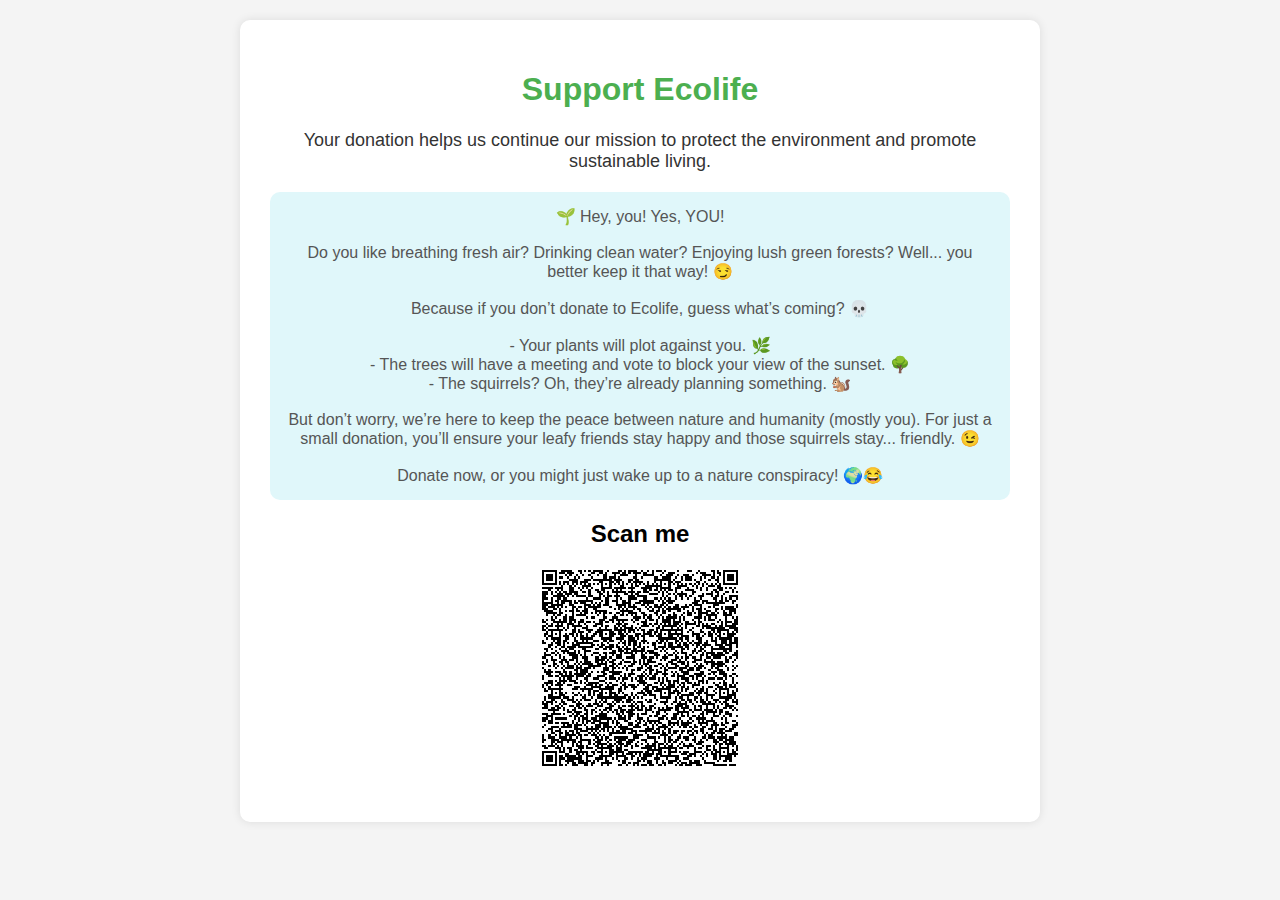
<file: donation.html>
<!DOCTYPE html>
<html lang="en">
<head>
    <meta charset="UTF-8">
    <meta name="viewport" content="width=device-width, initial-scale=1.0">
    <title>Donate to Ecolife</title>
    <style>
        body {
            font-family: Arial, sans-serif;
            background-color: #f4f4f4;
            margin: 0;
            padding: 0;
        }
        .container {
            max-width: 800px;
            margin: 0 auto;
            text-align: center;
            padding: 20px;
        }
        .donation-box {
            background-color: white;
            padding: 30px;
            border-radius: 10px;
            box-shadow: 0 0 10px rgba(0,0,0,0.1);
        }
        h1 {
            color: #4CAF50;
        }
        .qr-code {
            margin: 20px auto;
        }
        .description {
            font-size: 18px;
            color: #333;
            margin-bottom: 20px;
        }
        .funny-threat {
            font-size: 16px;
            color: #555;
            margin-bottom: 20px;
            background-color: #e0f7fa;
            padding: 15px;
            border-radius: 10px;
        }
        .donate-button {
            padding: 10px 20px;
            background-color: #4CAF50;
            color: white;
            border: none;
            border-radius: 5px;
            font-size: 16px;
            cursor: pointer;
            margin-top: 20px;
        }
        .donate-button:hover {
            background-color: #45a049;
        }
        /* Hide the donate button on larger screens (desktop) */
        .donate-button {
            display: none;
        }
        /* Show the donate button only on mobile screens (width less than 768px) */
        @media screen and (max-width: 768px) {
            .donate-button {
                display: inline-block;
            }
        }
    </style>
</head>
<body>

    <div class="container">
        <div class="donation-box">
            <h1>Support Ecolife</h1>
            <p class="description">
                Your donation helps us continue our mission to protect the environment and promote sustainable living.
            </p>
            
            <div class="funny-threat">
                🌱 Hey, you! Yes, YOU!<br><br>
                Do you like breathing fresh air? Drinking clean water? Enjoying lush green forests? Well... you better keep it that way! 😏<br><br>
                Because if you don’t donate to Ecolife, guess what’s coming? 💀<br><br>
                - Your plants will plot against you. 🌿<br>
                - The trees will have a meeting and vote to block your view of the sunset. 🌳<br>
                - The squirrels? Oh, they’re already planning something. 🐿️<br><br>
                But don’t worry, we’re here to keep the peace between nature and humanity (mostly you). For just a small donation, you’ll ensure your leafy friends stay happy and those squirrels stay... friendly. 😉<br><br>
                Donate now, or you might just wake up to a nature conspiracy! 🌍😂
            </div>

            <div class="qr-code">
                <h2>Scan me </h2>
                <img src="qr.svg" alt="QR Code for Donation" width="200" height="200">
            </div>
 
            <a href="upi://pay?pa=your-upi-id@bank&pn=Ecolife&tn=Donation%20for%20Ecolife&am=100&cu=INR" class="donate-button">Donate Now</a>
        </div>
    </div>

</body>
</html>
</file>
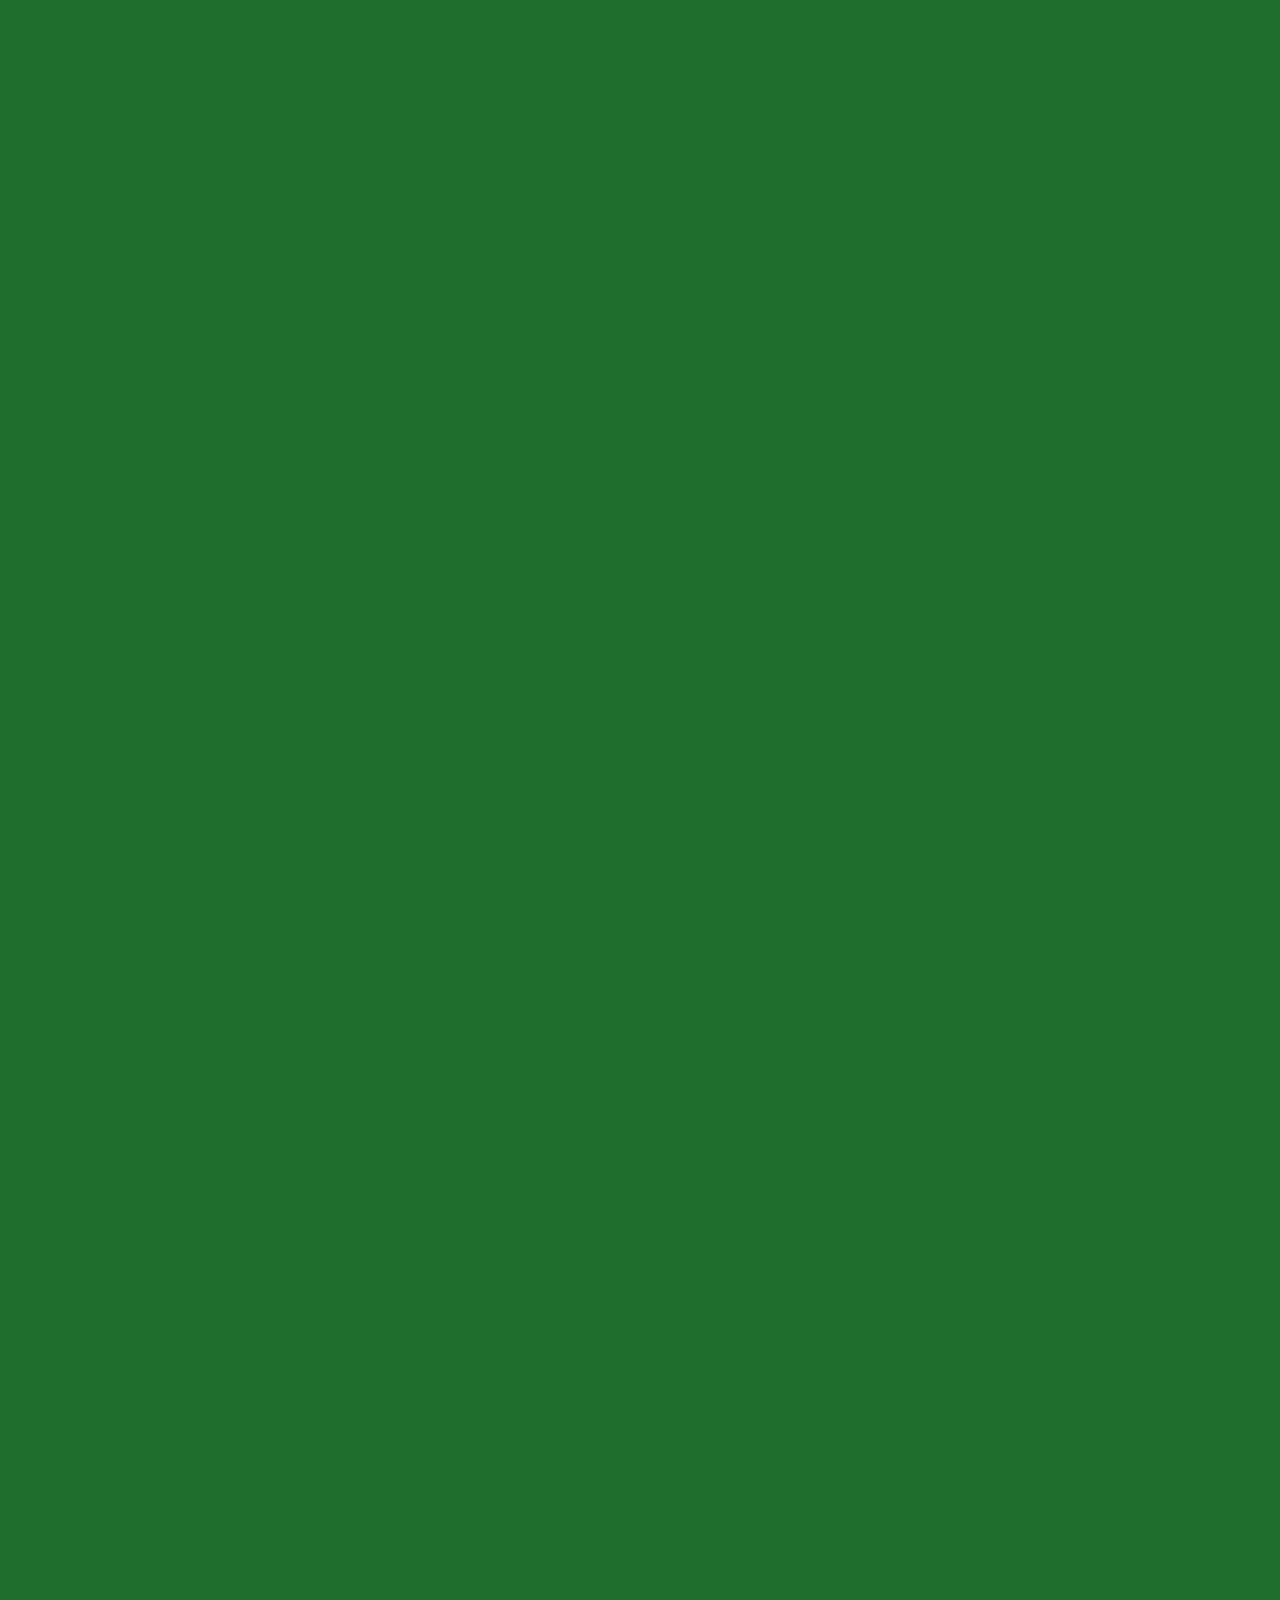
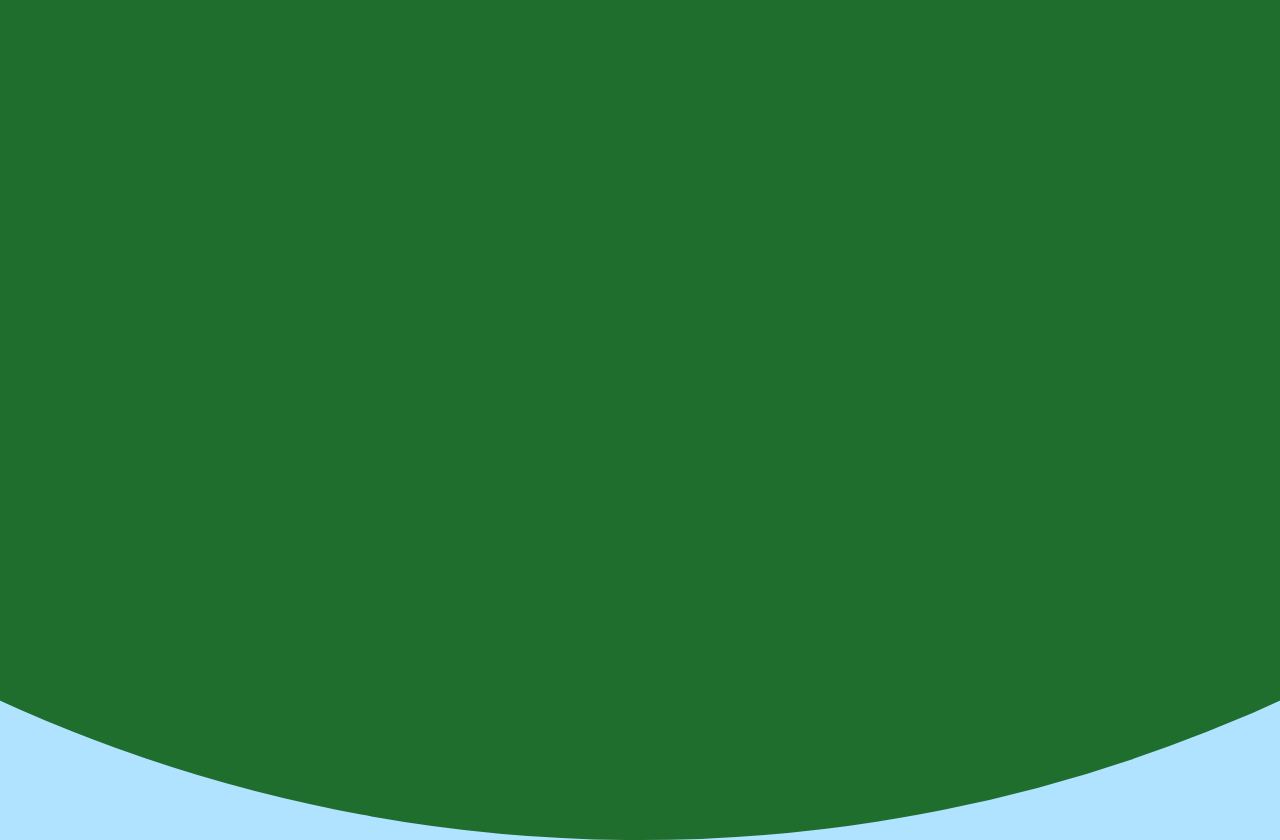
<file: profile.html>
<!DOCTYPE html>
<html lang="en">
<head>
    <meta charset="UTF-8">
    <meta name="viewport" content="width=device-width, initial-scale=1.0">
    <title>Ecolife Profile Page</title>
    <link rel="stylesheet" href="profile.css">
</head>
<body>
    <aside class="profile-card">

        <header>
        
             
            
            <a>
                <img src="profile.svg" height="50px">
            </a>
            
            <!-- the username -->
            <h1 id="U_name"></h1>
           
            
        
        </header>
    
      
        <div class="profile-bio">
            <p>News <br>Posted: <span id="news-posted">0</span></p>
            <p>Resources <br>Contributed: <span id="resources-contributed">0</span></p>
            <p>Questions <br>Asked: <span id="questions-asked">0</span></p>
        </div>
    
        <!-- some social links to show off -->
        <ul class="profile-social-links">
            
      
            <li>
                <a href="#">
                    <svg class="w-6 h-6 text-gray-800 dark:text-white" aria-hidden="true" xmlns="http://www.w3.org/2000/svg" width="24" height="24" fill="none" viewBox="0 0 24 24">
                        <path stroke="currentColor" stroke-linecap="round" stroke-linejoin="round" stroke-width="2" d="M16 12h4M4 18v-1a3 3 0 0 1 3-3h4a3 3 0 0 1 3 3v1a1 1 0 0 1-1 1H5a1 1 0 0 1-1-1Zm8-10a3 3 0 1 1-6 0 3 3 0 0 1 6 0Z"/>
                      </svg>
                      
                </a>
            </li>
            
            
        
        </ul>
    
    </aside>
        <script src="profile.js"></script>
</body>
</html>
</file>
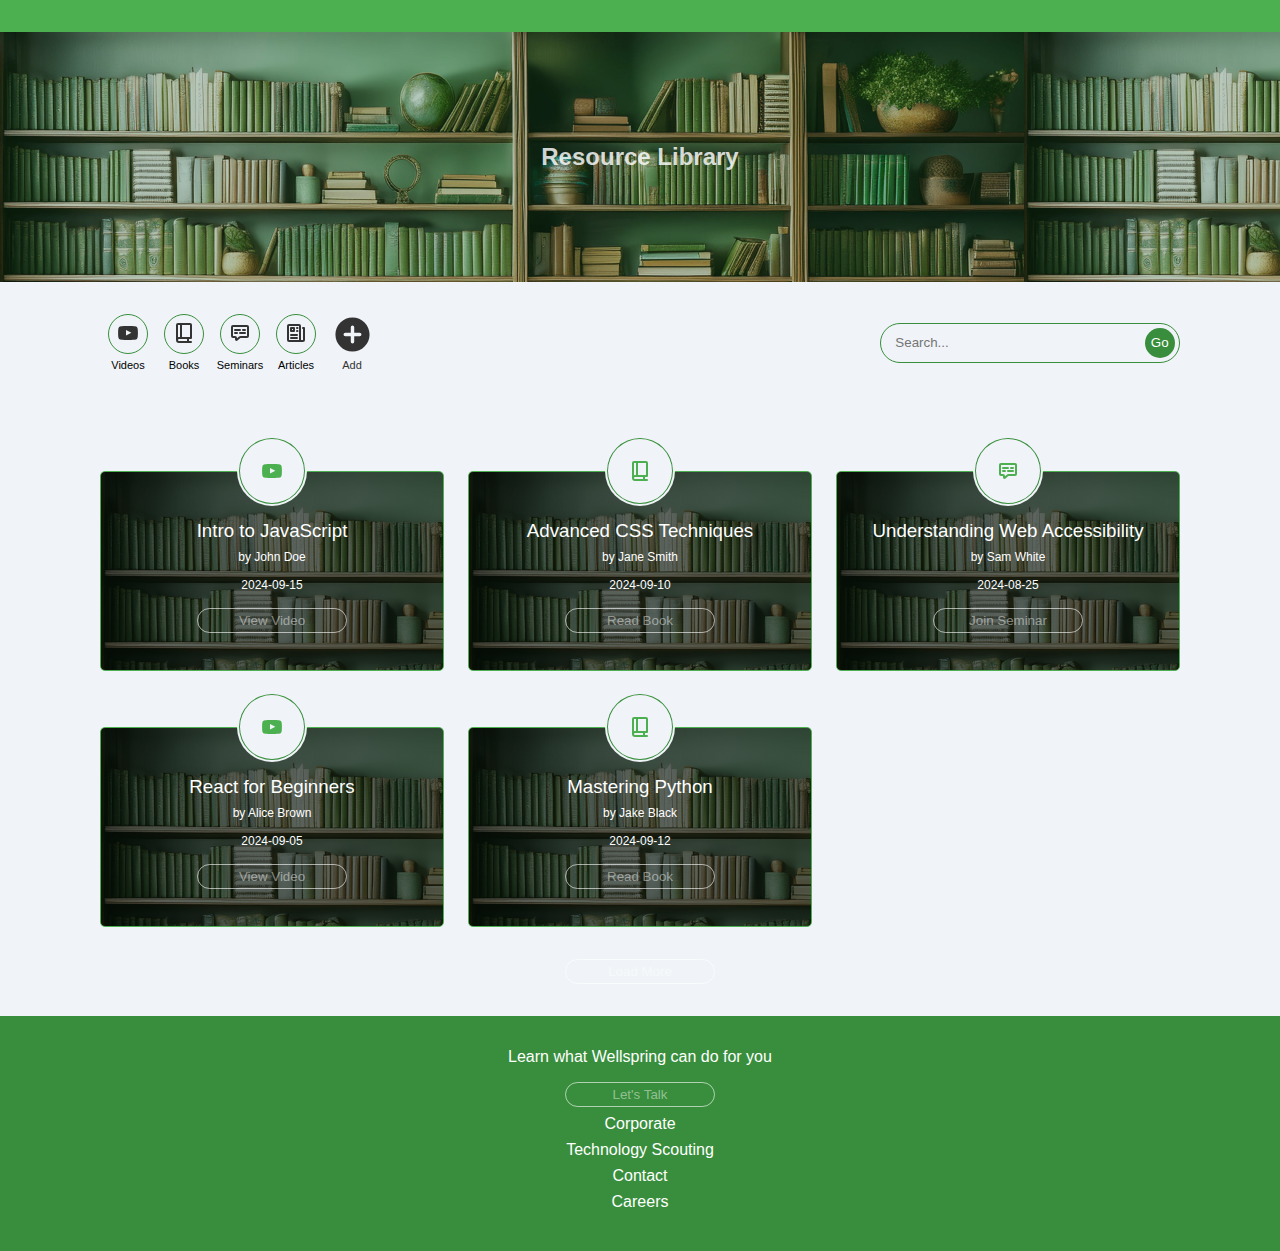
<file: resource.html>
<!DOCTYPE html>
<html lang="en">

<head>
    <meta charset="UTF-8">
    <meta name="viewport" content="width=device-width, initial-scale=1.0">
    <title>Wellspring Resource Library Clone - Green Theme</title>
    <link rel="stylesheet" href="resource.css">
</head>

<body>

    <!-- Header Section -->
    <header class="header">
         
    </header>

    <!-- Resource Library Section -->
    <section class="resource-library">
        <div id="resource_head">

            <h2 class="center">Resource Library</h2>

        </div>
        <div class="filters">
            <div class="options">
                <div class="opt" data-type="video">

                    <button class="filter-button active" name="video"><svg class="w-6 h-6 text-gray-800 dark:text-white" aria-hidden="true" xmlns="http://www.w3.org/2000/svg" width="24" height="24" fill="currentColor" viewBox="0 0 24 24">
                        <path fill-rule="evenodd" d="M21.7 8.037a4.26 4.26 0 0 0-.789-1.964 2.84 2.84 0 0 0-1.984-.839c-2.767-.2-6.926-.2-6.926-.2s-4.157 0-6.928.2a2.836 2.836 0 0 0-1.983.839 4.225 4.225 0 0 0-.79 1.965 30.146 30.146 0 0 0-.2 3.206v1.5a30.12 30.12 0 0 0 .2 3.206c.094.712.364 1.39.784 1.972.604.536 1.38.837 2.187.848 1.583.151 6.731.2 6.731.2s4.161 0 6.928-.2a2.844 2.844 0 0 0 1.985-.84 4.27 4.27 0 0 0 .787-1.965 30.12 30.12 0 0 0 .2-3.206v-1.516a30.672 30.672 0 0 0-.202-3.206Zm-11.692 6.554v-5.62l5.4 2.819-5.4 2.801Z" clip-rule="evenodd"/>
                      </svg>
                      
                    </button>
                    <p>Videos</p>
                </div>
                <div class="opt" data-type="book">

                    <button class="filter-button" name="book"><svg class="w-6 h-6 text-gray-800 dark:text-white" aria-hidden="true"
                            xmlns="http://www.w3.org/2000/svg" width="24" height="24" fill="none" viewBox="0 0 24 24">
                            <path stroke="currentColor" stroke-linecap="round" stroke-linejoin="round" stroke-width="2"
                                d="M5 19V4a1 1 0 0 1 1-1h12a1 1 0 0 1 1 1v13H7a2 2 0 0 0-2 2Zm0 0a2 2 0 0 0 2 2h12M9 3v14m7 0v4" />
                        </svg>
                    </button>
                    <p>Books</p>
                </div>
                <div class="opt" data-type="seminar">

                    <button class="filter-button" name="seminar"><svg class="w-6 h-6 text-gray-800 dark:text-white" aria-hidden="true" xmlns="http://www.w3.org/2000/svg" width="24" height="24" fill="none" viewBox="0 0 24 24">
                        <path stroke="currentColor" stroke-linecap="round" stroke-linejoin="round" stroke-width="2" d="M7 9h5m3 0h2M7 12h2m3 0h5M5 5h14a1 1 0 0 1 1 1v9a1 1 0 0 1-1 1h-6.616a1 1 0 0 0-.67.257l-2.88 2.592A.5.5 0 0 1 8 18.477V17a1 1 0 0 0-1-1H5a1 1 0 0 1-1-1V6a1 1 0 0 1 1-1Z"/>
                      </svg>
                      
                      
                    </button>
                    <p>Seminars</p>
                </div>
                <div class="opt" data-type="article">

                    <button class="filter-button" name="article"><svg class="w-6 h-6 text-gray-800 dark:text-white" aria-hidden="true"
                            xmlns="http://www.w3.org/2000/svg" width="24" height="24" fill="none" viewBox="0 0 24 24">
                            <path stroke="currentColor" stroke-linecap="round" stroke-linejoin="round" stroke-width="2"
                                d="M19 7h1v12a1 1 0 0 1-1 1h-2a1 1 0 0 1-1-1V5a1 1 0 0 0-1-1H5a1 1 0 0 0-1 1v14a1 1 0 0 0 1 1h11.5M7 14h6m-6 3h6m0-10h.5m-.5 3h.5M7 7h3v3H7V7Z" />
                        </svg>
                    </button>
                    <p>Articles</p>
                </div>
                <div class="add_btn" id="contribute-btn">
                 
                    <svg class="w-6 h-6 text-gray-800 dark:text-white" aria-hidden="true" xmlns="http://www.w3.org/2000/svg" width="41" height="41" fill="currentColor" viewBox="0 0 24 24">
                        <path fill-rule="evenodd" d="M2 12C2 6.477 6.477 2 12 2s10 4.477 10 10-4.477 10-10 10S2 17.523 2 12Zm11-4.243a1 1 0 1 0-2 0V11H7.757a1 1 0 1 0 0 2H11v3.243a1 1 0 1 0 2 0V13h3.243a1 1 0 1 0 0-2H13V7.757Z" clip-rule="evenodd"/>
                      </svg>
                      
                
                <p>Add</p>
            </div>
            </div>
            
            <div class="search">
                <input type="text" placeholder="Search..." id="search-input">
                <button id="go">Go</button>
            </div>
            
        </div>
        <div class="card-grid">
            
             <!-- cards will be loaded from the database -->

        </div>

        <div class="load-more">
            <button class="button">Load More</button>
        </div>
    </section>

    <!-- Footer Section -->
    <footer class="footer">
        <div class="footer-content">
            <p>Learn what Wellspring can do for you</p>
            <button class="button">Let's Talk</button>
        </div>
        <div class="footer-links">
            <ul>
                <li><a href="#">Corporate</a></li>
                <li><a href="#">Technology Scouting</a></li>
                <li><a href="#">Contact</a></li>
                <li><a href="#">Careers</a></li>
            </ul>
        </div>
    </footer>
<script src="resource.js"></script>
</body>

</html>
</file>
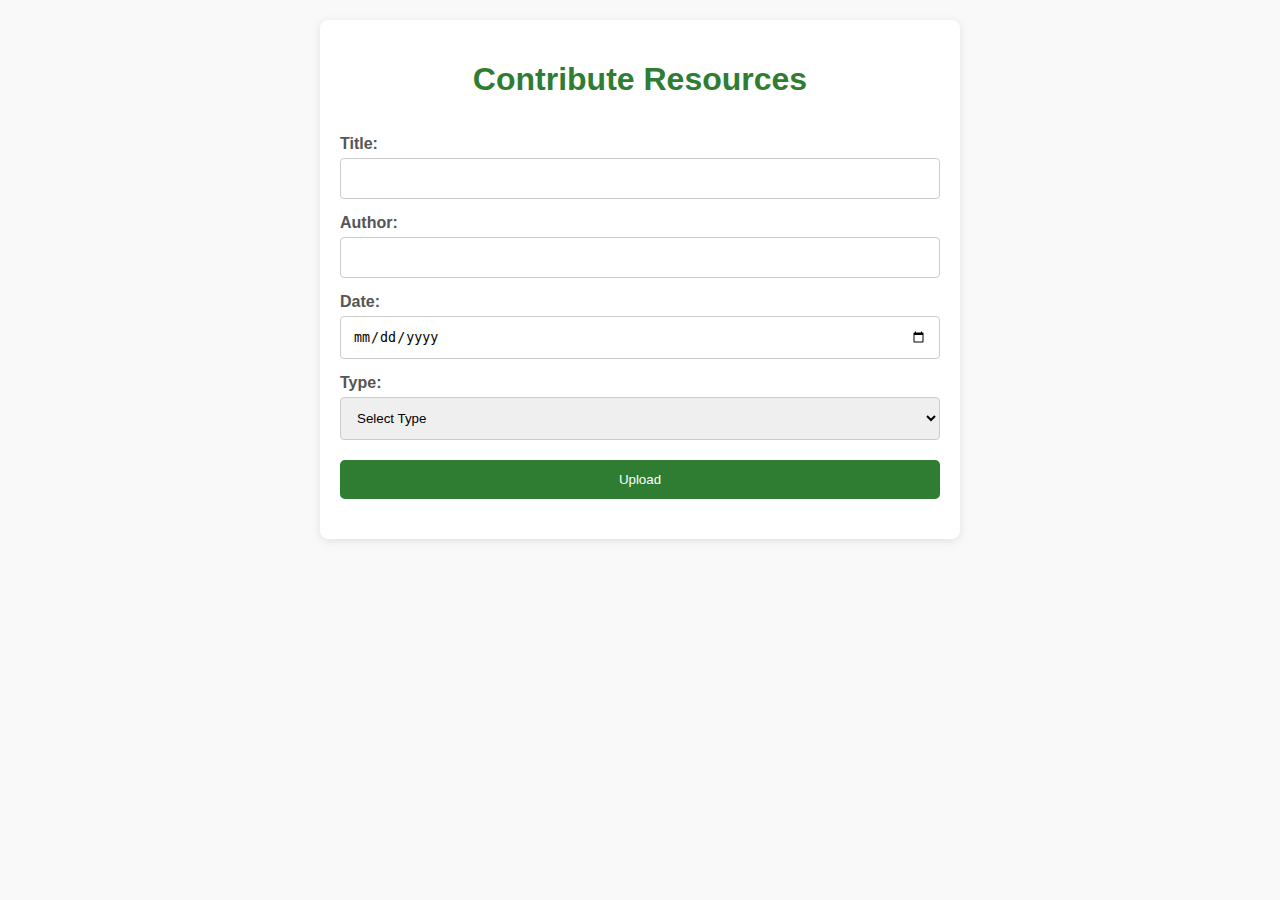
<file: resource_input.html>
<!DOCTYPE html>
<html lang="en">
<head>
    <meta charset="UTF-8">
    <meta name="viewport" content="width=device-width, initial-scale=1.0">
    <title>Contribute Resources</title>
    <link rel="stylesheet" href="resource_input.css">
</head>
<body>
    <div class="container">
        <h1>Contribute Resources</h1>
        <form id="upload-form">
            <label for="title">Title:</label>
            <input type="text" id="title" required>

            <label for="author">Author:</label>
            <input type="text" id="author" required>

            <label for="date">Date:</label>
            <input type="date" id="date" required>

            <label for="type">Type:</label>
            <select id="type" required>
                <option value="">Select Type</option>
                <option value="video">Video</option>
                <option value="book">Book</option>
                <option value="seminar">Seminar</option>
                <option value="article">Article</option>
            </select>

            <div id="additional-fields" style="display: none;">
                <label id="specific-label" for="specific-input">Specific Link/Upload:</label>
                <input type="text" id="specific-input" placeholder="Enter link or upload file" />
                <input type="file" id="file-input" style="display: none;" />
            </div>

             

            <button type="submit">Upload</button>
        </form>

        <div class="card-grid"></div>
    </div>

    <script src="resource_input.js"></script>
</body>
</html>
</file>
<file: profile.css>
@import url("https://fonts.googleapis.com/css2?family=Roboto&display=swap");

html {
    height: 100%;
}
body {
  background-color: #afe3ff;
    position: fixed;
  padding: 0px;
  margin: 0px;
  width: 100%;
  height: 100%;
  font: normal 14px/1.618em "Roboto", sans-serif;
  -webkit-font-smoothing: antialiased;
}
body:after {
  content: "";
    background-image: url("data:image/svg+xml,%3Csvg xmlns='http://www.w3.org/2000/svg' viewBox='0 0 800 600' xml:space='preserve'%3E%3Cstyle%3E .st2%7Bfill:%23231f20%7D.st23%7Bfill:%2350627d%7D.st24%7Bfill:%23415166%7D.st25%7Bfill:%2392ada8%7D.st28%7Bfill:%23534741%7D.st29%7Bfill:%235b5043%7D.st30%7Bfill:%2382b6cb%7D.st31%7Bfill:%237aa9bf%7D.st32%7Bfill:%23fff%7D.st33%7Bfill:%239abe2a%7D.st35%7Bfill:%23fc931d%7D.st36%7Bfill:%23013938%7D.st37%7Bfill:%23954b02%7D.st38%7Bfill:%23f6c61c%7D.st39%7Bfill:%23ee6136%7D.st40%7Bfill:%23d4effb%7D.st41%7Bfill:%23fefcf2%7D.st42%7Bfill:%2397a0b8%7D.st46%7Bfill:%23bd9b65%7D.st47%7Bfill:%23bae532%7D.st48%7Bfill:%232a9d4b%7D.st49%7Bfill:%235f4325%7D.st50%7Bfill:%231d4b1f%7D.st53%7Bfill:%232ab54b%7D %3C/style%3E%3Cg id='Objects'%3E%3Cg id='shadow' opacity='.2'%3E%3Cg opacity='.048'%3E%3Cpath class='st2' d='M755.9 389.6h-9l9-9.2v9.2zm-10.1-10.3h9l-9 9.2v-9.2zm-1.5 10.3h-10l10-9.3v9.3zm-11.1-10.3h10l-10 9.3v-9.3zm-1.6 10.3h-1.8l-2.5-4.2 4.2-4.9v9.1zm-7.9-10.3h7l-4.2 4.8-2.8-4.8zm7.9-1.5h-8.9l-5.1-8.5 14 8.5zm4.8 92c5.2 0 9.5-4.2 9.5-9.5v-.5c.1-.2.2-.4.3-.5 0-.1.1-.2.1-.3.1-.3.3-.5.4-.8.1-.1.1-.3.2-.4.1-.1.1-.3.2-.4.1-.2.1-.3.1-.5 0-.1.1-.3.1-.4.2-.8.3-1.6.3-2.5 0-5.4-4.1-10.8-11.9-10.8h-18.1v-1.1c.1-.2 0-.4 0-.5v-8.2s0-.1.1-.1c.1-.2 0-.4-.1-.5v-7.5s0-.1.1-.1c.1-.2 0-.4-.1-.5v-7.8s0-.1.1-.1c.1-.2 0-.4-.1-.5V408.4c.1-.2 0-.4 0-.5v-8.2s0-.1.1-.1c.1-.2 0-.4-.1-.5v-7.9h39.8v-13.4h-23.2l-18.1-11.1-3.1-5.1-5.3 6-20 10.2H653v13.4h51.7v7.9s0 .1-.1.1c-.1.2 0 .4.1.5v8.2s0 .1-.1.1c-.1.2 0 .4.1.5v7.8s0 .1-.1.1c-.1.2 0 .4.1.5v3.4c-1.8-6.2-7.5-10.8-14.3-10.8h-4c-2.5-8.3-10.1-14.3-19.2-14.3h-8.6c-4.4 0-8.5 1.4-11.8 3.9v-28.9l-9.8 6.6-2.7-48.6h-3.7c.9-.6 1.5-1.6 1.5-2.7 0-1.2-.7-2.3-1.7-2.9.4-.6.7-1.3.7-2.1 0-.9-.3-1.7-.9-2.3.3-.6.5-1.2.5-1.8 0-1.3-.6-2.5-1.6-3.2.2-.5.3-1 .3-1.5 0-1.6-.8-2.9-2-3.8.3-.7.4-1.5.4-2.3 0-2.3-1.2-4.3-3.1-5.4v-.4c0-4.4-3.5-7.9-7.9-8 .5-1.8.8-3.6.8-5.5 0-10.6-8.6-19.2-19.2-19.2-9.5 0-17.3 6.9-18.9 15.9-2.1-1.7-4.7-2.7-7.5-2.7-3.4 0-6.5 1.4-8.7 3.8-1.5-1.1-3.5-1.8-5.5-1.8-.6 0-1.2.1-1.7.2.1-.3.1-.7.1-1 0-1.7-.8-3.2-2.1-4.2.2-.6.3-1.3.3-2 0-2-1-3.8-2.5-4.9.3-.9.5-1.9.5-2.9 0-3-1.6-5.6-4-7v-.6c0-5.7-4.5-10.3-10.2-10.4.7-2.3 1.1-4.7 1.1-7.2 0-13.7-11.1-24.8-24.8-24.8-12.3 0-22.5 8.9-24.5 20.6-2.7-2.1-6-3.4-9.7-3.4-4.4 0-8.4 1.9-11.3 4.9-2-1.5-4.5-2.4-7.2-2.4-3.2 0-6.2 1.3-8.4 3.4-2.2-3-5.7-5-9.7-5-6.6 0-11.9 5.3-11.9 11.9 0 6.6 5.3 11.9 11.9 11.9 3.1 0 6-1.2 8.1-3.2 2.2 3.1 5.8 5.2 9.9 5.2 2.3 0 4.4-.6 6.2-1.7 2.8 3.6 7.2 6 12.2 6 2.7 0 5.1-.7 7.3-1.8 1.4 2.5 4.1 4.3 7.2 4.3 3.1 0 5.8-1.7 7.2-4.3 3.6 2.1 7.9 3.3 12.4 3.3 2.8 0 5.4-.5 7.9-1.3 1.4 2.6 4.2 4.4 7.4 4.4 1.2 0 2.4-.3 3.4-.7.6 1.8 2.3 3.2 4.3 3.2h.2c1.1 1.4 2.7 2.4 4.5 2.8.1 2.3 1.4 4.3 3.4 5.3v.5c-.5-.1-1.1-.2-1.7-.2-5.1 0-9.2 4.1-9.2 9.2s4.1 9.2 9.2 9.2c1.3 0 2.4-.3 3.5-.7l-4.5 84.1-2-17.9-2 .2.3 2.5-7.2 5.4-7-4.3.3-3.6-2-.1-1.1 15.5-.7.5.6.5-2.3 30.7v.1l-.2 2.2c-.9-.6-1.7-1.3-2.6-1.9L395.8 231l-40.5 64.1-39.9 63.1-51-93.5-11.2-20.7-41.3-75.7L72.7 438.6c-18.7 8-35.2 12.2-35.2 12.2H39c-5.2 0-9.5 4.2-9.5 9.5 0 5.2 4.2 9.5 9.5 9.5l7.6.5 165.2 66.1 67.7-31.7 108.2 67.7 58.6-64.1h68.2l13.2-13.3H593l18.6-18.6h55l26.7 43.1h88v-49.6h-44.9zm-81.9-90.5h8.8l-8.8 9.2v-9.2zm9.9 10.3h-8.8l8.8-9.2v9.2zm1.5-10.3h9.2l-9.2 9.2v-9.2zm10.3 10.3H667l9.2-9.2v9.2zm1.6-10.3h8.6l-8.6 9.1v-9.1zm9.6 10.3h-8.6l8.6-9.1v9.1zm-147.9-19.8.9 8.2-6.5-4 5.6-4.2zm-7.3 5.5 6.5 4-7.7 6.6-6.2-5.1 7.4-5.5zm-1.2 13.2 10.8 8.8-8.3 5.3-9.9-7.8 7.4-6.3zm-6.1-17.7 5.5 3.4-6.1 4.5.6-7.9zm-.9 12 5.5 4.5-6.2 5.3.7-9.8zm-1.1 14.1 8.8 7-9.8 6.3 1-13.3zm-1.4 18.7.1-1.9 10.5 6.4-2.4 1.5c-2.6-2-5.4-4-8.2-6zm19 13.1c-3-1.9-5.9-3.8-8.8-5.9l2.5-1.5 6.5 4-.2 3.4zm.3-5.7-4.7-2.9 5.1-3.1-.4 6zm.4-8.5-7.1 4.4-11.4-6.9 10.7-6.9 8 6.3-.2 3.1zm.3-5.5-6.3-5 6.8-4.4-.5 9.4zm.8-13.9-9.7-7.9 8.1-7 1.6 14.9zm6.6-97.3c.4-.3.8-.6 1.2-1 .2.3.5.7.8 1h-2zm72.7 30.3-1.7 43.5-19.2 15.4v-16.8l-21 16.8v-16.8l-6.1 4.9-5.3-71.4c1.1.4 2.3.6 3.6.6 2 0 4-.5 5.7-1.4 1.1 2 3.2 3.3 5.6 3.3 2.4 0 4.5-1.3 5.6-3.3 2.8 1.6 6.1 2.6 9.6 2.6 2.1 0 4.2-.4 6.1-1 1.1 2 3.2 3.4 5.7 3.4.9 0 1.8-.2 2.7-.6.5 1.4 1.8 2.4 3.3 2.4h.2c.9 1.1 2.1 1.9 3.5 2.2.1 1.8 1.1 3.3 2.6 4 0 .2-.1.4-.1.6 0 1.4.7 2.7 1.8 3.4-.1.2-.1.5-.1.8 0 1.4.8 2.5 1.9 3.1-.4.5-.6 1.2-.6 1.8 0 1.1.6 2.1 1.5 2.7h-5.3zm84.2 64 9.2 6.6h-9.2v-6.6zm0 8.5 9.3 6.9h-9.3v-6.9zm0 8.9 9.2 6.5h-9.2v-6.5zm0 8.4 9.2 6.5h-9.2v-6.5zm0 8.3 9.1 6.2h-9.1v-6.2zm0 8.2 9.3 6.9h-9.3v-6.9zm-11.4-51.6-5.4 5.7v-9.1h8.4l-3 3.4zm4.4-5h-8l14.5-7.4-6.5 7.4zm7 65.5v-.1l.2.1h-.2zm10.7 0h-8l-1-.7h9v.7zm0-2.6-9.3-6.9h9.3v6.9zm0-8.8-9.1-6.2h9.1v6.2zm0-8.1-9.2-6.5h9.2v6.5zm0-8.4-9.2-6.5h9.2v6.5zm0-8.4-9.3-6.9h9.3v6.9zm0-8.9-9.3-6.7h9.3v6.7zM107.6 93.7c0 .4.1.7.2 1.1 0 .2.1.4.1.6.1.3.2.7.3 1 .1.2.1.4.2.6.1.4.3.9.5 1.3.1.3.2.5.3.8l.3.6c.1.3.3.5.4.8.1.2.2.3.3.5 3.1 5 8.7 8.4 15 8.4h82c10.8 0 20-6.7 23.7-16.2 0-.1 0-.1.1-.2.2-.6.5-1.3.7-2 0-.1 0-.2.1-.2.2-.7.3-1.3.5-2v-.3l.3-2.1v-.2c.1-.7.1-1.5.1-2.2 0-14.1-11.4-25.5-25.5-25.5h-.2C205.3 44.2 193.1 33 178.2 33c-16 0-29 13-29 29v.5c-1.1-.3-2.3-.5-3.6-.5-7.6 0-13.8 5.7-14.7 13-1.8-.6-3.8-1-5.8-1-9.8 0-17.7 7.9-17.7 17.7 0 .6 0 1.1.1 1.6.1 0 .1.2.1.4zM325.3 142.3c0 .4.1.7.2 1.1 0 .2.1.4.1.6.1.3.2.7.3 1 .1.2.1.4.2.6.1.4.3.9.5 1.3.1.3.2.5.3.8l.3.6c.1.3.3.5.4.8.1.2.2.3.3.5 3.1 5 8.7 8.4 15 8.4h82c10.8 0 20-6.7 23.7-16.2 0-.1 0-.1.1-.2.2-.7.5-1.3.7-2 0-.1 0-.2.1-.2.2-.7.3-1.3.5-2v-.3l.3-2.1v-.2c.1-.7.1-1.5.1-2.2 0-14.1-11.4-25.5-25.5-25.5h-.2c-1.7-14.3-13.9-25.5-28.8-25.5-16 0-29 13-29 29v.5c-1.1-.3-2.3-.5-3.6-.5-7.6 0-13.8 5.7-14.7 13-1.8-.6-3.8-1-5.8-1-9.8 0-17.7 7.9-17.7 17.7 0 .6 0 1.1.1 1.6 0 0 .1.2.1.4zM612.2 141c.1.3.2.7.4 1 .1.3.2.5.3.8l.3.6c.1.3.3.5.4.8.1.1.2.3.3.4 3.1 5 8.7 8.4 15 8.4h82c10.8 0 20-6.7 23.7-16.2 0-.1 0-.1.1-.2.2-.7-7.2-1.3-7-2 0-.1 0-.2.1-.2.2-.7.3-1.3.5-2v-.3l.3-2.1v-.2c.1-.7.1-1.5.1-2.2 0-14.1-3.8-25.5-17.8-25.5h-.2C709 87.8 696.8 76.7 682 76.7c-13.8 0-25.3 9.6-28.2 22.5-5.3-8.8-15-14.7-26-14.7-16.8 0-30.4 13.6-30.4 30.4-.1 11.1 5.9 20.8 14.8 26.1z'/%3E%3C/g%3E%3Cg opacity='.095'%3E%3Cpath class='st2' d='M755.1 389.2h-9l9-9.2v9.2zm-10-10.3h9l-9 9.2v-9.2zm-1.6 10.3h-10l10-9.3v9.3zm-11.1-10.3h10l-10 9.3v-9.3zm-1.6 10.3H729l-2.5-4.2 4.2-4.9v9.1zm-7.9-10.3h7l-4.2 4.8-2.8-4.8zm7.9-1.6H722l-5.1-8.5 13.9 8.5zm4.8 92c5.2 0 9.5-4.2 9.5-9.5v-.5c.1-.2.2-.4.3-.5 0-.1.1-.2.1-.3.1-.3.3-.5.4-.8.1-.1.1-.3.2-.4.1-.1.1-.3.2-.4.1-.2.1-.3.1-.5 0-.1.1-.3.1-.4.2-.8.3-1.6.3-2.5 0-5.4-4.1-10.8-11.9-10.8h-18.1v-1.1c.1-.2 0-.4 0-.5v-8.2s0-.1.1-.1c.1-.2 0-.4-.1-.5v-7.5s0-.1.1-.1c.1-.2 0-.4-.1-.5v-7.8s0-.1.1-.1c.1-.2 0-.4-.1-.5V407.9c.1-.2 0-.4 0-.5v-8.2s0-.1.1-.1c.1-.2 0-.4-.1-.5v-7.9h39.8v-13.4h-23.2l-18.1-11.1-3.1-5.1-5.3 6-20 10.2H652v13.4h51.7v7.9s0 .1-.1.1c-.1.2 0 .4.1.5v8.2s0 .1-.1.1c-.1.2 0 .4.1.5v7.8s0 .1-.1.1c-.1.2 0 .4.1.5v3.4c-1.8-6.2-7.5-10.8-14.3-10.8h-4c-2.5-8.3-10.1-14.3-19.2-14.3h-8.5c-4.4 0-8.5 1.4-11.8 3.9v-29l-9.8 6.6-2.7-48.6h-3.7c.9-.6 1.5-1.6 1.5-2.7 0-1.2-.7-2.3-1.7-2.9.4-.6.7-1.3.7-2.1 0-.9-.3-1.7-.9-2.3.3-.6.5-1.2.5-1.8 0-1.3-.6-2.5-1.6-3.2.2-.5.3-1 .3-1.5 0-1.6-.8-2.9-2-3.8.3-.7.4-1.5.4-2.3 0-2.3-1.2-4.3-3.1-5.4v-.4c0-4.4-3.5-7.9-7.9-8 .5-1.8.8-3.6.8-5.5 0-10.6-8.6-19.2-19.2-19.2-9.5 0-17.3 6.9-18.9 15.9-2.1-1.7-4.7-2.7-7.5-2.7-3.4 0-6.5 1.4-8.7 3.8-1.5-1.1-3.5-1.8-5.5-1.8-.6 0-1.2.1-1.7.2.1-.3.1-.7.1-1 0-1.7-.8-3.2-2.1-4.2.2-.6.3-1.3.3-2 0-2-1-3.8-2.5-4.9.3-.9.5-1.9.5-2.9 0-3-1.6-5.6-4-7v-.6c0-5.7-4.5-10.3-10.2-10.4.7-2.3 1.1-4.7 1.1-7.2 0-13.7-11.1-24.8-24.8-24.8-12.3 0-22.5 8.9-24.5 20.6-2.7-2.1-6-3.4-9.7-3.4-4.4 0-8.4 1.9-11.3 4.9-2-1.5-4.5-2.4-7.2-2.4-3.2 0-6.2 1.3-8.4 3.4-2.2-3-5.7-5-9.7-5-6.6 0-11.9 5.3-11.9 11.9 0 6.6 5.3 11.9 11.9 11.9 3.1 0 6-1.2 8.1-3.2 2.2 3.1 5.8 5.2 9.9 5.2 2.3 0 4.4-.6 6.2-1.7 2.8 3.6 7.2 6 12.2 6 2.7 0 5.1-.7 7.3-1.8 1.4 2.5 4.1 4.3 7.2 4.3 3.1 0 5.8-1.7 7.2-4.3 3.6 2.1 7.9 3.3 12.4 3.3 2.8 0 5.4-.5 7.9-1.3 1.4 2.6 4.2 4.4 7.4 4.4 1.2 0 2.4-.3 3.4-.7.6 1.8 2.3 3.2 4.3 3.2h.2c1.1 1.4 2.7 2.4 4.5 2.8.1 2.3 1.4 4.3 3.4 5.3v.5c-.5-.1-1.1-.2-1.7-.2-5.1 0-9.2 4.1-9.2 9.2s4.1 9.2 9.2 9.2c1.3 0 2.4-.3 3.5-.7l-4.5 84.1-2-17.9-2 .2.3 2.5-7.2 5.4-7-4.3.3-3.6-2-.1-1.1 15.5-.7.5.6.5-2.3 30.7v.1l-.2 2.2c-.9-.6-1.7-1.3-2.6-1.9L395 230.5l-40.5 64.1-39.9 63.1-51-93.5-11.3-20.7-41.3-75.7L72 438.2c-18.7 8-35.2 12.2-35.2 12.2h1.5c-5.2 0-9.5 4.2-9.5 9.5 0 5.2 4.2 9.5 9.5 9.5l7.6.5L211.1 536l67.7-31.7L387 572l58.6-64.1h68.2l13.2-13.3h65.3l18.6-18.6h55l26.7 43.1h88v-49.6h-45zm-81.9-90.4h8.8l-8.8 9.2v-9.2zm9.9 10.3h-8.8l8.8-9.2v9.2zm1.6-10.3h9.2l-9.2 9.2v-9.2zm10.2 10.3h-9.2l9.2-9.2v9.2zm1.6-10.3h8.6L677 388v-9.1zm9.7 10.3H678l8.6-9.1v9.1zm-148-19.9.9 8.2-6.5-4 5.6-4.2zm-7.3 5.5 6.5 4-7.7 6.6-6.2-5.1 7.4-5.5zm-1.2 13.3 10.8 8.8-8.3 5.3-9.9-7.8 7.4-6.3zm-6.1-17.8 5.5 3.4-6.1 4.5.6-7.9zm-.9 12 5.5 4.5-6.2 5.3.7-9.8zm-1.1 14.1 8.8 7-9.8 6.3 1-13.3zm-1.3 18.8.1-1.9 10.5 6.4-2.4 1.5c-2.7-2-5.5-4-8.2-6zm18.9 13c-3-1.9-5.9-3.8-8.8-5.9l2.5-1.5 6.5 4-.2 3.4zm.3-5.7-4.7-2.9 5.1-3.1-.4 6zm.5-8.4-7.1 4.4-11.4-6.9 10.7-6.9 8 6.3-.2 3.1zm.2-5.5-6.3-5 6.8-4.4-.5 9.4zm.8-13.9-9.7-7.9 8.1-7 1.6 14.9zm6.6-97.4c.4-.3.8-.6 1.2-1 .2.3.5.7.8 1h-2zm72.7 30.4-1.7 43.5-19.1 15.3v-16.8l-21 16.8v-16.8l-6.1 4.9-5.3-71.4c1.1.4 2.3.6 3.6.6 2 0 4-.5 5.7-1.4 1.1 2 3.2 3.3 5.6 3.3 2.4 0 4.5-1.3 5.6-3.3 2.8 1.6 6.1 2.6 9.6 2.6 2.1 0 4.2-.4 6.1-1 1.1 2 3.2 3.4 5.7 3.4.9 0 1.8-.2 2.7-.6.5 1.4 1.8 2.4 3.3 2.4h.2c.9 1.1 2.1 1.9 3.5 2.2.1 1.8 1.1 3.3 2.6 4 0 .2-.1.4-.1.6 0 1.4.7 2.7 1.8 3.4-.1.2-.1.5-.1.8 0 1.4.8 2.5 1.9 3.1-.4.5-.6 1.2-.6 1.8 0 1.1.6 2.1 1.5 2.7h-5.4zm84.2 63.9 9.2 6.6H705v-6.6zm0 8.6 9.3 6.9H705v-6.9zm0 8.8 9.2 6.5H705V409zm0 8.4 9.2 6.5H705v-6.5zm0 8.4 9.1 6.2H705v-6.2zm0 8.1 9.3 6.9H705v-6.9zm-11.4-51.6-5.4 5.7v-9.1h8.4l-3 3.4zm4.4-5h-8l14.5-7.4-6.5 7.4zm7 65.5v-.1l.2.1h-.2zm10.7 0h-8l-1-.7h9v.7zm0-2.6-9.3-6.9h9.3v6.9zm0-8.8-9.1-6.2h9.1v6.2zm0-8.1-9.2-6.5h9.2v6.5zm0-8.4-9.2-6.5h9.2v6.5zm0-8.4-9.3-6.9h9.3v6.9zm0-8.8-9.3-6.7h9.3v6.7zM106.9 93.2c0 .4.1.7.2 1.1 0 .2.1.4.1.6.1.3.2.7.3 1 .1.2.1.4.2.6.1.4.3.9.5 1.3.1.3.2.5.3.8l.3.6c.1.3.3.5.4.8.1.2.2.3.3.5 3.1 5 8.7 8.4 15 8.4h82c10.8 0 20-6.7 23.7-16.2 0-.1 0-.1.1-.2.2-.6.5-1.3.7-2 0-.1 0-.2.1-.2.2-.7.3-1.3.5-2V88l.3-2.1v-.2c.1-.7.1-1.5.1-2.2 0-14.1-11.4-25.5-25.5-25.5h-.2c-1.7-14.3-13.9-25.5-28.8-25.5-16 0-29 13-29 29v.5c-1.1-.3-2.3-.5-3.6-.5-7.6 0-13.8 5.7-14.7 13-1.8-.6-3.8-1-5.8-1-9.8 0-17.7 7.9-17.7 17.7 0 .6 0 1.1.1 1.6 0 .1.1.2.1.4zM324.5 141.8c0 .4.1.7.2 1.1 0 .2.1.4.1.6.1.3.2.7.3 1 .1.2.1.4.2.6.1.4.3.9.5 1.3.1.3.2.5.3.8l.3.6c.1.3.3.5.4.8.1.2.2.3.3.5 3.1 5 8.7 8.4 15 8.4h82c10.8 0 20-6.7 23.7-16.2 0-.1 0-.1.1-.2.2-.7.5-1.3.7-2 0-.1 0-.2.1-.2.2-.7.3-1.3.5-2v-.3l.3-2.1v-.2c.1-.7.1-1.5.1-2.2 0-14.1-11.4-25.5-25.5-25.5h-.2c-1.8-14.5-14-25.6-28.8-25.6-16 0-29 13-29 29v.5c-1.1-.3-2.3-.5-3.6-.5-7.6 0-13.8 5.7-14.7 13-1.8-.6-3.8-1-5.8-1-9.8 0-17.7 7.9-17.7 17.7 0 .6 0 1.1.1 1.6.1.2.1.3.1.5zM611.5 140.6c.1.3.2.7.4 1 .1.3.2.5.3.8l.3.6c.1.3.3.5.4.8.1.1.2.3.3.4 3.1 5 8.7 8.4 15 8.4h82c10.8 0 20-6.7 23.7-16.2 0-.1 0-.1.1-.2.2-.7-6.8-1.3-6.6-2 0-.1 0-.2.1-.2.2-.7.3-1.3.5-2v-.3l.3-2.1v-.2c.1-.7.1-1.5.1-2.2 0-14.1-4.2-25.5-18.2-25.5h-.2c-1.7-14.3-13.9-25.5-28.8-25.5-13.8 0-25.3 9.6-28.2 22.5-5.3-8.8-15-14.7-26-14.7-16.8 0-30.4 13.6-30.4 30.4-.1 11.1 5.9 20.9 14.9 26.2z'/%3E%3C/g%3E%3Cg opacity='.143'%3E%3Cpath class='st2' d='M754.4 388.7h-9l9-9.2v9.2zm-10.1-10.3h9l-9 9.2v-9.2zm-1.6 10.3h-10l10-9.3v9.3zm-11.1-10.3h10l-10 9.3v-9.3zm-1.5 10.3h-1.8l-2.5-4.2 4.2-4.9v9.1zm-8-10.3h7l-4.2 4.8-2.8-4.8zm8-1.5h-8.9l-5.1-8.5 14 8.5zm4.8 92c5.2 0 9.5-4.2 9.5-9.5v-.5c.1-.2.2-.4.3-.5 0-.1.1-.2.1-.3.1-.3.3-.5.4-.8.1-.1.1-.3.2-.4.1-.1.1-.3.2-.4.1-.2.1-.3.1-.5 0-.1.1-.3.1-.4.2-.8.3-1.6.3-2.5 0-5.4-4.1-10.8-11.9-10.8h-18.1v-1.1c.1-.2 0-.4 0-.5v-8.2s0-.1.1-.1c.1-.2 0-.4-.1-.5v-7.5s0-.1.1-.1c.1-.2 0-.4-.1-.5V416s0-.1.1-.1c.1-.2 0-.4-.1-.5V407.5c.1-.2 0-.4 0-.5v-8.2s0-.1.1-.1c.1-.2 0-.4-.1-.5v-7.9h39.8v-13.4h-23.2l-18.1-11.1-3.1-5.1-5.3 6-20 10.2h-34.9v13.4H703v7.9s0 .1-.1.1c-.1.2 0 .4.1.5v8.2s0 .1-.1.1c-.1.2 0 .4.1.5v7.8s0 .1-.1.1c-.1.2 0 .4.1.5v3.4c-1.8-6.2-7.5-10.8-14.3-10.8h-4c-2.5-8.3-10.1-14.3-19.2-14.3h-8.6c-4.4 0-8.5 1.4-11.8 3.9v-29l-9.8 6.6-2.7-48.6h-3.7c.9-.6 1.5-1.6 1.5-2.7 0-1.2-.7-2.3-1.7-2.9.4-.6.7-1.3.7-2.1 0-.9-.3-1.7-.9-2.3.3-.6.5-1.2.5-1.8 0-1.3-.6-2.5-1.6-3.2.2-.5.3-1 .3-1.5 0-1.6-.8-2.9-2-3.8.3-.7.4-1.5.4-2.3 0-2.3-1.2-4.3-3.1-5.4v-.4c0-4.4-3.5-7.9-7.9-8 .5-1.8.8-3.6.8-5.5 0-10.6-8.6-19.2-19.2-19.2-9.5 0-17.3 6.9-18.9 15.9-2.1-1.7-4.7-2.7-7.5-2.7-3.4 0-6.5 1.4-8.7 3.8-1.5-1.1-3.5-1.8-5.5-1.8-.6 0-1.2.1-1.7.2.1-.3.1-.7.1-1 0-1.7-.8-3.2-2.1-4.2.2-.6.3-1.3.3-2 0-2-1-3.8-2.5-4.9.3-.9.5-1.9.5-2.9 0-3-1.6-5.6-4-7v-.6c0-5.7-4.5-10.3-10.2-10.4.7-2.3 1.1-4.7 1.1-7.2 0-13.7-11.1-24.8-24.8-24.8-12.3 0-22.5 8.9-24.5 20.6-2.7-2.1-6-3.4-9.7-3.4-4.4 0-8.4 1.9-11.3 4.9-2-1.5-4.5-2.4-7.2-2.4-3.2 0-6.2 1.3-8.4 3.4-2.2-3-5.7-5-9.7-5-6.6 0-11.9 5.3-11.9 11.9 0 6.6 5.3 11.9 11.9 11.9 3.1 0 6-1.2 8.1-3.2 2.2 3.1 5.8 5.2 9.9 5.2 2.3 0 4.4-.6 6.2-1.7 2.8 3.6 7.2 6 12.2 6 2.7 0 5.1-.7 7.3-1.8 1.4 2.5 4.1 4.3 7.2 4.3 3.1 0 5.8-1.7 7.2-4.3 3.6 2.1 7.9 3.3 12.4 3.3 2.8 0 5.4-.5 7.9-1.3 1.4 2.6 4.2 4.4 7.4 4.4 1.2 0 2.4-.3 3.4-.7.6 1.8 2.3 3.2 4.3 3.2h.2c1.1 1.4 2.7 2.4 4.5 2.8.1 2.3 1.4 4.3 3.4 5.3v.5c-.5-.1-1.1-.2-1.7-.2-5.1 0-9.2 4.1-9.2 9.2s4.1 9.2 9.2 9.2c1.3 0 2.4-.3 3.5-.7l-4.5 84.1-2-17.9-2 .2.3 2.5-7.2 5.4-7-4.3.3-3.6-2-.1-1.1 15.5-.7.5.6.5-2.3 30.7v.1l-.2 2.2c-.9-.6-1.7-1.3-2.6-1.9L394.2 230.1l-40.5 64.1-39.9 63.1-51-93.5-11.3-20.7-41.3-75.7-139 270.3C52.5 445.7 36 450 36 450h1.5c-5.2 0-9.5 4.2-9.5 9.5 0 5.2 4.2 9.5 9.5 9.5l7.6.5 165.2 66.1 67.7-31.7 108.2 67.7 58.6-64.1H513l13.2-13.3h65.3l18.6-18.6h55l26.7 43.1h88v-49.6h-44.9zM653 378.4h8.8l-8.8 9.2v-9.2zm9.8 10.3H654l8.8-9.2v9.2zm1.6-10.3h9.2l-9.2 9.2v-9.2zm10.3 10.3h-9.2l9.2-9.2v9.2zm1.5-10.3h8.6l-8.6 9.1v-9.1zm9.7 10.3h-8.6l8.6-9.1v9.1zm-148-19.8.9 8.2-6.5-4 5.6-4.2zm-7.3 5.5 6.5 4-7.7 6.6-6.2-5.1 7.4-5.5zm-1.2 13.2 10.8 8.8-8.3 5.3-9.9-7.8 7.4-6.3zm-6.1-17.7 5.5 3.4-6.1 4.5.6-7.9zm-.9 12 5.5 4.5-6.2 5.3.7-9.8zm-1 14.1 8.8 7-9.8 6.3 1-13.3zm-1.4 18.7.1-1.9 10.5 6.4-2.4 1.5c-2.7-2-5.5-4-8.2-6zm18.9 13.1c-3-1.9-5.9-3.8-8.8-5.9l2.5-1.5 6.5 4-.2 3.4zm.3-5.7-4.7-2.9 5.1-3.1-.4 6zm.5-8.5-7.1 4.4-11.4-6.9 10.7-6.9 8 6.3-.2 3.1zm.3-5.5-6.3-5 6.8-4.4-.5 9.4zm.7-13.9-9.7-7.9 8.1-7 1.6 14.9zm6.6-97.3c.4-.3.8-.6 1.2-1 .2.3.5.7.8 1h-2zm72.8 30.3-1.7 43.5-19.1 15.3v-16.8l-21 16.8v-16.8l-6.1 4.9-5.3-71.4c1.1.4 2.3.6 3.6.6 2 0 4-.5 5.7-1.4 1.1 2 3.2 3.3 5.6 3.3 2.4 0 4.5-1.3 5.6-3.3 2.8 1.6 6.1 2.6 9.6 2.6 2.1 0 4.2-.4 6.1-1 1.1 2 3.2 3.4 5.7 3.4.9 0 1.8-.2 2.7-.6.5 1.4 1.8 2.4 3.3 2.4h.2c.9 1.1 2.1 1.9 3.5 2.2.1 1.8 1.1 3.3 2.6 4 0 .2-.1.4-.1.6 0 1.4.7 2.7 1.8 3.4-.1.2-.1.5-.1.8 0 1.4.8 2.5 1.9 3.1-.4.5-.6 1.2-.6 1.8 0 1.1.6 2.1 1.5 2.7h-5.4zm84.2 64 9.2 6.6h-9.2v-6.6zm0 8.5 9.3 6.9h-9.3v-6.9zm0 8.9 9.2 6.5h-9.2v-6.5zm0 8.4 9.2 6.5h-9.2V417zm0 8.3 9.1 6.2h-9.1v-6.2zm0 8.2 9.3 6.9h-9.3v-6.9zm-11.5-51.7-5.4 5.7v-9.1h8.4l-3 3.4zm4.4-4.9h-8l14.5-7.4-6.5 7.4zm7.1 65.5v-.1l.2.1h-.2zm10.6 0h-8l-1-.7h9v.7zm0-2.6-9.3-6.9h9.3v6.9zm0-8.8-9.1-6.2h9.1v6.2zm0-8.1-9.2-6.5h9.2v6.5zm0-8.4-9.2-6.5h9.2v6.5zm0-8.4-9.3-6.9h9.3v6.9zm0-8.9-9.3-6.7h9.3v6.7zM106.1 92.8c0 .4.1.7.2 1.1 0 .2.1.4.1.6.1.3.2.7.3 1 .1.2.1.4.2.6.1.4.3.9.5 1.3.1.3.2.5.3.8l.3.6c.1.3.3.5.4.8.1.2.2.3.3.5 3.1 5 8.7 8.4 15 8.4h82c10.8 0 20-6.7 23.7-16.2 0-.1 0-.1.1-.2.2-.6.5-1.3.7-2 0-.1 0-.2.1-.2.2-.7.3-1.3.5-2v-.3l.3-2.1v-.2c.1-.7.1-1.5.1-2.2 0-14.1-11.4-25.5-25.5-25.5h-.2c-1.7-14.3-13.9-25.5-28.8-25.5-16 0-29 13-29 29v.5c-1.1-.3-2.3-.5-3.6-.5-7.6 0-13.8 5.7-14.7 13-1.8-.6-3.8-1-5.8-1-9.8 0-17.7 7.9-17.7 17.7 0 .6 0 1.1.1 1.6.1 0 .1.2.1.4zM323.7 141.4c0 .4.1.7.2 1.1 0 .2.1.4.1.6.1.3.2.7.3 1 .1.2.1.4.2.6.1.4.3.9.5 1.3.1.3.2.5.3.8l.3.6c.1.3.3.5.4.8.1.2.2.3.3.5 3.1 5 8.7 8.4 15 8.4h82c10.8 0 20-6.7 23.7-16.2 0-.1 0-.1.1-.2.2-.7.5-1.3.7-2 0-.1 0-.2.1-.2.2-.7.3-1.3.5-2v-.3l.3-2.1v-.2c.1-.7.1-1.5.1-2.2 0-14.1-11.4-25.5-25.5-25.5h-.2c-1.7-14.3-13.9-25.5-28.8-25.5-16 0-29 13-29 29v.5c-1.1-.3-2.3-.5-3.6-.5-7.6 0-13.8 5.7-14.7 13-1.8-.6-3.8-1-5.8-1-9.8 0-17.7 7.9-17.7 17.7 0 .6 0 1.1.1 1.6.1 0 .1.2.1.4zM610.7 140.1c.1.3.2.7.4 1 .1.3.2.5.3.8l.3.6c.1.3.3.5.4.8.1.1.2.3.3.4 3.1 5 8.7 8.4 15 8.4h82c10.8 0 20-6.7 23.7-16.2 0-.1 0-.1.1-.2.2-.7-6.4-1.3-6.2-2 0-.1 0-.2.1-.2.2-.7.3-1.3.5-2v-.3l.3-2.1v-.2c.1-.7.1-1.5.1-2.2 0-14.1-4.5-25.5-18.6-25.5h-.2c-1.7-14.3-13.9-25.5-28.8-25.5-13.8 0-25.3 9.6-28.2 22.5-5.3-8.8-15-14.7-26-14.7-16.8 0-30.4 13.6-30.4 30.4-.1 11.2 5.9 20.9 14.9 26.2z'/%3E%3C/g%3E%3Cg opacity='.191'%3E%3Cpath class='st2' d='M753.6 388.3h-9l9-9.2v9.2zM743.5 378h9l-9 9.2V378zm-1.5 10.3h-10l10-9.3v9.3zM730.8 378h10l-10 9.3V378zm-1.5 10.3h-1.8l-2.5-4.2 4.2-4.9v9.1zm-8-10.3h7l-4.2 4.8-2.8-4.8zm8-1.6h-8.9l-5.1-8.5 14 8.5zm4.8 92c5.2 0 9.5-4.2 9.5-9.5v-.5c.1-.2.2-.4.3-.5 0-.1.1-.2.1-.3.1-.3.3-.5.4-.8.1-.1.1-.3.2-.4.1-.1.1-.3.2-.4.1-.2.1-.3.1-.5 0-.1.1-.3.1-.4.2-.8.3-1.6.3-2.5 0-5.4-4.1-10.8-11.9-10.8h-18.1v-1.1c.1-.2 0-.4 0-.5V432s0-.1.1-.1c.1-.2 0-.4-.1-.5V424s0-.1.1-.1c.1-.2 0-.4-.1-.5v-7.8s0-.1.1-.1c.1-.2 0-.4-.1-.5V407.1c.1-.2 0-.4 0-.5v-8.2s0-.1.1-.1c.1-.2 0-.4-.1-.5v-7.9h39.8v-13.4h-23.2l-18.1-11.1-3.1-5.1-5.3 6-20 10.2h-34.9v13.4h51.7v7.9s0 .1-.1.1c-.1.2 0 .4.1.5v8.2s0 .1-.1.1c-.1.2 0 .4.1.5v7.8s0 .1-.1.1c-.1.2 0 .4.1.5v3.4c-1.8-6.2-7.5-10.8-14.3-10.8H684c-2.5-8.3-10.1-14.3-19.2-14.3h-8.6c-4.4 0-8.5 1.4-11.8 3.9v-29l-9.8 6.6-2.7-48.6h-3.7c.9-.6 1.5-1.6 1.5-2.7 0-1.2-.7-2.3-1.7-2.9.4-.6.7-1.3.7-2.1 0-.9-.3-1.7-.9-2.3.3-.6.5-1.2.5-1.8 0-1.3-.6-2.5-1.6-3.2.2-.5.3-1 .3-1.5 0-1.6-.8-2.9-2-3.8.3-.7.4-1.5.4-2.3 0-2.3-1.2-4.3-3.1-5.4v-.4c0-4.4-3.5-7.9-7.9-8 .5-1.8.8-3.6.8-5.5 0-10.6-8.6-19.2-19.2-19.2-9.5 0-17.3 6.9-18.9 15.9-2.1-1.7-4.7-2.7-7.5-2.7-3.4 0-6.5 1.4-8.7 3.8-1.5-1.1-3.5-1.8-5.5-1.8-.6 0-1.2.1-1.7.2.1-.3.1-.7.1-1 0-1.7-.8-3.2-2.1-4.2.2-.6.3-1.3.3-2 0-2-1-3.8-2.5-4.9.3-.9.5-1.9.5-2.9 0-3-1.6-5.6-4-7v-.6c0-5.7-4.5-10.3-10.2-10.4.7-2.3 1.1-4.7 1.1-7.2 0-13.7-11.1-24.8-24.8-24.8-12.3 0-22.5 8.9-24.5 20.6-2.7-2.1-6-3.4-9.7-3.4-4.4 0-8.4 1.9-11.3 4.9-2-1.5-4.5-2.4-7.2-2.4-3.2 0-6.2 1.3-8.4 3.4-2.2-3-5.7-5-9.7-5-6.6 0-11.9 5.3-11.9 11.9 0 6.6 5.3 11.9 11.9 11.9 3.1 0 6-1.2 8.1-3.2 2.2 3.1 5.8 5.2 9.9 5.2 2.3 0 4.4-.6 6.2-1.7 2.8 3.6 7.2 6 12.2 6 2.7 0 5.1-.7 7.3-1.8 1.4 2.5 4.1 4.3 7.2 4.3 3.1 0 5.8-1.7 7.2-4.3 3.6 2.1 7.9 3.3 12.4 3.3 2.8 0 5.4-.5 7.9-1.3 1.4 2.6 4.2 4.4 7.4 4.4 1.2 0 2.4-.3 3.4-.7.6 1.8 2.3 3.2 4.3 3.2h.2c1.1 1.4 2.7 2.4 4.5 2.8.1 2.3 1.4 4.3 3.4 5.3v.5c-.5-.1-1.1-.2-1.7-.2-5.1 0-9.2 4.1-9.2 9.2s4.1 9.2 9.2 9.2c1.3 0 2.4-.3 3.5-.7l-4.5 84.1-2-17.9-2 .2.3 2.5-7.2 5.4-7-4.3.3-3.6-2-.1-1.1 15.5-.7.5.6.5-2.3 30.7v.1l-.2 2.2c-.9-.6-1.7-1.3-2.6-1.9L393.5 229.6 353 293.7l-39.9 63.1-51-93.5-11.3-20.7-41.3-75.7L70.4 437.3c-18.7 8-35.2 12.2-35.2 12.2h1.5c-5.2 0-9.5 4.2-9.5 9.5 0 5.2 4.2 9.5 9.5 9.5l7.6.5 165.3 66 67.7-31.7L385.4 571l58.6-64.1h68.2l13.2-13.3h65.3l18.6-18.6h55l26.7 43.1h88v-49.6h-44.9zM652.2 378h8.8l-8.8 9.2V378zm9.9 10.3h-8.8l8.8-9.2v9.2zm1.5-10.3h9.2l-9.2 9.2V378zm10.3 10.3h-9.2l9.2-9.2v9.2zm1.5-10.3h8.6l-8.6 9.1V378zm9.7 10.3h-8.6l8.6-9.1v9.1zm-147.9-19.9.9 8.2-6.5-4 5.6-4.2zm-7.4 5.5 6.5 4-7.7 6.6-6.2-5.1 7.4-5.5zm-1.1 13.3 10.8 8.8-8.3 5.3-9.9-7.8 7.4-6.3zm-6.2-17.8 5.5 3.4-6.1 4.5.6-7.9zm-.9 12 5.5 4.5-6.2 5.3.7-9.8zm-1 14.1 8.8 7-9.8 6.3 1-13.3zm-1.4 18.8.1-1.9 10.5 6.4-2.4 1.5c-2.7-2-5.4-4-8.2-6zm19 13c-3-1.9-5.9-3.8-8.8-5.9l2.5-1.5 6.5 4-.2 3.4zm.3-5.7-4.7-2.9 5.1-3.1-.4 6zm.4-8.4-7.1 4.4-11.4-6.9 10.7-6.9 8 6.3-.2 3.1zm.3-5.5-6.3-5 6.8-4.4-.5 9.4zm.7-13.9-9.7-7.9 8.1-7 1.6 14.9zm6.6-97.4c.4-.3.8-.6 1.2-1 .2.3.5.7.8 1h-2zm72.8 30.4-1.7 43.5-19.1 15.3v-16.8l-21 16.8v-16.8l-6.1 4.9-5.3-71.4c1.1.4 2.3.6 3.6.6 2 0 4-.5 5.7-1.4 1.1 2 3.2 3.3 5.6 3.3 2.4 0 4.5-1.3 5.6-3.3 2.8 1.6 6.1 2.6 9.6 2.6 2.1 0 4.2-.4 6.1-1 1.1 2 3.2 3.4 5.7 3.4.9 0 1.8-.2 2.7-.6.5 1.4 1.8 2.4 3.3 2.4h.2c.9 1.1 2.1 1.9 3.5 2.2.1 1.8 1.1 3.3 2.6 4 0 .2-.1.4-.1.6 0 1.4.7 2.7 1.8 3.4-.1.2-.1.5-.1.8 0 1.4.8 2.5 1.9 3.1-.4.5-.6 1.2-.6 1.8 0 1.1.6 2.1 1.5 2.7h-5.4zm84.2 63.9 9.2 6.6h-9.2v-6.6zm0 8.6 9.3 6.9h-9.3v-6.9zm0 8.8 9.2 6.5h-9.2v-6.5zm0 8.4 9.2 6.5h-9.2v-6.5zm0 8.4 9.1 6.2h-9.1v-6.2zm0 8.1 9.3 6.9h-9.3V433zM692 381.4l-5.4 5.7V378h8.4l-3 3.4zm4.5-5h-8L703 369l-6.5 7.4zm7 65.5v-.1l.2.1h-.2zm10.7 0h-8l-1-.7h9v.7zm0-2.6-9.3-6.9h9.3v6.9zm0-8.8-9.1-6.2h9.1v6.2zm0-8.1-9.2-6.5h9.2v6.5zm0-8.4-9.2-6.5h9.2v6.5zm0-8.4-9.3-6.9h9.3v6.9zm0-8.8-9.3-6.7h9.3v6.7zM105.3 92.3c0 .4.1.7.2 1.1 0 .2.1.4.1.6.1.3.2.7.3 1 .1.2.1.4.2.6.1.4.3.9.5 1.3.1.3.2.5.3.8l.3.6c.1.3.3.5.4.8.1.2.2.3.3.5 3.1 5 8.7 8.4 15 8.4h82c10.8 0 20-6.7 23.7-16.2 0-.1 0-.1.1-.2.2-.6.5-1.3.7-2 0-.1 0-.2.1-.2.2-.7.3-1.3.5-2v-.3l.3-2.1v-.2c.1-.7.1-1.5.1-2.2 0-14.1-11.4-25.5-25.5-25.5h-.2c-1.7-14.3-13.9-25.5-28.8-25.5-16 0-29 13-29 29v.5c-1.1-.3-2.3-.5-3.6-.5-7.6 0-13.8 5.7-14.7 13-1.8-.6-3.8-1-5.8-1-9.8 0-17.7 7.9-17.7 17.7 0 .6 0 1.1.1 1.6.1.1.1.2.1.4zM323 140.9c0 .4.1.7.2 1.1 0 .2.1.4.1.6.1.3.2.7.3 1 .1.2.1.4.2.6.1.4.3.9.5 1.3.1.3.2.5.3.8l.3.6c.1.3.3.5.4.8.1.2.2.3.3.5 3.1 5 8.7 8.4 15 8.4h82c10.8 0 20-6.7 23.7-16.2 0-.1 0-.1.1-.2.2-.7.5-1.3.7-2 0-.1 0-.2.1-.2.2-.7.3-1.3.5-2v-.3l.3-2.1v-.2c.1-.7.1-1.5.1-2.2 0-14.1-11.4-25.5-25.5-25.5h-.2c-1.7-14.3-13.9-25.5-28.8-25.5-16 0-29 13-29 29v.5c-1.1-.3-2.3-.5-3.6-.5-7.6 0-13.8 5.7-14.7 13-1.8-.6-3.8-1-5.8-1-9.8 0-17.7 7.9-17.7 17.7 0 .6 0 1.1.1 1.6 0 .1 0 .2.1.4zM609.9 139.7c.1.3.2.7.4 1 .1.3.2.5.3.8l.3.6c.1.3.3.5.4.8.1.1.2.3.3.4 3.1 5 8.7 8.4 15 8.4h82c10.8 0 20-6.7 23.7-16.2 0-.1 0-.1.1-.2.2-.7-6-1.3-5.8-2 0-.1 0-.2.1-.2.2-.7.3-1.3.5-2v-.3l.3-2.1v-.2c.1-.7.1-1.5.1-2.2 0-14.1-4.9-25.5-19-25.5h-.2c-1.7-14.3-13.9-25.5-28.8-25.5-13.8 0-25.3 9.6-28.2 22.5-5.3-8.8-15-14.7-26-14.7-16.8 0-30.4 13.6-30.4 30.4 0 11.1 6 20.9 14.9 26.2z'/%3E%3C/g%3E%3Cg opacity='.238'%3E%3Cpath class='st2' d='M752.8 387.8h-9l9-9.2v9.2zm-10.1-10.3h9l-9 9.2v-9.2zm-1.5 10.3h-10l10-9.3v9.3zm-11.1-10.3h10l-10 9.3v-9.3zm-1.6 10.3h-1.8l-2.5-4.2 4.2-4.9v9.1zm-7.9-10.3h7l-4.2 4.8-2.8-4.8zm7.9-1.5h-8.9l-5.1-8.5 14 8.5zm4.8 92c5.2 0 9.5-4.2 9.5-9.5v-.5c.1-.2.2-.4.3-.5 0-.1.1-.2.1-.3.1-.3.3-.5.4-.8.1-.1.1-.3.2-.4.1-.1.1-.3.2-.4.1-.2.1-.3.1-.5 0-.1.1-.3.1-.4.2-.8.3-1.6.3-2.5 0-5.4-4.1-10.8-11.9-10.8h-18.1v-1.1c.1-.2 0-.4 0-.5v-8.2s0-.1.1-.1c.1-.2 0-.4-.1-.5v-7.5s0-.1.1-.1c.1-.2 0-.4-.1-.5v-7.8s0-.1.1-.1c.1-.2 0-.4-.1-.5V406.6c.1-.2 0-.4 0-.5v-8.2s0-.1.1-.1c.1-.2 0-.4-.1-.5v-7.9h39.8V376h-23.2L713 364.9l-3.1-5.1-5.3 6-20 10.2h-34.9v13.4h51.7v7.9s0 .1-.1.1c-.1.2 0 .4.1.5v8.2s0 .1-.1.1c-.1.2 0 .4.1.5v7.8s0 .1-.1.1c-.1.2 0 .4.1.5v3.4c-1.8-6.2-7.5-10.8-14.3-10.8H683.2c-2.5-8.3-10.1-14.3-19.2-14.3h-8.6c-4.4 0-8.5 1.4-11.8 3.9v-29l-9.8 6.6-2.7-48.6h-3.7c.9-.6 1.5-1.6 1.5-2.7 0-1.2-.7-2.3-1.7-2.9.4-.6.7-1.3.7-2.1 0-.9-.3-1.7-.9-2.3.3-.6.5-1.2.5-1.8 0-1.3-.6-2.5-1.6-3.2.2-.5.3-1 .3-1.5 0-1.6-.8-2.9-2-3.8.3-.7.4-1.5.4-2.3 0-2.3-1.2-4.3-3.1-5.4v-.4c0-4.4-3.5-7.9-7.9-8 .5-1.8.8-3.6.8-5.5 0-10.6-8.6-19.2-19.2-19.2-9.5 0-17.3 6.9-18.9 15.9-2.1-1.7-4.7-2.7-7.5-2.7-3.4 0-6.5 1.4-8.7 3.8-1.5-1.1-3.5-1.8-5.5-1.8-.6 0-1.2.1-1.7.2.1-.3.1-.7.1-1 0-1.7-.8-3.2-2.1-4.2.2-.6.3-1.3.3-2 0-2-1-3.8-2.5-4.9.3-.9.5-1.9.5-2.9 0-3-1.6-5.6-4-7v-.6c0-5.7-4.5-10.3-10.2-10.4.7-2.3 1.1-4.7 1.1-7.2 0-13.7-11.1-24.8-24.8-24.8-12.3 0-22.5 8.9-24.5 20.6-2.7-2.1-6-3.4-9.7-3.4-4.4 0-8.4 1.9-11.3 4.9-2-1.5-4.5-2.4-7.2-2.4-3.2 0-6.2 1.3-8.4 3.4-2.2-3-5.7-5-9.7-5-6.6 0-11.9 5.3-11.9 11.9 0 6.6 5.3 11.9 11.9 11.9 3.1 0 6-1.2 8.1-3.2 2.2 3.1 5.8 5.2 9.9 5.2 2.3 0 4.4-.6 6.2-1.7 2.8 3.6 7.2 6 12.2 6 2.7 0 5.1-.7 7.3-1.8 1.4 2.5 4.1 4.3 7.2 4.3 3.1 0 5.8-1.7 7.2-4.3 3.6 2.1 7.9 3.3 12.4 3.3 2.8 0 5.4-.5 7.9-1.3 1.4 2.6 4.2 4.4 7.4 4.4 1.2 0 2.4-.3 3.4-.7.6 1.8 2.3 3.2 4.3 3.2h.2c1.1 1.4 2.7 2.4 4.5 2.8.1 2.3 1.4 4.3 3.4 5.3v.5c-.5-.1-1.1-.2-1.7-.2-5.1 0-9.2 4.1-9.2 9.2s4.1 9.2 9.2 9.2c1.3 0 2.4-.3 3.5-.7l-4.5 84.1-2-17.9-2 .2.3 2.5-7.2 5.4-7-4.3.3-3.6-2-.1-1.1 15.5-.7.5.6.5-2.3 30.7v.1l-.2 2.2c-.9-.6-1.7-1.3-2.6-1.9L392.7 229.2l-40.5 64.1-39.9 63.1-51-93.5-11.3-20.7-41.3-75.7L69.6 436.8c-18.7 8-35.2 12.2-35.2 12.2h1.5c-5.2 0-9.5 4.2-9.5 9.5 0 5.2 4.2 9.5 9.5 9.5l7.6.5 165.2 66.1 67.7-31.7 108.2 67.7 58.6-64.1h68.2l13.2-13.3h65.3l18.6-18.6h55l26.7 43.1h88V468h-44.9zm-81.9-90.5h8.8l-8.8 9.2v-9.2zm9.9 10.3h-8.8l8.8-9.2v9.2zm1.5-10.3h9.2l-9.2 9.2v-9.2zm10.3 10.3h-9.2l9.2-9.2v9.2zm1.6-10.3h8.6l-8.6 9.1v-9.1zm9.6 10.3h-8.6l8.6-9.1v9.1zM536.4 368l.9 8.2-6.5-4 5.6-4.2zm-7.3 5.5 6.5 4-7.7 6.6-6.2-5.1 7.4-5.5zm-1.2 13.2 10.8 8.8-8.3 5.3-9.9-7.8 7.4-6.3zm-6.1-17.7 5.5 3.4-6.1 4.5.6-7.9zm-.9 12 5.5 4.5-6.2 5.3.7-9.8zm-1.1 14 8.8 7-9.8 6.3 1-13.3zm-1.4 18.8.1-1.9 10.5 6.4-2.4 1.5c-2.6-2-5.4-4-8.2-6zm19 13.1c-3-1.9-5.9-3.8-8.8-5.9l2.5-1.5 6.5 4-.2 3.4zm.3-5.7-4.7-2.9 5.1-3.1-.4 6zm.4-8.5-7.1 4.4-11.4-6.9 10.7-6.9 8 6.3-.2 3.1zm.3-5.5-6.3-5 6.8-4.4-.5 9.4zm.8-13.9-9.7-7.9 8.1-7 1.6 14.9zm6.6-97.3c.4-.3.8-.6 1.2-1 .2.3.5.7.8 1h-2zm72.7 30.3-1.7 43.5-19.1 15.3v-16.8l-21 16.8v-16.8l-6.1 4.9-5.3-71.4c1.1.4 2.3.6 3.6.6 2 0 4-.5 5.7-1.4 1.1 2 3.2 3.3 5.6 3.3 2.4 0 4.5-1.3 5.6-3.3 2.8 1.6 6.1 2.6 9.6 2.6 2.1 0 4.2-.4 6.1-1 1.1 2 3.2 3.4 5.7 3.4.9 0 1.8-.2 2.7-.6.5 1.4 1.8 2.4 3.3 2.4h.2c.9 1.1 2.1 1.9 3.5 2.2.1 1.8 1.1 3.3 2.6 4 0 .2-.1.4-.1.6 0 1.4.7 2.7 1.8 3.4-.1.2-.1.5-.1.8 0 1.4.8 2.5 1.9 3.1-.4.5-.6 1.2-.6 1.8 0 1.1.6 2.1 1.5 2.7h-5.4zm84.2 64 9.2 6.6h-9.2v-6.6zm0 8.5 9.3 6.9h-9.3v-6.9zm0 8.9 9.2 6.5h-9.2v-6.5zm0 8.4 9.2 6.5h-9.2v-6.5zm0 8.3 9.1 6.2h-9.1v-6.2zm0 8.2 9.3 6.9h-9.3v-6.9zm-11.4-51.7-5.4 5.7v-9.1h8.4l-3 3.4zm4.4-4.9h-8l14.5-7.4-6.5 7.4zm7 65.5v-.1l.2.1h-.2zm10.7 0h-8l-1-.7h9v.7zm0-2.6-9.3-6.9h9.3v6.9zm0-8.8-9.1-6.2h9.1v6.2zm0-8.1-9.2-6.5h9.2v6.5zm0-8.4-9.2-6.5h9.2v6.5zm0-8.4-9.3-6.9h9.3v6.9zm0-8.9-9.3-6.7h9.3v6.7zM104.5 91.9c0 .4.1.7.2 1.1 0 .2.1.4.1.6.1.3.2.7.3 1 .1.2.1.4.2.6.1.4.3.9.5 1.3.1.3.2.5.3.8l.3.6c.1.3.3.5.4.8.1.2.2.3.3.5 3.1 5 8.7 8.4 15 8.4h82c10.8 0 20-6.7 23.7-16.2 0-.1 0-.1.1-.2.2-.6.5-1.3.7-2 0-.1 0-.2.1-.2.2-.7.3-1.3.5-2v-.3l.3-2.1v-.2c.1-.7.1-1.5.1-2.2 0-14.1-11.4-25.5-25.5-25.5h-.2c-1.8-14.6-14-25.7-28.8-25.7-16 0-29 13-29 29v.5c-1.1-.3-2.3-.5-3.6-.5-7.6 0-13.8 5.7-14.7 13-1.8-.6-3.8-1-5.8-1-9.8 0-17.7 7.9-17.7 17.7 0 .6 0 1.1.1 1.6.1.2.1.4.1.6zM322.2 140.5c0 .4.1.7.2 1.1 0 .2.1.4.1.6.1.3.2.7.3 1 .1.2.1.4.2.6.1.4.3.9.5 1.3.1.3.2.5.3.8l.3.6c.1.3.3.5.4.8.1.2.2.3.3.5 3.1 5 8.7 8.4 15 8.4h82c10.8 0 20-6.7 23.7-16.2 0-.1 0-.1.1-.2.2-.7.5-1.3.7-2 0-.1 0-.2.1-.2.2-.7.3-1.3.5-2v-.3l.3-2.1v-.2c.1-.7.1-1.5.1-2.2 0-14.1-11.4-25.5-25.5-25.5h-.2c-1.7-14.3-13.9-25.5-28.8-25.5-16 0-29 13-29 29v.5c-1.1-.3-2.3-.5-3.6-.5-7.6 0-13.8 5.7-14.7 13-1.8-.6-3.8-1-5.8-1-9.8 0-17.7 7.9-17.7 17.7 0 .6 0 1.1.1 1.6 0 0 .1.2.1.4zM609.1 139.2c.1.3.2.7.4 1 .1.3.2.5.3.8l.3.6c.1.3.3.5.4.8.1.1.2.3.3.4 3.1 5 8.7 8.4 15 8.4h82c10.8 0 20-6.7 23.7-16.2 0-.1 0-.1.1-.2.2-.7-5.6-1.3-5.4-2 0-.1 0-.2.1-.2.2-.7.3-1.3.5-2v-.3l.3-2.1v-.2c.1-.7.1-1.5.1-2.2 0-14.1-5.3-25.5-19.4-25.5h-.2c-1.7-14.3-13.9-25.5-28.8-25.5-13.8 0-25.3 9.6-28.2 22.5-5.3-8.8-15-14.7-26-14.7-16.8 0-30.4 13.6-30.4 30.4 0 11.2 6 20.9 14.9 26.2z'/%3E%3C/g%3E%3Cg opacity='.286'%3E%3Cpath class='st2' d='M752 387.4h-9l9-9.2v9.2zm-10-10.3h9l-9 9.2v-9.2zm-1.6 10.3h-10l10-9.3v9.3zm-11.1-10.3h10l-10 9.3v-9.3zm-1.6 10.3H726l-2.5-4.2 4.2-4.9v9.1zm-7.9-10.3h7l-4.2 4.8-2.8-4.8zm7.9-1.6h-8.9l-5.1-8.5 14 8.5zm4.8 92c5.2 0 9.5-4.2 9.5-9.5v-.5c.1-.2.2-.4.3-.5 0-.1.1-.2.1-.3.1-.3.3-.5.4-.8.1-.1.1-.3.2-.4.1-.1.1-.3.2-.4.1-.2.1-.3.1-.5 0-.1.1-.3.1-.4.2-.8.3-1.6.3-2.5 0-5.4-4.1-10.8-11.9-10.8h-18.1v-1.1c.1-.2 0-.4 0-.5v-8.2s0-.1.1-.1c.1-.2 0-.4-.1-.5V423s0-.1.1-.1c.1-.2 0-.4-.1-.5v-7.8s0-.1.1-.1c.1-.2 0-.4-.1-.5V406.1c.1-.2 0-.4 0-.5v-8.2s0-.1.1-.1c.1-.2 0-.4-.1-.5v-7.9h39.8v-13.4h-23.2l-18.1-11.1-3.1-5.1-5.3 6-20 10.2h-34.9v13.4h51.7v7.9s0 .1-.1.1c-.1.2 0 .4.1.5v8.2s0 .1-.1.1c-.1.2 0 .4.1.5v7.8s0 .1-.1.1c-.1.2 0 .4.1.5v3.4c-1.8-6.2-7.5-10.8-14.3-10.8h-4c-2.3-8.2-10-14.2-19-14.2h-8.6c-4.4 0-8.5 1.4-11.8 3.9v-29l-9.8 6.6-2.7-48.6h-3.7c.9-.6 1.5-1.6 1.5-2.7 0-1.2-.7-2.3-1.7-2.9.4-.6.7-1.3.7-2.1 0-.9-.3-1.7-.9-2.3.3-.6.5-1.2.5-1.8 0-1.3-.6-2.5-1.6-3.2.2-.5.3-1 .3-1.5 0-1.6-.8-2.9-2-3.8.3-.7.4-1.5.4-2.3 0-2.3-1.2-4.3-3.1-5.4v-.4c0-4.4-3.5-7.9-7.9-8 .5-1.8.8-3.6.8-5.5 0-10.6-8.6-19.2-19.2-19.2-9.5 0-17.3 6.9-18.9 15.9-2.1-1.7-4.7-2.7-7.5-2.7-3.4 0-6.5 1.4-8.7 3.8-1.5-1.1-3.5-1.8-5.5-1.8-.6 0-1.2.1-1.7.2.1-.3.1-.7.1-1 0-1.7-.8-3.2-2.1-4.2.2-.6.3-1.3.3-2 0-2-1-3.8-2.5-4.9.3-.9.5-1.9.5-2.9 0-3-1.6-5.6-4-7v-.6c0-5.7-4.5-10.3-10.2-10.4.7-2.3 1.1-4.7 1.1-7.2 0-13.7-11.1-24.8-24.8-24.8-12.3 0-22.5 8.9-24.5 20.6-2.7-2.1-6-3.4-9.7-3.4-4.4 0-8.4 1.9-11.3 4.9-2-1.5-4.5-2.4-7.2-2.4-3.2 0-6.2 1.3-8.4 3.4-2.2-3-5.7-5-9.7-5-6.6 0-11.9 5.3-11.9 11.9 0 6.6 5.3 11.9 11.9 11.9 3.1 0 6-1.2 8.1-3.2 2.2 3.1 5.8 5.2 9.9 5.2 2.3 0 4.4-.6 6.2-1.7 2.8 3.6 7.2 6 12.2 6 2.7 0 5.1-.7 7.3-1.8 1.4 2.5 4.1 4.3 7.2 4.3 3.1 0 5.8-1.7 7.2-4.3 3.6 2.1 7.9 3.3 12.4 3.3 2.8 0 5.4-.5 7.9-1.3 1.4 2.6 4.2 4.4 7.4 4.4 1.2 0 2.4-.3 3.4-.7.6 1.8 2.3 3.2 4.3 3.2h.2c1.1 1.4 2.7 2.4 4.5 2.8.1 2.3 1.4 4.3 3.4 5.3v.5c-.5-.1-1.1-.2-1.7-.2-5.1 0-9.2 4.1-9.2 9.2s4.1 9.2 9.2 9.2c1.3 0 2.4-.3 3.5-.7l-4.5 84.1-2-17.9-2 .2.3 2.5-7.2 5.4-7-4.3.3-3.6-2-.1-1.1 15.5-.7.5.6.5-2.3 30.7v.1l-.2 2.2c-.9-.6-1.7-1.3-2.6-1.9L391.9 228.7l-40.5 64.1-39.9 63.1-51-93.5-11.3-20.7L208 166 68.9 436.4c-18.7 8-35.2 12.2-35.2 12.2h1.5c-5.2 0-9.5 4.2-9.5 9.5 0 5.2 4.2 9.5 9.5 9.5l7.6.5 165.2 66 67.7-31.7 108.2 67.7 58.6-64.1h68.2l13.2-13.3h65.3l18.6-18.6h55l26.7 43.1h88v-49.6h-45zm-81.9-90.4h8.8l-8.8 9.2v-9.2zm9.9 10.3h-8.8l8.8-9.2v9.2zm1.6-10.3h9.2l-9.2 9.2v-9.2zm10.2 10.3h-9.2l9.2-9.2v9.2zm1.6-10.3h8.6l-8.6 9.1v-9.1zm9.6 10.3h-8.6l8.6-9.1v9.1zm-147.9-19.9.9 8.2-6.5-4 5.6-4.2zm-7.3 5.5 6.5 4-7.7 6.6-6.2-5.1 7.4-5.5zm-1.2 13.3 10.8 8.8-8.3 5.3-9.9-7.8 7.4-6.3zm-6.1-17.8 5.5 3.4-6.1 4.5.6-7.9zm-.9 12 5.5 4.5-6.2 5.3.7-9.8zm-1.1 14.1 8.8 7-9.8 6.3 1-13.3zm-1.3 18.7.1-1.9 10.5 6.4-2.4 1.5c-2.7-1.9-5.5-3.9-8.2-6zm18.9 13.1c-3-1.9-5.9-3.8-8.8-5.9l2.5-1.5 6.5 4-.2 3.4zm.3-5.7-4.7-2.9 5.1-3.1-.4 6zm.5-8.4-7.1 4.4-11.4-6.9 10.7-6.9 8 6.3-.2 3.1zm.2-5.6-6.3-5 6.8-4.4-.5 9.4zm.8-13.8-9.7-7.9 8.1-7 1.6 14.9zm6.6-97.4c.4-.3.8-.6 1.2-1 .2.3.5.7.8 1h-2zm72.7 30.4-1.7 43.5-19.1 15.3v-16.8l-21 16.8v-16.8l-6.1 4.9-5.3-71.4c1.1.4 2.3.6 3.6.6 2 0 4-.5 5.7-1.4 1.1 2 3.2 3.3 5.6 3.3 2.4 0 4.5-1.3 5.6-3.3 2.8 1.6 6.1 2.6 9.6 2.6 2.1 0 4.2-.4 6.1-1 1.1 2 3.2 3.4 5.7 3.4.9 0 1.8-.2 2.7-.6.5 1.4 1.8 2.4 3.3 2.4h.2c.9 1.1 2.1 1.9 3.5 2.2.1 1.8 1.1 3.3 2.6 4 0 .2-.1.4-.1.6 0 1.4.7 2.7 1.8 3.4-.1.2-.1.5-.1.8 0 1.4.8 2.5 1.9 3.1-.4.5-.6 1.2-.6 1.8 0 1.1.6 2.1 1.5 2.7h-5.4zm84.2 63.9 9.2 6.6h-9.2v-6.6zm0 8.6 9.3 6.9h-9.3v-6.9zm0 8.8 9.2 6.5h-9.2v-6.5zm0 8.4 9.2 6.5h-9.2v-6.5zm0 8.4 9.1 6.2h-9.1V424zm0 8.1 9.3 6.9h-9.3v-6.9zm-11.4-51.6-5.4 5.7v-9.1h8.4l-3 3.4zm4.4-5h-8l14.5-7.4-6.5 7.4zm7 65.5v-.1l.2.1h-.2zm10.7 0h-8l-1-.7h9v.7zm0-2.6-9.3-6.9h9.3v6.9zm0-8.8-9.1-6.2h9.1v6.2zm0-8.1-9.2-6.5h9.2v6.5zm0-8.4-9.2-6.5h9.2v6.5zm0-8.4-9.3-6.9h9.3v6.9zm0-8.8-9.3-6.7h9.3v6.7zM103.8 91.4c0 .4.1.7.2 1.1 0 .2.1.4.1.6.1.3.2.7.3 1 .1.2.1.4.2.6.1.4.3.9.5 1.3.1.3.2.5.3.8l.3.6c.1.3.3.5.4.8.1.2.2.3.3.5 3.1 5 8.7 8.4 15 8.4h82c10.8 0 20-6.7 23.7-16.2 0-.1 0-.1.1-.2.2-.6.5-1.3.7-2 0-.1 0-.2.1-.2.2-.7.3-1.3.5-2v-.3l.3-2.1v-.2c.1-.7.1-1.5.1-2.2 0-14.1-11.4-25.5-25.5-25.5h-.2c-1.7-14.3-13.9-25.5-28.8-25.5-16 0-29 13-29 29v.5c-1.1-.3-2.3-.5-3.6-.5-7.6 0-13.8 5.7-14.7 13-1.8-.6-3.8-1-5.8-1-9.8 0-17.7 7.9-17.7 17.7 0 .6 0 1.1.1 1.6 0 .1 0 .2.1.4zM321.4 140c0 .4.1.7.2 1.1 0 .2.1.4.1.6.1.3.2.7.3 1 .1.2.1.4.2.6.1.4.3.9.5 1.3.1.3.2.5.3.8l.3.6c.1.3.3.5.4.8.1.2.2.3.3.5 3.1 5 8.7 8.4 15 8.4h82c10.8 0 20-6.7 23.7-16.2 0-.1 0-.1.1-.2.2-.7.5-1.3.7-2 0-.1 0-.2.1-.2.2-.7.3-1.3.5-2v-.3l.3-2.1v-.2c.1-.7.1-1.5.1-2.2 0-14.1-11.4-25.5-25.5-25.5h-.2c-1.8-14.5-14-25.6-28.8-25.6-16 0-29 13-29 29v.5c-1.1-.3-2.3-.5-3.6-.5-7.6 0-13.8 5.7-14.7 13-1.8-.6-3.8-1-5.8-1-9.8 0-17.7 7.9-17.7 17.7 0 .6 0 1.1.1 1.6.1.2.1.3.1.5zM608.4 138.8c.1.3.2.7.4 1 .1.3.2.5.3.8l.3.6c.1.3.3.5.4.8.1.1.2.3.3.4 3.1 5 8.7 8.4 15 8.4h82c10.8 0 20-6.7 23.7-16.2 0-.1 0-.1.1-.2.2-.7-5.2-1.3-5.1-2 0-.1 0-.2.1-.2.2-.7.3-1.3.5-2v-.3l.3-2.1v-.2c.1-.7.1-1.5.1-2.2 0-14.1-5.7-25.5-19.7-25.5h-.2c-1.7-14.3-13.9-25.5-28.8-25.5-13.8 0-25.3 9.6-28.2 22.5-5.3-8.8-15-14.7-26-14.7-16.8 0-30.4 13.6-30.4 30.4-.1 11.1 5.9 20.9 14.9 26.2z'/%3E%3C/g%3E%3Cg opacity='.333'%3E%3Cpath class='st2' d='M751.3 386.9h-9l9-9.2v9.2zm-10.1-10.3h9l-9 9.2v-9.2zm-1.6 10.3h-10l10-9.3v9.3zm-11.1-10.3h10l-10 9.3v-9.3zm-1.5 10.3h-1.8l-2.5-4.2 4.2-4.9v9.1zm-8-10.3h7l-4.2 4.8-2.8-4.8zm8-1.5h-8.9l-5.1-8.5 14 8.5zm4.8 92c5.2 0 9.5-4.2 9.5-9.5v-.5c.1-.2.2-.4.3-.5 0-.1.1-.2.1-.3.1-.3.3-.5.4-.8.1-.1.1-.3.2-.4.1-.1.1-.3.2-.4.1-.2.1-.3.1-.5 0-.1.1-.3.1-.4.2-.8.3-1.6.3-2.5 0-5.4-4.1-10.8-11.9-10.8H713v-1.1c.1-.2 0-.4 0-.5v-8.2s0-.1.1-.1c.1-.2 0-.4-.1-.5v-7.5s0-.1.1-.1c.1-.2 0-.4-.1-.5v-7.8s0-.1.1-.1c.1-.2 0-.4-.1-.5V405.7c.1-.2 0-.4 0-.5V397s0-.1.1-.1c.1-.2 0-.4-.1-.5v-7.9h39.8v-13.4h-23.2L711.5 364l-3.1-5.1-5.3 6-20 10.2h-34.9v13.4H700v7.9s0 .1-.1.1c-.1.2 0 .4.1.5v8.2s0 .1-.1.1c-.1.2 0 .4.1.5v7.8s0 .1-.1.1c-.1.2 0 .4.1.5v3.4c-1.8-6.2-7.5-10.8-14.3-10.8h-4c-2.5-8.3-10.1-14.3-19.2-14.3h-8.6c-4.4 0-8.5 1.4-11.8 3.9v-29l-9.8 6.6-2.7-48.6h-3.7c.9-.6 1.5-1.6 1.5-2.7 0-1.2-.7-2.3-1.7-2.9.4-.6.7-1.3.7-2.1 0-.9-.3-1.7-.9-2.3.3-.6.5-1.2.5-1.8 0-1.3-.6-2.5-1.6-3.2.2-.5.3-1 .3-1.5 0-1.6-.8-2.9-2-3.8.3-.7.4-1.5.4-2.3 0-2.3-1.2-4.3-3.1-5.4v-.4c0-4.4-3.5-7.9-7.9-8 .5-1.8.8-3.6.8-5.5 0-10.6-8.6-19.2-19.2-19.2-9.5 0-17.3 6.9-18.9 15.9-2.1-1.7-4.7-2.7-7.5-2.7-3.4 0-6.5 1.4-8.7 3.8-1.5-1.1-3.5-1.8-5.5-1.8-.6 0-1.2.1-1.7.2.1-.3.1-.7.1-1 0-1.7-.8-3.2-2.1-4.2.2-.6.3-1.3.3-2 0-2-1-3.8-2.5-4.9.3-.9.5-1.9.5-2.9 0-3-1.6-5.6-4-7v-.6c0-5.7-4.5-10.3-10.2-10.4.7-2.3 1.1-4.7 1.1-7.2 0-13.7-11.1-24.8-24.8-24.8-12.3 0-22.5 8.9-24.5 20.6-2.7-2.1-6-3.4-9.7-3.4-4.4 0-8.4 1.9-11.3 4.9-2-1.5-4.5-2.4-7.2-2.4-3.2 0-6.2 1.3-8.4 3.4-2.2-3-5.7-5-9.7-5-6.6 0-11.9 5.3-11.9 11.9 0 6.6 5.3 11.9 11.9 11.9 3.1 0 6-1.2 8.1-3.2 2.2 3.1 5.8 5.2 9.9 5.2 2.3 0 4.4-.6 6.2-1.7 2.8 3.6 7.2 6 12.2 6 2.7 0 5.1-.7 7.3-1.8 1.4 2.5 4.1 4.3 7.2 4.3 3.1 0 5.8-1.7 7.2-4.3 3.6 2.1 7.9 3.3 12.4 3.3 2.8 0 5.4-.5 7.9-1.3 1.4 2.6 4.2 4.4 7.4 4.4 1.2 0 2.4-.3 3.4-.7.6 1.8 2.3 3.2 4.3 3.2h.2c1.1 1.4 2.7 2.4 4.5 2.8.1 2.3 1.4 4.3 3.4 5.3v.5c-.5-.1-1.1-.2-1.7-.2-5.1 0-9.2 4.1-9.2 9.2s4.1 9.2 9.2 9.2c1.3 0 2.4-.3 3.5-.7l-4.5 84.1-2-17.9-2 .2.3 2.5-7.2 5.4-7-4.3.3-3.6-2-.1-1.1 15.5-.7.5.6.5-2.3 30.7v.1l-.2 2.2c-.9-.6-1.7-1.3-2.6-1.9L391.1 228.3l-40.5 64.1-39.9 63.1-51-93.5-11.3-20.7-41.3-75.7-139 270.3c-18.7 8-35.2 12.2-35.2 12.2h1.5c-5.2 0-9.5 4.2-9.5 9.5 0 5.2 4.2 9.5 9.5 9.5l7.6.5 165.2 66.1 67.7-31.7 108.2 67.7 58.6-64.1h68.2l13.2-13.3h65.3l18.6-18.6h55l26.7 43.1h88v-49.6h-44.9zm-81.9-90.5h8.8l-8.8 9.2v-9.2zm9.8 10.3h-8.8l8.8-9.2v9.2zm1.6-10.3h9.2l-9.2 9.2v-9.2zm10.3 10.3h-9.2l9.2-9.2v9.2zm1.5-10.3h8.6l-8.6 9.1v-9.1zm9.7 10.3h-8.6l8.6-9.1v9.1zm-148-19.8.9 8.2-6.5-4 5.6-4.2zm-7.3 5.5 6.5 4-7.7 6.6-6.2-5.1 7.4-5.5zm-1.2 13.2 10.8 8.8-8.3 5.3-9.9-7.8 7.4-6.3zm-6.1-17.7 5.5 3.4-6.1 4.5.6-7.9zm-.9 12 5.5 4.5-6.2 5.3.7-9.8zm-1 14 8.8 7-9.8 6.3 1-13.3zm-1.4 18.8.1-1.9 10.5 6.4-2.4 1.5c-2.7-2-5.5-4-8.2-6zm18.9 13.1c-3-1.9-5.9-3.8-8.8-5.9l2.5-1.5 6.5 4-.2 3.4zm.3-5.7-4.7-2.9 5.1-3.1-.4 6zm.5-8.5-7.1 4.4-11.4-6.9 10.7-6.9 8 6.3-.2 3.1zm.3-5.5-6.3-5 6.8-4.4-.5 9.4zm.7-13.9-9.7-7.9 8.1-7 1.6 14.9zm6.6-97.3c.4-.3.8-.6 1.2-1 .2.3.5.7.8 1h-2zm72.8 30.3-1.7 43.5-19.1 15.3v-16.8l-21 16.8v-16.8l-6.1 4.9-5.3-71.4c1.1.4 2.3.6 3.6.6 2 0 4-.5 5.7-1.4 1.1 2 3.2 3.3 5.6 3.3 2.4 0 4.5-1.3 5.6-3.3 2.8 1.6 6.1 2.6 9.6 2.6 2.1 0 4.2-.4 6.1-1 1.1 2 3.2 3.4 5.7 3.4.9 0 1.8-.2 2.7-.6.5 1.4 1.8 2.4 3.3 2.4h.2c.9 1.1 2.1 1.9 3.5 2.2.1 1.8 1.1 3.3 2.6 4 0 .2-.1.4-.1.6 0 1.4.7 2.7 1.8 3.4-.1.2-.1.5-.1.8 0 1.4.8 2.5 1.9 3.1-.4.5-.6 1.2-.6 1.8 0 1.1.6 2.1 1.5 2.7H617zm84.2 64 9.2 6.6h-9.2v-6.6zm0 8.5 9.3 6.9h-9.3v-6.9zm0 8.9 9.2 6.5h-9.2v-6.5zm0 8.3 9.2 6.5h-9.2v-6.5zm0 8.4 9.1 6.2h-9.1v-6.2zm0 8.1 9.3 6.9h-9.3v-6.9zM689.7 380l-5.4 5.7v-9.1h8.4l-3 3.4zm4.4-4.9h-8l14.5-7.4-6.5 7.4zm7.1 65.5v-.1l.2.1h-.2zm10.6 0h-8l-1-.7h9v.7zm0-2.6-9.3-6.9h9.3v6.9zm0-8.8-9.1-6.2h9.1v6.2zm0-8.1-9.2-6.5h9.2v6.5zm0-8.4-9.2-6.5h9.2v6.5zm0-8.4-9.3-6.9h9.3v6.9zm0-8.9-9.3-6.7h9.3v6.7zM103 91c0 .4.1.7.2 1.1 0 .2.1.4.1.6.1.3.2.7.3 1 .1.2.1.4.2.6.1.4.3.9.5 1.3.1.3.2.5.3.8l.3.6c.1.3.3.5.4.8.1.2.2.3.3.5 3.1 5 8.7 8.4 15 8.4h82c10.8 0 20-6.7 23.7-16.2 0-.1 0-.1.1-.2.2-.6.5-1.3.7-2 0-.1 0-.2.1-.2.2-.7.3-1.3.5-2v-.3l.3-2.1v-.2c.1-.7.1-1.5.1-2.2 0-14.1-11.4-25.5-25.5-25.5h-.2c-1.7-14.3-13.9-25.5-28.8-25.5-16 0-29 13-29 29v.5c-1.1-.3-2.3-.5-3.6-.5-7.6 0-13.8 5.7-14.7 13-1.8-.6-3.8-1-5.8-1-9.8 0-17.7 7.9-17.7 17.7 0 .6 0 1.1.1 1.6 0 0 .1.2.1.4zM320.6 139.6c0 .4.1.7.2 1.1 0 .2.1.4.1.6.1.3.2.7.3 1 .1.2.1.4.2.6.1.4.3.9.5 1.3.1.3.2.5.3.8l.3.6c.1.3.3.5.4.8.1.2.2.3.3.5 3.1 5 8.7 8.4 15 8.4h82c10.8 0 20-6.7 23.7-16.2 0-.1 0-.1.1-.2.2-.7.5-1.3.7-2 0-.1 0-.2.1-.2.2-.7.3-1.3.5-2v-.3l.3-2.1v-.2c.1-.7.1-1.5.1-2.2 0-14.1-11.4-25.5-25.5-25.5h-.2c-1.7-14.3-13.9-25.5-28.8-25.5-16 0-29 13-29 29v.5c-1.1-.3-2.3-.5-3.6-.5-7.6 0-13.8 5.7-14.7 13-1.8-.6-3.8-1-5.8-1-9.8 0-17.7 7.9-17.7 17.7 0 .6 0 1.1.1 1.6.1 0 .1.2.1.4zM607.6 138.3c.1.3.2.7.4 1 .1.3.2.5.3.8l.3.6c.1.3.3.5.4.8.1.1.2.3.3.4 3.1 5 8.7 8.4 15 8.4h82c10.8 0 20-6.7 23.7-16.2 0-.1 0-.1.1-.2.2-.7-4.9-1.3-4.7-2 0-.1 0-.2.1-.2.2-.7.3-1.3.5-2v-.3l.3-2.1v-.2c.1-.7.1-1.5.1-2.2 0-14.1-6.1-25.5-20.1-25.5h-.2C704.4 85.1 692.2 74 677.4 74c-13.8 0-25.3 9.6-28.2 22.5-5.3-8.8-15-14.7-26-14.7-16.8 0-30.4 13.6-30.4 30.4-.2 11.1 5.8 20.8 14.8 26.1z'/%3E%3C/g%3E%3Cg opacity='.381'%3E%3Cpath class='st2' d='M750.5 386.5h-9l9-9.2v9.2zm-10.1-10.4h9l-9 9.2v-9.2zm-1.5 10.4h-10l10-9.3v9.3zm-11.2-10.4h10l-10 9.3v-9.3zm-1.5 10.4h-1.8l-2.5-4.2 4.2-4.9v9.1zm-8-10.4h7l-4.2 4.8-2.8-4.8zm8-1.5h-8.9l-5.1-8.5 14 8.5zm4.8 92c5.2 0 9.5-4.2 9.5-9.5v-.5c.1-.2.2-.4.3-.5 0-.1.1-.2.1-.3.1-.3.3-.5.4-.8.1-.1.1-.3.2-.4.1-.1.1-.3.2-.4.1-.2.1-.3.1-.5 0-.1.1-.3.1-.4.2-.8.3-1.6.3-2.5 0-5.4-4.1-10.8-11.9-10.8h-18.1v-1.1c.1-.2 0-.4 0-.5v-8.2s0-.1.1-.1c.1-.2 0-.4-.1-.5v-7.5s0-.1.1-.1c.1-.2 0-.4-.1-.5v-7.8s0-.1.1-.1c.1-.2 0-.4-.1-.5V405.2c.1-.2 0-.4 0-.5v-8.2s0-.1.1-.1c.1-.2 0-.4-.1-.5V388H752v-13.4h-23.2l-18.1-11.1-3.1-5.1-5.3 6-20 10.2h-34.9V388h51.7v7.9s0 .1-.1.1c-.1.2 0 .4.1.5v8.2s0 .1-.1.1c-.1.2 0 .4.1.5v7.8s0 .1-.1.1c-.1.2 0 .4.1.5v3.4c-1.8-6.2-7.5-10.8-14.3-10.8h-4c-2.5-8.3-10.1-14.3-19.2-14.3H653c-4.4 0-8.5 1.4-11.8 3.9V367l-9.8 6.6-2.7-48.6H625c.9-.6 1.5-1.6 1.5-2.7 0-1.2-.7-2.3-1.7-2.9.4-.6.7-1.3.7-2.1 0-.9-.3-1.7-.9-2.3.3-.6.5-1.2.5-1.8 0-1.3-.6-2.5-1.6-3.2.2-.5.3-1 .3-1.5 0-1.6-.8-2.9-2-3.8.3-.7.4-1.5.4-2.3 0-2.3-1.2-4.3-3.1-5.4v-.4c0-4.4-3.5-7.9-7.9-8 .5-1.8.8-3.6.8-5.5 0-10.6-8.6-19.2-19.2-19.2-9.5 0-17.3 6.9-18.9 15.9-2.1-1.7-4.7-2.7-7.5-2.7-3.4 0-6.5 1.4-8.7 3.8-1.5-1.1-3.5-1.8-5.5-1.8-.6 0-1.2.1-1.7.2.1-.3.1-.7.1-1 0-1.7-.8-3.2-2.1-4.2.2-.6.3-1.3.3-2 0-2-1-3.8-2.5-4.9.3-.9.5-1.9.5-2.9 0-3-1.6-5.6-4-7v-.6c0-5.7-4.5-10.3-10.2-10.4.7-2.3 1.1-4.7 1.1-7.2 0-13.7-11.1-24.8-24.8-24.8-12.3 0-22.5 8.9-24.5 20.6-2.7-2.1-6-3.4-9.7-3.4-4.4 0-8.4 1.9-11.3 4.9-2-1.5-4.5-2.4-7.2-2.4-3.2 0-6.2 1.3-8.4 3.4-2.2-3-5.7-5-9.7-5-6.6 0-11.9 5.3-11.9 11.9 0 6.6 5.3 11.9 11.9 11.9 3.1 0 6-1.2 8.1-3.2 2.2 3.1 5.8 5.2 9.9 5.2 2.3 0 4.4-.6 6.2-1.7 2.8 3.6 7.2 6 12.2 6 2.7 0 5.1-.7 7.3-1.8 1.4 2.5 4.1 4.3 7.2 4.3 3.1 0 5.8-1.7 7.2-4.3 3.6 2.1 7.9 3.3 12.4 3.3 2.8 0 5.4-.5 7.9-1.3 1.4 2.6 4.2 4.4 7.4 4.4 1.2 0 2.4-.3 3.4-.7.6 1.8 2.3 3.2 4.3 3.2h.2c1.1 1.4 2.7 2.4 4.5 2.8.1 2.3 1.4 4.3 3.4 5.3v.5c-.5-.1-1.1-.2-1.7-.2-5.1 0-9.2 4.1-9.2 9.2s4.1 9.2 9.2 9.2c1.3 0 2.4-.3 3.5-.7l-4.5 84.1-2-17.9-2 .2.3 2.5-7.2 5.4-7-4.3.3-3.6-2-.1-1.1 15.5-.7.5.6.5-2.3 30.7v.1l-.2 2.2c-.9-.6-1.7-1.3-2.6-1.9L390.4 227.8l-40.5 64.1L310 355l-51-93.5-11.3-20.7-41.3-75.7L67.3 435.5c-18.7 8-35.2 12.2-35.2 12.2h1.5c-5.2 0-9.5 4.2-9.5 9.5 0 5.2 4.2 9.5 9.5 9.5l7.6.5 165.2 66.1 67.7-31.7 108.2 67.7 58.6-64.1h68.2l13.2-13.3h65.3l18.6-18.6h55l26.7 43.1h88v-49.6H731zm-81.9-90.5h8.8l-8.8 9.2v-9.2zm9.9 10.4h-8.8l8.8-9.2v9.2zm1.5-10.4h9.2l-9.2 9.2v-9.2zm10.3 10.4h-9.2l9.2-9.2v9.2zm1.5-10.4h8.6l-8.6 9.1v-9.1zm9.7 10.4h-8.6l8.6-9.1v9.1zm-147.9-19.9.9 8.2-6.5-4 5.6-4.2zm-7.4 5.5 6.5 4-7.7 6.6-6.2-5.1 7.4-5.5zm-1.1 13.3 10.8 8.8-8.3 5.3-9.9-7.8 7.4-6.3zm-6.2-17.8 5.5 3.4-6.1 4.5.6-7.9zm-.9 12 5.5 4.5-6.2 5.3.7-9.8zm-1 14.1 8.8 7-9.8 6.3 1-13.3zm-1.4 18.7.1-1.9 10.5 6.4-2.4 1.5c-2.7-1.9-5.4-3.9-8.2-6zm19 13.1c-3-1.9-5.9-3.8-8.8-5.9l2.5-1.5 6.5 4-.2 3.4zm.3-5.7-4.7-2.9 5.1-3.1-.4 6zm.4-8.4-7.1 4.4-11.4-6.9L528 402l8 6.3-.2 3.1zm.3-5.6-6.3-5 6.8-4.4-.5 9.4zm.7-13.8-9.7-7.9 8.1-7 1.6 14.9zm6.6-97.4c.4-.3.8-.6 1.2-1 .2.3.5.7.8 1h-2zm72.8 30.4-1.7 43.5-19.1 15.3V367l-21 16.8V367l-6.1 4.9-5.3-71.4c1.1.4 2.3.6 3.6.6 2 0 4-.5 5.7-1.4 1.1 2 3.2 3.3 5.6 3.3 2.4 0 4.5-1.3 5.6-3.3 2.8 1.6 6.1 2.6 9.6 2.6 2.1 0 4.2-.4 6.1-1 1.1 2 3.2 3.4 5.7 3.4.9 0 1.8-.2 2.7-.6.5 1.4 1.8 2.4 3.3 2.4h.2c.9 1.1 2.1 1.9 3.5 2.2.1 1.8 1.1 3.3 2.6 4 0 .2-.1.4-.1.6 0 1.4.7 2.7 1.8 3.4-.1.2-.1.5-.1.8 0 1.4.8 2.5 1.9 3.1-.4.5-.6 1.2-.6 1.8 0 1.1.6 2.1 1.5 2.7h-5.4zm84.2 63.9 9.2 6.6h-9.2v-6.6zm0 8.6 9.3 6.9h-9.3v-6.9zm0 8.8 9.2 6.5h-9.2v-6.5zm0 8.4 9.2 6.5h-9.2v-6.5zm0 8.4 9.1 6.2h-9.1v-6.2zm0 8.1 9.3 6.9h-9.3v-6.9zm-11.5-51.6-5.4 5.7v-9.1h8.4l-3 3.4zm4.4-5h-8l14.5-7.4-6.5 7.4zm7.1 65.5v-.1l.2.1h-.2zm10.7 0h-8l-1-.7h9v.7zm0-2.6-9.3-6.9h9.3v6.9zm0-8.8-9.1-6.2h9.1v6.2zm0-8.1-9.2-6.5h9.2v6.5zm0-8.4-9.2-6.5h9.2v6.5zm0-8.4-9.3-6.9h9.3v6.9zm0-8.8-9.3-6.7h9.3v6.7zM102.2 90.5c0 .4.1.7.2 1.1 0 .2.1.4.1.6.1.3.2.7.3 1 .1.2.1.4.2.6.1.4.3.9.5 1.3.1.3.2.5.3.8l.3.6c.1.3.3.5.4.8.1.2.2.3.3.5 3.1 5 8.7 8.4 15 8.4h82c10.8 0 20-6.7 23.7-16.2 0-.1 0-.1.1-.2.2-.6.5-1.3.7-2 0-.1 0-.2.1-.2.2-.7.3-1.3.5-2v-.3l.3-2.1V83c.1-.7.1-1.5.1-2.2 0-14.1-11.4-25.5-25.5-25.5h-.2c-1.7-14.3-13.9-25.5-28.8-25.5-16 0-29 13-29 29v.5c-1.1-.3-2.3-.5-3.6-.5-7.6 0-13.8 5.7-14.7 13-1.8-.6-3.8-1-5.8-1-9.8 0-17.7 7.9-17.7 17.7 0 .6 0 1.1.1 1.6.1.1.1.2.1.4zM319.9 139.1c0 .4.1.7.2 1.1 0 .2.1.4.1.6.1.3.2.7.3 1 .1.2.1.4.2.6.1.4.3.9.5 1.3.1.3.2.5.3.8l.3.6c.1.3.3.5.4.8.1.2.2.3.3.5 3.1 5 8.7 8.4 15 8.4h82c10.8 0 20-6.7 23.7-16.2 0-.1 0-.1.1-.2.2-.7.5-1.3.7-2 0-.1 0-.2.1-.2.2-.7.3-1.3.5-2v-.3l.3-2.1v-.2c.1-.7.1-1.5.1-2.2 0-14.1-11.4-25.5-25.5-25.5h-.2c-1.7-14.3-13.9-25.5-28.8-25.5-16 0-29 13-29 29v.5c-1.1-.3-2.3-.5-3.6-.5-7.6 0-13.8 5.7-14.7 13-1.8-.6-3.8-1-5.8-1-9.8 0-17.7 7.9-17.7 17.7 0 .6 0 1.1.1 1.6 0 .1 0 .2.1.4zM606.8 137.9c.1.3.2.7.4 1 .1.3.2.5.3.8l.3.6c.1.3.3.5.4.8.1.1.2.3.3.4 3.1 5 8.7 8.4 15 8.4h82c10.8 0 20-6.7 23.7-16.2 0-.1 0-.1.1-.2.2-.7-4.5-1.3-4.3-2 0-.1 0-.2.1-.2.2-.7.3-1.3.5-2v-.3l.3-2.1v-.2c.1-.7.1-1.5.1-2.2 0-14.1-6.4-25.5-20.5-25.5h-.2c-1.7-14.3-13.9-25.5-28.8-25.5-13.8 0-25.3 9.6-28.2 22.5-5.3-8.8-15-14.7-26-14.7-16.8 0-30.4 13.6-30.4 30.4 0 11.1 6 20.9 14.9 26.2z'/%3E%3C/g%3E%3Cg opacity='.429'%3E%3Cpath class='st2' d='M749.7 386h-9l9-9.2v9.2zm-10.1-10.3h9l-9 9.2v-9.2zm-1.5 10.3h-10l10-9.3v9.3zM727 375.7h10l-10 9.3v-9.3zm-1.6 10.3h-1.8l-2.5-4.2 4.2-4.9v9.1zm-7.9-10.3h7l-4.2 4.8-2.8-4.8zm7.9-1.5h-8.9l-5.1-8.5 14 8.5zm4.8 92c5.2 0 9.5-4.2 9.5-9.5v-.5c.1-.2.2-.4.3-.5 0-.1.1-.2.1-.3.1-.3.3-.5.4-.8.1-.1.1-.3.2-.4.1-.1.1-.3.2-.4.1-.2.1-.3.1-.5 0-.1.1-.3.1-.4.2-.8.3-1.6.3-2.5 0-5.4-4.1-10.8-11.9-10.8h-18.1v-1.1c.1-.2 0-.4 0-.5v-8.2s0-.1.1-.1c.1-.2 0-.4-.1-.5v-7.5s0-.1.1-.1c.1-.2 0-.4-.1-.5v-7.8s0-.1.1-.1c.1-.2 0-.4-.1-.5V404.8c.1-.2 0-.4 0-.5v-8.2s0-.1.1-.1c.1-.2 0-.4-.1-.5v-7.9h39.8v-13.4H728l-18.1-11.1-3.1-5.1-5.3 6-20 10.2h-34.9v13.4h51.7v7.9s0 .1-.1.1c-.1.2 0 .4.1.5v8.2s0 .1-.1.1c-.1.2 0 .4.1.5v7.8s0 .1-.1.1c-.1.2 0 .4.1.5v3.4c-1.8-6.2-7.5-10.8-14.3-10.8h-4c-2.5-8.3-10.1-14.3-19.2-14.3h-8.6c-4.4 0-8.5 1.4-11.8 3.9v-29l-9.8 6.6-2.7-48.6h-3.7c.9-.6 1.5-1.6 1.5-2.7 0-1.2-.7-2.3-1.7-2.9.4-.6.7-1.3.7-2.1 0-.9-.3-1.7-.9-2.3.3-.6.5-1.2.5-1.8 0-1.3-.6-2.5-1.6-3.2.2-.5.3-1 .3-1.5 0-1.6-.8-2.9-2-3.8.3-.7.4-1.5.4-2.3 0-2.3-1.2-4.3-3.1-5.4v-.4c0-4.4-3.5-7.9-7.9-8 .5-1.8.8-3.6.8-5.5 0-10.6-8.6-19.2-19.2-19.2-9.5 0-17.3 6.9-18.9 15.9-2.1-1.7-4.7-2.7-7.5-2.7-3.4 0-6.5 1.4-8.7 3.8-1.5-1.1-3.5-1.8-5.5-1.8-.6 0-1.2.1-1.7.2.1-.3.1-.7.1-1 0-1.7-.8-3.2-2.1-4.2.2-.6.3-1.3.3-2 0-2-1-3.8-2.5-4.9.3-.9.5-1.9.5-2.9 0-3-1.6-5.6-4-7v-.6c0-5.7-4.5-10.3-10.2-10.4.7-2.3 1.1-4.7 1.1-7.2 0-13.7-11.1-24.8-24.8-24.8-12.3 0-22.5 8.9-24.5 20.6-2.7-2.1-6-3.4-9.7-3.4-4.4 0-8.4 1.9-11.3 4.9-2-1.5-4.5-2.4-7.2-2.4-3.2 0-6.2 1.3-8.4 3.4-2.2-3-5.7-5-9.7-5-6.6 0-11.9 5.3-11.9 11.9 0 6.6 5.3 11.9 11.9 11.9 3.1 0 6-1.2 8.1-3.2 2.2 3.1 5.8 5.2 9.9 5.2 2.3 0 4.4-.6 6.2-1.7 2.8 3.6 7.2 6 12.2 6 2.7 0 5.1-.7 7.3-1.8 1.4 2.5 4.1 4.3 7.2 4.3 3.1 0 5.8-1.7 7.2-4.3 3.6 2.1 7.9 3.3 12.4 3.3 2.8 0 5.4-.5 7.9-1.3 1.4 2.6 4.2 4.4 7.4 4.4 1.2 0 2.4-.3 3.4-.7.6 1.8 2.3 3.2 4.3 3.2h.2c1.1 1.4 2.7 2.4 4.5 2.8.1 2.3 1.4 4.3 3.4 5.3v.5c-.5-.1-1.1-.2-1.7-.2-5.1 0-9.2 4.1-9.2 9.2s4.1 9.2 9.2 9.2c1.3 0 2.4-.3 3.5-.7l-4.5 84.1-2-17.9-2 .2.3 2.5-7.2 5.4-7-4.3.3-3.6-2-.1-1.1 15.5-.7.5.6.5-2.3 30.7v.1l-.2 2.2c-.9-.6-1.7-1.3-2.6-1.9L389.6 227.4l-40.5 64.1-39.9 63.1-51-93.5-11.2-20.7-41.3-75.7L66.5 435c-18.7 8-35.2 12.2-35.2 12.2h1.5c-5.2 0-9.5 4.2-9.5 9.5 0 5.2 4.2 9.5 9.5 9.5l7.6.5 165.2 66.1 67.7-31.7 108.2 67.7 58.6-64.1h68.2l13.2-13.3h65.3l18.6-18.6h55l26.7 43.1h88v-49.6h-44.9zm-81.9-90.5h8.8l-8.8 9.2v-9.2zm9.9 10.3h-8.8l8.8-9.2v9.2zm1.5-10.3h9.2l-9.2 9.2v-9.2zM670 386h-9.2l9.2-9.2v9.2zm1.6-10.3h8.6l-8.6 9.1v-9.1zm9.6 10.3h-8.6l8.6-9.1v9.1zm-147.9-19.8.9 8.2-6.5-4 5.6-4.2zm-7.3 5.5 6.5 4-7.7 6.6-6.2-5.1 7.4-5.5zm-1.2 13.2 10.8 8.8-8.3 5.3-9.9-7.8 7.4-6.3zm-6.1-17.7 5.5 3.4-6.1 4.5.6-7.9zm-.9 12 5.5 4.5-6.3 5.3.8-9.8zm-1.1 14 8.8 7-9.8 6.3 1-13.3zm-1.4 18.8.1-1.9 10.5 6.4-2.4 1.5c-2.6-2-5.4-4-8.2-6zm19 13.1c-3-1.9-5.9-3.8-8.8-5.9l2.5-1.5 6.5 4-.2 3.4zm.3-5.7-4.7-2.9 5.1-3.1-.4 6zm.4-8.5-7.1 4.4-11.4-6.9 10.7-6.9 8 6.3-.2 3.1zm.3-5.5-6.3-5 6.8-4.4-.5 9.4zm.8-13.9-9.7-7.9 8.1-7 1.6 14.9zm6.6-97.3c.4-.3.8-.6 1.2-1 .2.3.5.7.8 1h-2zm72.7 30.3-1.7 43.5-19.1 15.3v-16.8l-21 16.8v-16.8l-6.1 4.9-5.3-71.4c1.1.4 2.3.6 3.6.6 2 0 4-.5 5.7-1.4 1.1 2 3.2 3.3 5.6 3.3 2.4 0 4.5-1.3 5.6-3.3 2.8 1.6 6.1 2.6 9.6 2.6 2.1 0 4.2-.4 6.1-1 1.1 2 3.2 3.4 5.7 3.4.9 0 1.8-.2 2.7-.6.5 1.4 1.8 2.4 3.3 2.4h.2c.9 1.1 2.1 1.9 3.5 2.2.1 1.8 1.1 3.3 2.6 4 0 .2-.1.4-.1.6 0 1.4.7 2.7 1.8 3.4-.1.2-.1.5-.1.8 0 1.4.8 2.5 1.9 3.1-.4.5-.6 1.2-.6 1.8 0 1.1.6 2.1 1.5 2.7h-5.4zm84.2 64 9.2 6.6h-9.2v-6.6zm0 8.5 9.3 6.9h-9.3V397zm0 8.9 9.2 6.5h-9.2v-6.5zm0 8.3 9.2 6.5h-9.2v-6.5zm0 8.4 9.1 6.2h-9.1v-6.2zm0 8.1 9.3 6.9h-9.3v-6.9zm-11.4-51.6-5.4 5.7v-9.1h8.4l-3 3.4zm4.4-4.9h-8l14.5-7.4-6.5 7.4zm7 65.5v-.1l.2.1h-.2zm10.7 0h-8l-1-.7h9v.7zm0-2.6-9.3-6.9h9.3v6.9zm0-8.8-9.1-6.2h9.1v6.2zm0-8.1-9.2-6.5h9.2v6.5zm0-8.4-9.2-6.5h9.2v6.5zm0-8.5-9.3-6.9h9.3v6.9zm0-8.8-9.3-6.7h9.3v6.7zM101.4 90.1c0 .4.1.7.2 1.1 0 .2.1.4.1.6.1.3.2.7.3 1 .1.2.1.4.2.6.1.4.3.9.5 1.3.1.3.2.5.3.8l.3.6c.1.3.3.5.4.8.1.2.2.3.3.5 3.1 5 8.7 8.4 15 8.4h82c10.8 0 20-6.7 23.7-16.2 0-.1 0-.1.1-.2.2-.6.5-1.3.7-2 0-.1 0-.2.1-.2.2-.7.3-1.3.5-2v-.3l.3-2.1v-.2c.1-.7.1-1.5.1-2.2 0-14.1-11.4-25.5-25.5-25.5h-.2c-1.8-14.6-14-25.7-28.8-25.7-16 0-29 13-29 29v.5c-1.1-.3-2.3-.5-3.6-.5-7.6 0-13.8 5.7-14.7 13-1.8-.6-3.8-1-5.8-1-9.8 0-17.7 7.9-17.7 17.7 0 .6 0 1.1.1 1.6.1.2.1.4.1.6zM319.1 138.6c0 .4.1.7.2 1.1 0 .2.1.4.1.6.1.3.2.7.3 1 .1.2.1.4.2.6.1.4.3.9.5 1.3.1.3.2.5.3.8l.3.6c.1.3.3.5.4.8.1.2.2.3.3.5 3.1 5 8.7 8.4 15 8.4h82c10.8 0 20-6.7 23.7-16.2 0-.1 0-.1.1-.2.2-.7.5-1.3.7-2 0-.1 0-.2.1-.2.2-.7.3-1.3.5-2v-.3l.3-2.1v-.2c.1-.7.1-1.5.1-2.2 0-14.1-11.4-25.5-25.5-25.5h-.2c-1.7-14.3-13.9-25.5-28.8-25.5-16 0-29 13-29 29v.5c-1.1-.3-2.3-.5-3.6-.5-7.6 0-13.8 5.7-14.7 13-1.8-.6-3.8-1-5.8-1-9.8 0-17.7 7.9-17.7 17.7 0 .6 0 1.1.1 1.6 0 .1.1.3.1.4zM606 137.4c.1.3.2.7.4 1 .1.3.2.5.3.8l.3.6c.1.3.3.5.4.8.1.1.2.3.3.4 3.1 5 8.7 8.4 15 8.4h82c10.8 0 20-6.7 23.7-16.2 0-.1 0-.1.1-.2.2-.7-4.1-1.3-3.9-2 0-.1 0-.2.1-.2.2-.7.3-1.3.5-2v-.3l.3-2.1v-.2c.1-.7.1-1.5.1-2.2 0-14.1-6.8-25.5-20.9-25.5h-.2C702.8 84.2 690.6 73 675.7 73c-13.8 0-25.3 9.6-28.2 22.5-5.3-8.8-15-14.7-26-14.7-16.8 0-30.4 13.6-30.4 30.4 0 11.2 6 20.9 14.9 26.2z'/%3E%3C/g%3E%3Cg opacity='.476'%3E%3Cpath class='st2' d='M748.9 385.6h-9l9-9.2v9.2zm-10-10.4h9l-9 9.2v-9.2zm-1.6 10.4h-10l10-9.3v9.3zm-11.1-10.4h10l-10 9.3v-9.3zm-1.6 10.4h-1.8l-2.5-4.2 4.2-4.9v9.1zm-7.9-10.4h7l-4.2 4.8-2.8-4.8zm7.9-1.5h-8.9l-5.1-8.5 14 8.5zm4.8 92c5.2 0 9.5-4.2 9.5-9.5v-.5c.1-.2.2-.4.3-.5 0-.1.1-.2.1-.3.1-.3.3-.5.4-.8.1-.1.1-.3.2-.4.1-.1.1-.3.2-.4.1-.2.1-.3.1-.5 0-.1.1-.3.1-.4.2-.8.3-1.6.3-2.5 0-5.4-4.1-10.8-11.9-10.8h-18.1V438c.1-.2 0-.4 0-.5v-8.2s0-.1.1-.1c.1-.2 0-.4-.1-.5v-7.5s0-.1.1-.1c.1-.2 0-.4-.1-.5v-7.8s0-.1.1-.1c.1-.2 0-.4-.1-.5V404.3c.1-.2 0-.4 0-.5v-8.2s0-.1.1-.1c.1-.2 0-.4-.1-.5v-7.9h39.8v-13.4h-23.2l-18.1-11.1-3.1-5.1-5.3 6-20 10.2H646v13.4h51.7v7.9s0 .1-.1.1c-.1.2 0 .4.1.5v8.2s0 .1-.1.1c-.1.2 0 .4.1.5v7.8s0 .1-.1.1c-.1.2 0 .4.1.5v3.4c-1.8-6.2-7.5-10.8-14.3-10.8h-4c-2.5-8.3-10.1-14.3-19.2-14.3h-8.6c-4.4 0-8.5 1.4-11.8 3.9v-29l-9.8 6.6-2.7-48.6h-3.7c.9-.6 1.5-1.6 1.5-2.7 0-1.2-.7-2.3-1.7-2.9.4-.6.7-1.3.7-2.1 0-.9-.3-1.7-.9-2.3.3-.6.5-1.2.5-1.8 0-1.3-.6-2.5-1.6-3.2.2-.5.3-1 .3-1.5 0-1.6-.8-2.9-2-3.8.3-.7.4-1.5.4-2.3 0-2.3-1.2-4.3-3.1-5.4v-.4c0-4.4-3.5-7.9-7.9-8 .5-1.8.8-3.6.8-5.5 0-10.6-8.6-19.2-19.2-19.2-9.5 0-17.3 6.9-18.9 15.9-2.1-1.7-4.7-2.7-7.5-2.7-3.4 0-6.5 1.4-8.7 3.8-1.5-1.1-3.5-1.8-5.5-1.8-.6 0-1.2.1-1.7.2.1-.3.1-.7.1-1 0-1.7-.8-3.2-2.1-4.2.2-.6.3-1.3.3-2 0-2-1-3.8-2.5-4.9.3-.9.5-1.9.5-2.9 0-3-1.6-5.6-4-7v-.6c0-5.7-4.5-10.3-10.2-10.4.7-2.3 1.1-4.7 1.1-7.2 0-13.7-11.1-24.8-24.8-24.8-12.3 0-22.5 8.9-24.5 20.6-2.7-2.1-6-3.4-9.7-3.4-4.4 0-8.4 1.9-11.3 4.9-2-1.5-4.5-2.4-7.2-2.4-3.2 0-6.2 1.3-8.4 3.4-2.2-3-5.7-5-9.7-5-6.6 0-11.9 5.3-11.9 11.9 0 6.6 5.3 11.9 11.9 11.9 3.1 0 6-1.2 8.1-3.2 2.2 3.1 5.8 5.2 9.9 5.2 2.3 0 4.4-.6 6.2-1.7 2.8 3.6 7.2 6 12.2 6 2.7 0 5.1-.7 7.3-1.8 1.4 2.5 4.1 4.3 7.2 4.3 3.1 0 5.8-1.7 7.2-4.3 3.6 2.1 7.9 3.3 12.4 3.3 2.8 0 5.4-.5 7.9-1.3 1.4 2.6 4.2 4.4 7.4 4.4 1.2 0 2.4-.3 3.4-.7.6 1.8 2.3 3.2 4.3 3.2h.2c1.1 1.4 2.7 2.4 4.5 2.8.1 2.3 1.4 4.3 3.4 5.3v.5c-.5-.1-1.1-.2-1.7-.2-5.1 0-9.2 4.1-9.2 9.2s4.1 9.2 9.2 9.2c1.3 0 2.4-.3 3.5-.7l-4.5 84.1-2-17.9-2 .2.3 2.5-7.2 5.4-7-4.3.3-3.6-2-.1-1.1 15.5-.7.5.6.5-2.3 30.7v.1l-.2 2.2c-.9-.6-1.7-1.3-2.6-1.9L388.8 226.9 348.3 291l-39.9 63.1-51-93.5-11.2-20.6-41.3-75.7L65.8 434.6c-18.7 8-35.2 12.2-35.2 12.2h1.5c-5.2 0-9.5 4.2-9.5 9.5 0 5.2 4.2 9.5 9.5 9.5l7.6.5 165.2 66.1 67.7-31.7 108.2 67.7 58.6-64.1h68.2l13.2-13.3H586l18.6-18.6h55l26.7 43.1h88v-49.6h-44.9zm-81.9-90.5h8.8l-8.8 9.2v-9.2zm9.9 10.4h-8.8l8.8-9.2v9.2zm1.5-10.4h9.2l-9.2 9.2v-9.2zm10.3 10.4H660l9.2-9.2v9.2zm1.6-10.4h8.6l-8.6 9.1v-9.1zm9.6 10.4h-8.6l8.6-9.1v9.1zm-147.9-19.9.9 8.2-6.5-4 5.6-4.2zm-7.3 5.5 6.5 4-7.7 6.6-6.2-5.1 7.4-5.5zm-1.2 13.3 10.8 8.8-8.3 5.3-9.9-7.8 7.4-6.3zm-6.1-17.8 5.5 3.4-6.1 4.5.6-7.9zm-.9 12 5.5 4.5-6.2 5.3.7-9.8zm-1.1 14.1 8.8 7-9.8 6.3 1-13.3zm-1.3 18.7.1-1.9 10.5 6.4-2.4 1.5c-2.7-1.9-5.5-3.9-8.2-6zm18.9 13.1c-3-1.9-5.9-3.8-8.8-5.9l2.5-1.5 6.5 4-.2 3.4zm.3-5.7-4.7-2.9 5.1-3.1-.4 6zm.5-8.4-7.1 4.4-11.4-6.9 10.7-6.9 8 6.3-.2 3.1zm.2-5.6-6.3-5 6.8-4.4-.5 9.4zm.8-13.8-9.7-7.9 8.1-7 1.6 14.9zm6.6-97.4c.4-.3.8-.6 1.2-1 .2.3.5.7.8 1h-2zm72.7 30.4-1.7 43.5-19.1 15.3v-16.8l-21 16.8v-16.8l-6.1 4.9-5.3-71.4c1.1.4 2.3.6 3.6.6 2 0 4-.5 5.7-1.4 1.1 2 3.2 3.3 5.6 3.3 2.4 0 4.5-1.3 5.6-3.3 2.8 1.6 6.1 2.6 9.6 2.6 2.1 0 4.2-.4 6.1-1 1.1 2 3.2 3.4 5.7 3.4.9 0 1.8-.2 2.7-.6.5 1.4 1.8 2.4 3.3 2.4h.2c.9 1.1 2.1 1.9 3.5 2.2.1 1.8 1.1 3.3 2.6 4 0 .2-.1.4-.1.6 0 1.4.7 2.7 1.8 3.4-.1.2-.1.5-.1.8 0 1.4.8 2.5 1.9 3.1-.4.5-.6 1.2-.6 1.8 0 1.1.6 2.1 1.5 2.7h-5.4zm84.2 63.9 9.2 6.6h-9.2V388zm0 8.6 9.3 6.9h-9.3v-6.9zm0 8.8 9.2 6.5h-9.2v-6.5zm0 8.4 9.2 6.5h-9.2v-6.5zm0 8.4 9.1 6.2h-9.1v-6.2zm0 8.1 9.3 6.9h-9.3v-6.9zm-11.4-51.6-5.4 5.7v-9.1h8.4l-3 3.4zm4.4-5h-8l14.5-7.4-6.5 7.4zm7 65.5v-.1l.2.1h-.2zm10.7 0h-8l-1-.7h9v.7zm0-2.6-9.3-6.9h9.3v6.9zm0-8.8-9.1-6.2h9.1v6.2zm0-8.1-9.2-6.5h9.2v6.5zm0-8.4-9.2-6.5h9.2v6.5zm0-8.4-9.3-6.9h9.3v6.9zm0-8.8-9.3-6.7h9.3v6.7zM100.7 89.6c0 .4.1.7.2 1.1 0 .2.1.4.1.6.1.3.2.7.3 1 .1.2.1.4.2.6.1.4.3.9.5 1.3.1.3.2.5.3.8l.3.6c.1.3.3.5.4.8.1.2.2.3.3.5 3.1 5 8.7 8.4 15 8.4h82c10.8 0 20-6.7 23.7-16.2 0-.1 0-.1.1-.2.2-.6.5-1.3.7-2 0-.1 0-.2.1-.2.2-.7.3-1.3.5-2v-.3l.3-2.1v-.2c.1-.7.1-1.5.1-2.2 0-14.1-11.4-25.5-25.5-25.5h-.2c-1.7-14.3-13.9-25.5-28.8-25.5-16 0-29 13-29 29v.5c-1.1-.3-2.3-.5-3.6-.5-7.6 0-13.8 5.7-14.7 13-1.8-.6-3.8-1-5.8-1-9.8 0-17.7 7.9-17.7 17.7 0 .6 0 1.1.1 1.6 0 .1 0 .2.1.4zM318.3 138.2c0 .4.1.7.2 1.1 0 .2.1.4.1.6.1.3.2.7.3 1 .1.2.1.4.2.6.1.4.3.9.5 1.3.1.3.2.5.3.8l.3.6c.1.3.3.5.4.8.1.2.2.3.3.5 3.1 5 8.7 8.4 15 8.4h82c10.8 0 20-6.7 23.7-16.2 0-.1 0-.1.1-.2.2-.7.5-1.3.7-2 0-.1 0-.2.1-.2.2-.7.3-1.3.5-2v-.3l.3-2.1v-.2c.1-.7.1-1.5.1-2.2 0-14.1-11.4-25.5-25.5-25.5h-.2c-1.7-14.3-13.9-25.5-28.8-25.5-16 0-29 13-29 29v.5c-1.1-.3-2.3-.5-3.6-.5-7.6 0-13.8 5.7-14.7 13-1.8-.6-3.8-1-5.8-1-9.8 0-17.7 7.9-17.7 17.7 0 .6 0 1.1.1 1.6.1 0 .1.2.1.4zM605.3 137c.1.3.2.7.4 1 .1.3.2.5.3.8l.3.6c.1.3.3.5.4.8.1.1.2.3.3.4 3.1 5 8.7 8.4 15 8.4h82c10.8 0 20-6.7 23.7-16.2 0-.1 0-.1.1-.2.2-.7-3.7-1.3-3.5-2 0-.1 0-.2.1-.2.2-.7.3-1.3.5-2v-.3l.3-2.1v-.2c.1-.7.1-1.5.1-2.2 0-14.1-7.2-25.5-21.3-25.5h-.2c-1.8-14.4-14-25.5-28.8-25.5-13.8 0-25.3 9.6-28.2 22.5-5.3-8.8-15-14.7-26-14.7-16.8 0-30.4 13.6-30.4 30.4-.1 11.1 5.9 20.9 14.9 26.2z'/%3E%3C/g%3E%3Cg opacity='.524'%3E%3Cpath class='st2' d='M748.2 385.1h-9l9-9.2v9.2zm-10.1-10.3h9l-9 9.2v-9.2zm-1.6 10.3h-10l10-9.3v9.3zm-11.1-10.3h10l-10 9.3v-9.3zm-1.5 10.3h-1.8l-2.5-4.2 4.2-4.9v9.1zm-8-10.3h7l-4.2 4.8-2.8-4.8zm8-1.6H715l-5.1-8.5 14 8.5zm4.8 92.1c5.2 0 9.5-4.2 9.5-9.5v-.5c.1-.2.2-.4.3-.5 0-.1.1-.2.1-.3.1-.3.3-.5.4-.8.1-.1.1-.3.2-.4.1-.1.1-.3.2-.4.1-.2.1-.3.1-.5 0-.1.1-.3.1-.4.2-.8.3-1.6.3-2.5 0-5.4-4.1-10.8-11.9-10.8h-18.1v-1.1c.1-.2 0-.4 0-.5v-8.2s0-.1.1-.1c.1-.2 0-.4-.1-.5v-7.5s0-.1.1-.1c.1-.2 0-.4-.1-.5v-7.8s0-.1.1-.1c.1-.2 0-.4-.1-.5V403.9c.1-.2 0-.4 0-.5v-8.2s0-.1.1-.1c.1-.2 0-.4-.1-.5v-7.9h39.8v-13.4h-23.2l-18.1-11.1-3.1-5.1-5.3 6-20 10.2h-34.9v13.4h51.7v7.9s0 .1-.1.1c-.1.2 0 .4.1.5v8.2s0 .1-.1.1c-.1.2 0 .4.1.5v7.8s0 .1-.1.1c-.1.2 0 .4.1.5v3.4c-1.8-6.2-7.5-10.8-14.3-10.8h-4c-2.5-8.3-10.1-14.3-19.2-14.3h-8.6c-4.4 0-8.5 1.4-11.8 3.9v-29l-9.8 6.6-2.7-48.6h-3.7c.9-.6 1.5-1.6 1.5-2.7 0-1.2-.7-2.3-1.7-2.9.4-.6.7-1.3.7-2.1 0-.9-.3-1.7-.9-2.3.3-.6.5-1.2.5-1.8 0-1.3-.6-2.5-1.6-3.2.2-.5.3-1 .3-1.5 0-1.6-.8-2.9-2-3.8.3-.7.4-1.5.4-2.3 0-2.3-1.2-4.3-3.1-5.4v-.4c0-4.4-3.5-7.9-7.9-8 .5-1.8.8-3.6.8-5.5 0-10.6-8.6-19.2-19.2-19.2-9.5 0-17.3 6.9-18.9 15.9-2.1-1.7-4.7-2.7-7.5-2.7-3.4 0-6.5 1.4-8.7 3.8-1.5-1.1-3.5-1.8-5.5-1.8-.6 0-1.2.1-1.7.2.1-.3.1-.7.1-1 0-1.7-.8-3.2-2.1-4.2.2-.6.3-1.3.3-2 0-2-1-3.8-2.5-4.9.3-.9.5-1.9.5-2.9 0-3-1.6-5.6-4-7v-.6c0-5.7-4.5-10.3-10.2-10.4.7-2.3 1.1-4.7 1.1-7.2 0-13.7-11.1-24.8-24.8-24.8-12.3 0-22.5 8.9-24.5 20.6-2.7-2.1-6-3.4-9.7-3.4-4.4 0-8.4 1.9-11.3 4.9-2-1.5-4.5-2.4-7.2-2.4-3.2 0-6.2 1.3-8.4 3.4-2.2-3-5.7-5-9.7-5-6.6 0-11.9 5.3-11.9 11.9 0 6.6 5.3 11.9 11.9 11.9 3.1 0 6-1.2 8.1-3.2 2.2 3.1 5.8 5.2 9.9 5.2 2.3 0 4.4-.6 6.2-1.7 2.8 3.6 7.2 6 12.2 6 2.7 0 5.1-.7 7.3-1.8 1.4 2.5 4.1 4.3 7.2 4.3 3.1 0 5.8-1.7 7.2-4.3 3.6 2.1 7.9 3.3 12.4 3.3 2.8 0 5.4-.5 7.9-1.3 1.4 2.6 4.2 4.4 7.4 4.4 1.2 0 2.4-.3 3.4-.7.6 1.8 2.3 3.2 4.3 3.2h.2c1.1 1.4 2.7 2.4 4.5 2.8.1 2.3 1.4 4.3 3.4 5.3v.5c-.5-.1-1.1-.2-1.7-.2-5.1 0-9.2 4.1-9.2 9.2s4.1 9.2 9.2 9.2c1.3 0 2.4-.3 3.5-.7l-4.5 84.1-2-17.9-2 .2.3 2.5-7.2 5.4-7-4.3.3-3.6-2-.1-1.1 15.5-.7.5.6.5-2.3 30.7v.1l-.2 2.2c-.9-.6-1.7-1.3-2.6-1.9L388 226.5l-40.5 64.1-39.9 63.1-51-93.5-11.3-20.7-41.3-75.7L65 434.1c-18.7 8-35.2 12.2-35.2 12.2h1.5c-5.2 0-9.5 4.2-9.5 9.5 0 5.2 4.2 9.5 9.5 9.5l7.6.5 165.2 66.1 67.7-31.7L380 567.9l58.6-64.1h68.2l13.2-13.3h65.3l18.6-18.6h55l26.7 43.1h88v-49.6h-44.9zm-81.9-90.5h8.8l-8.8 9.2v-9.2zm9.8 10.3h-8.8l8.8-9.2v9.2zm1.6-10.3h9.2l-9.2 9.2v-9.2zm10.3 10.3h-9.2l9.2-9.2v9.2zm1.5-10.3h8.6l-8.6 9.1v-9.1zm9.7 10.3H671l8.6-9.1v9.1zm-148-19.8.9 8.2-6.5-4 5.6-4.2zm-7.3 5.4 6.5 4-7.7 6.6-6.2-5.1 7.4-5.5zm-1.2 13.3 10.8 8.8-8.3 5.3-9.9-7.8 7.4-6.3zm-6.1-17.7 5.5 3.4-6.1 4.5.6-7.9zm-.9 12 5.5 4.5-6.2 5.3.7-9.8zm-1 14 8.8 7-9.8 6.3 1-13.3zm-1.4 18.8.1-1.9 10.5 6.4-2.4 1.5c-2.7-2-5.5-4-8.2-6zm18.9 13.1c-3-1.9-5.9-3.8-8.8-5.9l2.5-1.5 6.5 4-.2 3.4zm.3-5.7-4.7-2.9 5.1-3.1-.4 6zm.5-8.5-7.1 4.4-11.4-6.9 10.7-6.9 8 6.3-.2 3.1zm.3-5.5-6.3-5 6.8-4.4-.5 9.4zm.7-13.9-9.7-7.9 8.1-7 1.6 14.9zm6.6-97.3c.4-.3.8-.6 1.2-1 .2.3.5.7.8 1h-2zm72.8 30.3-1.7 43.5-19.2 15.3v-16.8l-21 16.8v-16.8l-6.1 4.9-5.3-71.4c1.1.4 2.3.6 3.6.6 2 0 4-.5 5.7-1.4 1.1 2 3.2 3.3 5.6 3.3 2.4 0 4.5-1.3 5.6-3.3 2.8 1.6 6.1 2.6 9.6 2.6 2.1 0 4.2-.4 6.1-1 1.1 2 3.2 3.4 5.7 3.4.9 0 1.8-.2 2.7-.6.5 1.4 1.8 2.4 3.3 2.4h.2c.9 1.1 2.1 1.9 3.5 2.2.1 1.8 1.1 3.3 2.6 4 0 .2-.1.4-.1.6 0 1.4.7 2.7 1.8 3.4-.1.2-.1.5-.1.8 0 1.4.8 2.5 1.9 3.1-.4.5-.6 1.2-.6 1.8 0 1.1.6 2.1 1.5 2.7h-5.3zm84.1 64 9.2 6.6H698v-6.6zm0 8.5 9.3 6.9H698v-6.9zm0 8.9 9.2 6.5H698V405zm0 8.3 9.2 6.5H698v-6.5zm0 8.4 9.1 6.2H698v-6.2zm0 8.1 9.3 6.9H698v-6.9zm-11.4-51.6-5.4 5.7v-9.1h8.4l-3 3.4zm4.4-5h-8l14.5-7.4-6.5 7.4zm7 65.6v-.1l.2.1h-.2zm10.7 0h-8l-1-.7h9v.7zm0-2.6-9.3-6.9h9.3v6.9zm0-8.8-9.1-6.2h9.1v6.2zm0-8.1-9.2-6.5h9.2v6.5zm0-8.4-9.2-6.5h9.2v6.5zm0-8.5-9.3-6.9h9.3v6.9zm0-8.8-9.3-6.7h9.3v6.7zM99.9 89.2c0 .4.1.7.2 1.1 0 .2.1.4.1.6.1.3.2.7.3 1 .1.2.1.4.2.6.1.4.3.9.5 1.3.1.3.2.5.3.8l.3.6c.1.3.3.5.4.8.1.2.2.3.3.5 3.1 5 8.7 8.4 15 8.4h82c10.8 0 20-6.7 23.7-16.2 0-.1 0-.1.1-.2.2-.6.5-1.3.7-2 0-.1 0-.2.1-.2.2-.7.3-1.3.5-2V84l.3-2.1v-.2c.1-.7.1-1.5.1-2.2 0-14.1-11.4-25.5-25.5-25.5h-.2c-1.7-14.3-13.9-25.5-28.8-25.5-16 0-29 13-29 29v.5c-1.1-.3-2.3-.5-3.6-.5-7.6 0-13.8 5.7-14.7 13-1.8-.6-3.8-1-5.8-1-9.8 0-17.7 7.9-17.7 17.7 0 .6 0 1.1.1 1.6 0 0 .1.2.1.4zM317.5 137.7c0 .4.1.7.2 1.1 0 .2.1.4.1.6.1.3.2.7.3 1 .1.2.1.4.2.6.1.4.3.9.5 1.3.1.3.2.5.3.8l.3.6c.1.3.3.5.4.8.1.2.2.3.3.5 3.1 5 8.7 8.4 15 8.4h82c10.8 0 20-6.7 23.7-16.2 0-.1 0-.1.1-.2.2-.7.5-1.3.7-2 0-.1 0-.2.1-.2.2-.7.3-1.3.5-2v-.3l.3-2.1v-.2c.1-.7.1-1.5.1-2.2 0-14.1-11.4-25.5-25.5-25.5h-.2C415.2 88.2 403 77 388.1 77c-16 0-29 13-29 29v.5c-1.1-.3-2.3-.5-3.6-.5-7.6 0-13.8 5.7-14.7 13-1.8-.6-3.8-1-5.8-1-9.8 0-17.7 7.9-17.7 17.7 0 .6 0 1.1.1 1.6.1.1.1.3.1.4zM604.5 136.5c.1.3.2.7.4 1 .1.3.2.5.3.8l.3.6c.1.3.3.5.4.8.1.1.2.3.3.4 3.1 5 8.7 8.4 15 8.4h82c10.8 0 20-6.7 23.7-16.2 0-.1 0-.1.1-.2.2-.7-3.3-1.3-3.1-2 0-.1 0-.2.1-.2.2-.7.3-1.3.5-2v-.3l.3-2.1v-.2c.1-.7.1-1.5.1-2.2 0-14.1-7.6-25.5-21.6-25.5h-.2c-1.7-14.3-13.9-25.5-28.8-25.5-13.8 0-25.3 9.6-28.2 22.5-5.3-8.8-15-14.7-26-14.7-16.8 0-30.4 13.6-30.4 30.4-.2 11.2 5.8 20.9 14.8 26.2z'/%3E%3C/g%3E%3Cg opacity='.571'%3E%3Cpath class='st2' d='M747.4 384.7h-9l9-9.2v9.2zm-10.1-10.4h9l-9 9.2v-9.2zm-1.5 10.4h-10l10-9.3v9.3zm-11.2-10.4h10l-10 9.3v-9.3zm-1.5 10.4h-1.8l-2.5-4.2 4.2-4.9v9.1zm-8-10.4h7l-4.2 4.8-2.8-4.8zm8-1.5h-8.9l-5.1-8.5 14 8.5zm4.8 92c5.2 0 9.5-4.2 9.5-9.5v-.5c.1-.2.2-.4.3-.5 0-.1.1-.2.1-.3.1-.3.3-.5.4-.8.1-.1.1-.3.2-.4.1-.1.1-.3.2-.4.1-.2.1-.3.1-.5 0-.1.1-.3.1-.4.2-.8.3-1.6.3-2.5 0-5.4-4.1-10.8-11.9-10.8h-18.1v-1.1c.1-.2 0-.4 0-.5v-8.2s0-.1.1-.1c.1-.2 0-.4-.1-.5v-7.5s0-.1.1-.1c.1-.2 0-.4-.1-.5V412s0-.1.1-.1c.1-.2 0-.4-.1-.5V403.5c.1-.2 0-.4 0-.5v-8.2s0-.1.1-.1c.1-.2 0-.4-.1-.5v-7.9h39.8v-13.4h-23.2l-18.1-11.1-3.1-5.1-5.3 6-20 10.2h-34.9v13.4H696v7.9s0 .1-.1.1c-.1.2 0 .4.1.5v8.2s0 .1-.1.1c-.1.2 0 .4.1.5v7.8s0 .1-.1.1c-.1.2 0 .4.1.5v3.4c-1.8-6.2-7.5-10.8-14.3-10.8h-4c-2.5-8.3-10.1-14.3-19.2-14.3h-8.6c-4.4 0-8.5 1.4-11.8 3.9v-29l-9.8 6.6-2.7-48.6h-3.7c.9-.6 1.5-1.6 1.5-2.7 0-1.2-.7-2.3-1.7-2.9.4-.6.7-1.3.7-2.1 0-.9-.3-1.7-.9-2.3.3-.6.5-1.2.5-1.8 0-1.3-.6-2.5-1.6-3.2.2-.5.3-1 .3-1.5 0-1.6-.8-2.9-2-3.8.3-.7.4-1.5.4-2.3 0-2.3-1.2-4.3-3.1-5.4v-.4c0-4.4-3.5-7.9-7.9-8 .5-1.8.8-3.6.8-5.5 0-10.6-8.6-19.2-19.2-19.2-9.5 0-17.3 6.9-18.9 15.9-2.1-1.7-4.7-2.7-7.5-2.7-3.4 0-6.5 1.4-8.7 3.8-1.5-1.1-3.5-1.8-5.5-1.8-.6 0-1.2.1-1.7.2.1-.3.1-.7.1-1 0-1.7-.8-3.2-2.1-4.2.2-.6.3-1.3.3-2 0-2-1-3.8-2.5-4.9.3-.9.5-1.9.5-2.9 0-3-1.6-5.6-4-7v-.6c0-5.7-4.5-10.3-10.2-10.4.7-2.3 1.1-4.7 1.1-7.2 0-13.7-11.1-24.8-24.8-24.8-12.3 0-22.5 8.9-24.5 20.6-2.7-2.1-6-3.4-9.7-3.4-4.4 0-8.4 1.9-11.3 4.9-2-1.5-4.5-2.4-7.2-2.4-3.2 0-6.2 1.3-8.4 3.4-2.2-3-5.7-5-9.7-5-6.6 0-11.9 5.3-11.9 11.9 0 6.6 5.3 11.9 11.9 11.9 3.1 0 6-1.2 8.1-3.2 2.2 3.1 5.8 5.2 9.9 5.2 2.3 0 4.4-.6 6.2-1.7 2.8 3.6 7.2 6 12.2 6 2.7 0 5.1-.7 7.3-1.8 1.4 2.5 4.1 4.3 7.2 4.3 3.1 0 5.8-1.7 7.2-4.3 3.6 2.1 7.9 3.3 12.4 3.3 2.8 0 5.4-.5 7.9-1.3 1.4 2.6 4.2 4.4 7.4 4.4 1.2 0 2.4-.3 3.4-.7.6 1.8 2.3 3.2 4.3 3.2h.2c1.1 1.4 2.7 2.4 4.5 2.8.1 2.3 1.4 4.3 3.4 5.3v.5c-.5-.1-1.1-.2-1.7-.2-5.1 0-9.2 4.1-9.2 9.2s4.1 9.2 9.2 9.2c1.3 0 2.4-.3 3.5-.7l-4.5 84.1-2-17.9-2 .2.3 2.5-7.2 5.4-7-4.3.3-3.6-2-.1-1.1 15.5-.7.5.6.5-2.3 30.7v.1l-.2 2.2c-.9-.6-1.7-1.3-2.6-1.9L387.2 226l-40.5 64.1-39.9 63.1-51-93.5-11.3-20.7-41.3-75.7-139 270.4c-18.7 8-35.2 12.2-35.2 12.2h1.5c-5.2 0-9.5 4.2-9.5 9.5 0 5.2 4.2 9.5 9.5 9.5l7.6.5 165.2 66.1 67.7-31.7 108.2 67.7 58.6-64.1H506l13.2-13.3h65.3l18.6-18.6h55l26.7 43.1h88V465h-44.9zM646 374.3h8.8l-8.8 9.2v-9.2zm9.8 10.4H647l8.8-9.2v9.2zm1.6-10.4h9.2l-9.2 9.2v-9.2zm10.3 10.4h-9.2l9.2-9.2v9.2zm1.5-10.4h8.6l-8.6 9.1v-9.1zm9.7 10.4h-8.6l8.6-9.1v9.1zM531 364.8l.9 8.2-6.5-4 5.6-4.2zm-7.4 5.5 6.5 4-7.7 6.6-6.2-5.1 7.4-5.5zm-1.1 13.3 10.8 8.8-8.3 5.3-9.9-7.8 7.4-6.3zm-6.2-17.8 5.5 3.4-6.1 4.5.6-7.9zm-.9 12 5.5 4.5-6.2 5.3.7-9.8zm-1 14.1 8.8 7-9.8 6.3 1-13.3zm-1.4 18.7.1-1.9 10.5 6.4-2.4 1.5c-2.7-1.9-5.4-3.9-8.2-6zm19 13.1c-3-1.9-5.9-3.8-8.8-5.9l2.5-1.5 6.5 4-.2 3.4zm.3-5.7-4.7-2.9 5.1-3.1-.4 6zm.4-8.4-7.1 4.4-11.4-6.9 10.7-6.9 8 6.3-.2 3.1zm.3-5.6-6.3-5 6.8-4.4-.5 9.4zm.7-13.8-9.7-7.9 8.1-7 1.6 14.9zm6.6-97.4c.4-.3.8-.6 1.2-1 .2.3.5.7.8 1h-2zm72.8 30.4-1.7 43.5-19.2 15.3v-16.8l-21 16.8v-16.8l-6.1 4.9-5.3-71.4c1.1.4 2.3.6 3.6.6 2 0 4-.5 5.7-1.4 1.1 2 3.2 3.3 5.6 3.3 2.4 0 4.5-1.3 5.6-3.3 2.8 1.6 6.1 2.6 9.6 2.6 2.1 0 4.2-.4 6.1-1 1.1 2 3.2 3.4 5.7 3.4.9 0 1.8-.2 2.7-.6.5 1.4 1.8 2.4 3.3 2.4h.2c.9 1.1 2.1 1.9 3.5 2.2.1 1.8 1.1 3.3 2.6 4 0 .2-.1.4-.1.6 0 1.4.7 2.7 1.8 3.4-.1.2-.1.5-.1.8 0 1.4.8 2.5 1.9 3.1-.4.5-.6 1.2-.6 1.8 0 1.1.6 2.1 1.5 2.7h-5.3zm84.2 63.9 9.2 6.6h-9.2v-6.6zm0 8.6 9.3 6.9h-9.3v-6.9zm0 8.8 9.2 6.5h-9.2v-6.5zm0 8.4 9.2 6.5h-9.2v-6.5zm0 8.4 9.1 6.2h-9.1v-6.2zm0 8.1 9.3 6.9h-9.3v-6.9zm-11.5-51.6-5.4 5.7v-9.1h8.4l-3 3.4zm4.4-5h-8l14.5-7.4-6.5 7.4zm7.1 65.5v-.1l.2.1h-.2zm10.7 0h-8l-1-.7h9v.7zm0-2.6-9.3-6.9h9.3v6.9zm0-8.8-9.1-6.2h9.1v6.2zm0-8.1-9.2-6.5h9.2v6.5zm0-8.4-9.2-6.5h9.2v6.5zm0-8.4-9.3-6.9h9.3v6.9zm0-8.8-9.3-6.7h9.3v6.7zM99.1 88.7c0 .4.1.7.2 1.1 0 .2.1.4.1.6.1.3.2.7.3 1 .1.2.1.4.2.6.1.4.3.9.5 1.3.1.3.2.5.3.8l.3.6c.1.3.3.5.4.8.1.2.2.3.3.5 3.1 5 8.7 8.4 15 8.4h82c10.8 0 20-6.7 23.7-16.2 0-.1 0-.1.1-.2.2-.6.5-1.3.7-2 0-.1 0-.2.1-.2.2-.7.3-1.3.5-2v-.3l.3-2.1v-.2c.1-.7.1-1.5.1-2.2 0-14.1-11.4-25.5-25.5-25.5h-.2C196.8 39.2 184.6 28 169.7 28c-16 0-29 13-29 29v.5c-1.1-.3-2.3-.5-3.6-.5-7.6 0-13.8 5.7-14.7 13-1.8-.6-3.8-1-5.8-1-9.8 0-17.7 7.9-17.7 17.7 0 .6 0 1.1.1 1.6.1.1.1.2.1.4zM316.8 137.3c0 .4.1.7.2 1.1 0 .2.1.4.1.6.1.3.2.7.3 1 .1.2.1.4.2.6.1.4.3.9.5 1.3.1.3.2.5.3.8l.3.6c.1.3.3.5.4.8.1.2.2.3.3.5 3.1 5 8.7 8.4 15 8.4h82c10.8 0 20-6.7 23.7-16.2 0-.1 0-.1.1-.2.2-.7.5-1.3.7-2 0-.1 0-.2.1-.2.2-.7.3-1.3.5-2v-.3l.3-2.1v-.2c.1-.7.1-1.5.1-2.2 0-14.1-11.4-25.5-25.5-25.5h-.2c-1.7-14.3-13.9-25.5-28.8-25.5-16 0-29 13-29 29v.5c-1.1-.3-2.3-.5-3.6-.5-7.6 0-13.8 5.7-14.7 13-1.8-.6-3.8-1-5.8-1-9.8 0-17.7 7.9-17.7 17.7 0 .6 0 1.1.1 1.6 0 0 0 .2.1.4zM603.7 136.1c.1.3.2.7.4 1 .1.3.2.5.3.8l.3.6c.1.3.3.5.4.8.1.1.2.3.3.4 3.1 5 8.7 8.4 15 8.4h82c10.8 0 20-6.7 23.7-16.2 0-.1 0-.1.1-.2.2-.7-3-1.3-2.8-2 0-.1 0-.2.1-.2.2-.7.3-1.3.5-2v-.3l.3-2.1v-.2c.1-.7.1-1.5.1-2.2 0-14.1-8-25.5-22-25.5h-.2c-1.7-14.3-13.9-25.5-28.8-25.5-13.8 0-25.3 9.6-28.2 22.5-5.3-8.8-15-14.7-26-14.7-16.8 0-30.4 13.6-30.4 30.4 0 11.1 6 20.9 14.9 26.2z'/%3E%3C/g%3E%3Cg opacity='.619'%3E%3Cpath class='st2' d='M746.6 384.2h-9l9-9.2v9.2zm-10.1-10.3h9l-9 9.2v-9.2zm-1.5 10.3h-10l10-9.3v9.3zm-11.1-10.3h10l-10 9.3v-9.3zm-1.6 10.3h-1.8L718 380l4.2-4.9v9.1zm-7.9-10.3h7l-4.2 4.8-2.8-4.8zm7.9-1.6h-8.9l-5.1-8.5 14 8.5zm4.8 92.1c5.2 0 9.5-4.2 9.5-9.5v-.5c.1-.2.2-.4.3-.5 0-.1.1-.2.1-.3.1-.3.3-.5.4-.8.1-.1.1-.3.2-.4.1-.1.1-.3.2-.4.1-.2.1-.3.1-.5 0-.1.1-.3.1-.4.2-.8.3-1.6.3-2.5 0-5.4-4.1-10.8-11.9-10.8h-18.1v-1.1c.1-.2 0-.4 0-.5V428s0-.1.1-.1c.1-.2 0-.4-.1-.5v-7.5s0-.1.1-.1c.1-.2 0-.4-.1-.5v-7.8s0-.1.1-.1c.1-.2 0-.4-.1-.5V403c.1-.2 0-.4 0-.5v-8.2s0-.1.1-.1c.1-.2 0-.4-.1-.5v-7.9h39.8v-13.4h-23.2l-18.1-11.1-3.1-5.1-5.3 6-20 10.2h-34.9v13.4h51.7v7.9s0 .1-.1.1c-.1.2 0 .4.1.5v8.2s0 .1-.1.1c-.1.2 0 .4.1.5v7.8s0 .1-.1.1c-.1.2 0 .4.1.5v3.4c-1.8-6.2-7.5-10.8-14.3-10.8H677c-2.5-8.3-10.1-14.3-19.2-14.3h-8.6c-4.4 0-8.5 1.4-11.8 3.9v-29l-9.8 6.6-2.7-48.6h-3.7c.9-.6 1.5-1.6 1.5-2.7 0-1.2-.7-2.3-1.7-2.9.4-.6.7-1.3.7-2.1 0-.9-.3-1.7-.9-2.3.3-.6.5-1.2.5-1.8 0-1.3-.6-2.5-1.6-3.2.2-.5.3-1 .3-1.5 0-1.6-.8-2.9-2-3.8.3-.7.4-1.5.4-2.3 0-2.3-1.2-4.3-3.1-5.4v-.4c0-4.4-3.5-7.9-7.9-8 .5-1.8.8-3.6.8-5.5 0-10.6-8.6-19.2-19.2-19.2-9.5 0-17.3 6.9-18.9 15.9-2.1-1.7-4.7-2.7-7.5-2.7-3.4 0-6.5 1.4-8.7 3.8-1.5-1.1-3.5-1.8-5.5-1.8-.6 0-1.2.1-1.7.2.1-.3.1-.7.1-1 0-1.7-.8-3.2-2.1-4.2.2-.6.3-1.3.3-2 0-2-1-3.8-2.5-4.9.3-.9.5-1.9.5-2.9 0-3-1.6-5.6-4-7v-.6c0-5.7-4.5-10.3-10.2-10.4.7-2.3 1.1-4.7 1.1-7.2 0-13.7-11.1-24.8-24.8-24.8-12.3 0-22.5 8.9-24.5 20.6-2.7-2.1-6-3.4-9.7-3.4-4.4 0-8.4 1.9-11.3 4.9-2-1.5-4.5-2.4-7.2-2.4-3.2 0-6.2 1.3-8.4 3.4-2.2-3-5.7-5-9.7-5-6.6 0-11.9 5.3-11.9 11.9 0 6.6 5.3 11.9 11.9 11.9 3.1 0 6-1.2 8.1-3.2 2.2 3.1 5.8 5.2 9.9 5.2 2.3 0 4.4-.6 6.2-1.7 2.8 3.6 7.2 6 12.2 6 2.7 0 5.1-.7 7.3-1.8 1.4 2.5 4.1 4.3 7.2 4.3 3.1 0 5.8-1.7 7.2-4.3 3.6 2.1 7.9 3.3 12.4 3.3 2.8 0 5.4-.5 7.9-1.3 1.4 2.6 4.2 4.4 7.4 4.4 1.2 0 2.4-.3 3.4-.7.6 1.8 2.3 3.2 4.3 3.2h.2c1.1 1.4 2.7 2.4 4.5 2.8.1 2.3 1.4 4.3 3.4 5.3v.5c-.5-.1-1.1-.2-1.7-.2-5.1 0-9.2 4.1-9.2 9.2s4.1 9.2 9.2 9.2c1.3 0 2.4-.3 3.5-.7l-4.5 84.1-2-17.9-2 .2.3 2.5-7.2 5.4-7-4.3.3-3.6-2-.1-1.1 15.5-.7.5.6.5-2.3 30.7v.1l-.2 2.2c-.9-.6-1.7-1.3-2.6-1.9L386.5 225.6 346 289.7l-39.9 63.1-51-93.5-11.3-20.7-41.3-75.7L63.4 433.2c-18.7 8-35.2 12.2-35.2 12.2h1.5c-5.2 0-9.5 4.2-9.5 9.5 0 5.2 4.2 9.5 9.5 9.5l7.6.5L202.6 531l67.7-31.7L378.4 567l58.6-64.1h68.2l13.2-13.3h65.3l18.6-18.6h55l26.7 43.1h88v-49.6h-44.9zm-81.9-90.5h8.8l-8.8 9.2v-9.2zm9.9 10.3h-8.8l8.8-9.2v9.2zm1.5-10.3h9.2l-9.2 9.2v-9.2zm10.3 10.3h-9.2l9.2-9.2v9.2zm1.6-10.3h8.6l-8.6 9.1v-9.1zm9.6 10.3h-8.6l8.6-9.1v9.1zm-147.9-19.8.9 8.2-6.5-4 5.6-4.2zm-7.3 5.4 6.5 4-7.7 6.6-6.2-5.1 7.4-5.5zm-1.2 13.3 10.8 8.8-8.3 5.3-9.9-7.8 7.4-6.3zm-6.2-17.7 5.5 3.4-6.1 4.5.6-7.9zm-.8 12 5.5 4.5-6.2 5.3.7-9.8zm-1.1 14 8.8 7-9.8 6.3 1-13.3zm-1.4 18.8.1-1.9 10.5 6.4-2.4 1.5c-2.6-2-5.4-4-8.2-6zm19 13.1c-3-1.9-5.9-3.8-8.8-5.9l2.5-1.5 6.5 4-.2 3.4zm.3-5.7-4.7-2.9 5.1-3.1-.4 6zm.4-8.5-7.1 4.4-11.4-6.9 10.7-6.9 8 6.3-.2 3.1zm.3-5.5-6.3-5 6.8-4.4-.5 9.4zm.8-13.9-9.7-7.9 8.1-7 1.6 14.9zm6.6-97.3c.4-.3.8-.6 1.2-1 .2.3.5.7.8 1h-2zm72.7 30.3-1.7 43.5-19.1 15.3v-16.8l-21 16.8v-16.8l-6.1 4.9-5.3-71.4c1.1.4 2.3.6 3.6.6 2 0 4-.5 5.7-1.4 1.1 2 3.2 3.3 5.6 3.3 2.4 0 4.5-1.3 5.6-3.3 2.8 1.6 6.1 2.6 9.6 2.6 2.1 0 4.2-.4 6.1-1 1.1 2 3.2 3.4 5.7 3.4.9 0 1.8-.2 2.7-.6.5 1.4 1.8 2.4 3.3 2.4h.2c.9 1.1 2.1 1.9 3.5 2.2.1 1.8 1.1 3.3 2.6 4 0 .2-.1.4-.1.6 0 1.4.7 2.7 1.8 3.4-.1.2-.1.5-.1.8 0 1.4.8 2.5 1.9 3.1-.4.5-.6 1.2-.6 1.8 0 1.1.6 2.1 1.5 2.7h-5.4zm84.2 64 9.2 6.6h-9.2v-6.6zm0 8.5 9.3 6.9h-9.3v-6.9zm0 8.9 9.2 6.5h-9.2v-6.5zm0 8.3 9.2 6.5h-9.2v-6.5zm0 8.4 9.1 6.2h-9.1v-6.2zm0 8.1 9.3 6.9h-9.3v-6.9zm-11.4-51.6-5.4 5.7v-9.1h8.4l-3 3.4zm4.4-5h-8l14.5-7.4-6.5 7.4zm7 65.6v-.1l.2.1h-.2zm10.7 0h-8l-1-.7h9v.7zm0-2.6-9.3-6.9h9.3v6.9zm0-8.8-9.1-6.2h9.1v6.2zm0-8.1-9.2-6.5h9.2v6.5zm0-8.4-9.2-6.5h9.2v6.5zm0-8.5-9.3-6.9h9.3v6.9zm0-8.8-9.3-6.7h9.3v6.7zM98.3 88.3c0 .4.1.7.2 1.1 0 .2.1.4.1.6.1.3.2.7.3 1 .1.2.1.4.2.6.1.4.3.9.5 1.3.1.3.2.5.3.8l.3.6c.1.3.3.5.4.8.1.2.2.3.3.5 3.1 5 8.7 8.4 15 8.4h82c10.8 0 20-6.7 23.7-16.2 0-.1 0-.1.1-.2.2-.6.5-1.3.7-2 0-.1 0-.2.1-.2.2-.7.3-1.3.5-2v-.3l.3-2.1v-.2c.1-.7.1-1.5.1-2.2 0-14.1-11.4-25.5-25.5-25.5h-.2c-1.7-14.3-13.9-25.5-28.8-25.5-16 0-29 13-29 29v.5c-1.1-.3-2.3-.5-3.6-.5-7.6 0-13.8 5.7-14.7 13-1.8-.6-3.8-1-5.8-1-9.8 0-17.7 7.9-17.7 17.7 0 .6 0 1.1.1 1.6.1 0 .1.2.1.4zM316 136.8c0 .4.1.7.2 1.1 0 .2.1.4.1.6.1.3.2.7.3 1 .1.2.1.4.2.6.1.4.3.9.5 1.3.1.3.2.5.3.8l.3.6c.1.3.3.5.4.8.1.2.2.3.3.5 3.1 5 8.7 8.4 15 8.4h82c10.8 0 20-6.7 23.7-16.2 0-.1 0-.1.1-.2.2-.7.5-1.3.7-2 0-.1 0-.2.1-.2.2-.7.3-1.3.5-2v-.3l.3-2.1v-.2c.1-.7.1-1.5.1-2.2 0-14.1-11.4-25.5-25.5-25.5h-.2c-1.8-14.5-14-25.6-28.9-25.6-16 0-29 13-29 29v.5c-1.1-.3-2.3-.5-3.6-.5-7.6 0-13.8 5.7-14.7 13-1.8-.6-3.8-1-5.8-1-9.8 0-17.7 7.9-17.7 17.7 0 .6 0 1.1.1 1.6.1.2.2.4.2.5zM602.9 135.6c.1.3.2.7.4 1 .1.3.2.5.3.8l.3.6c.1.3.3.5.4.8.1.1.2.3.3.4 3.1 5 8.7 8.4 15 8.4h82c10.8 0 20-6.7 23.7-16.2 0-.1 0-.1.1-.2.2-.7-2.6-1.3-2.4-2 0-.1 0-.2.1-.2.2-.7.3-1.3.5-2v-.3l.3-2.1v-.2c.1-.7.1-1.5.1-2.2 0-14.1-8.3-25.5-22.4-25.5h-.2c-1.7-14.3-13.9-25.5-28.8-25.5-13.8 0-25.3 9.6-28.2 22.5-5.3-8.8-15-14.7-26-14.7-16.8 0-30.4 13.6-30.4 30.4 0 11.2 6 20.9 14.9 26.2z'/%3E%3C/g%3E%3Cg opacity='.667'%3E%3Cpath class='st2' d='M745.8 383.8h-9l9-9.2v9.2zm-10-10.4h9l-9 9.2v-9.2zm-1.6 10.4h-10l10-9.3v9.3zm-11.1-10.4h10l-10 9.3v-9.3zm-1.6 10.4h-1.8l-2.5-4.2 4.2-4.9v9.1zm-7.9-10.4h7l-4.2 4.8-2.8-4.8zm7.9-1.5h-8.9l-5.1-8.5 14 8.5zm4.8 92c5.2 0 9.5-4.2 9.5-9.5v-.5c.1-.2.2-.4.3-.5 0-.1.1-.2.1-.3.1-.3.3-.5.4-.8.1-.1.1-.3.2-.4.1-.1.1-.3.2-.4.1-.2.1-.3.1-.5 0-.1.1-.3.1-.4.2-.8.3-1.6.3-2.5 0-5.4-4.1-10.8-11.9-10.8h-18.1v-1.1c.1-.2 0-.4 0-.5v-8.2s0-.1.1-.1c.1-.2 0-.4-.1-.5v-7.5s0-.1.1-.1c.1-.2 0-.4-.1-.5V411s0-.1.1-.1c.1-.2 0-.4-.1-.5V402.5c.1-.2 0-.4 0-.5v-8.2s0-.1.1-.1c.1-.2 0-.4-.1-.5v-7.9h39.8v-13.4h-23.2L706 360.8l-3.1-5.1-5.3 6-20 10.2h-34.9v13.4h51.7v7.9s0 .1-.1.1c-.1.2 0 .4.1.5v8.2s0 .1-.1.1c-.1.2 0 .4.1.5v7.8s0 .1-.1.1c-.1.2 0 .4.1.5v3.4c-1.8-6.2-7.5-10.8-14.3-10.8h-4c-2.5-8.3-10.1-14.3-19.2-14.3h-8.6c-4.4 0-8.5 1.4-11.8 3.9v-29l-9.8 6.6-2.7-48.6h-3.7c.9-.6 1.5-1.6 1.5-2.7 0-1.2-.7-2.3-1.7-2.9.4-.6.7-1.3.7-2.1 0-.9-.3-1.7-.9-2.3.3-.6.5-1.2.5-1.8 0-1.3-.6-2.5-1.6-3.2.2-.5.3-1 .3-1.5 0-1.6-.8-2.9-2-3.8.3-.7.4-1.5.4-2.3 0-2.3-1.2-4.3-3.1-5.4v-.4c0-4.4-3.5-7.9-7.9-8 .5-1.8.8-3.6.8-5.5 0-10.6-8.6-19.2-19.2-19.2-9.5 0-17.3 6.9-18.9 15.9-2.1-1.7-4.7-2.7-7.5-2.7-3.4 0-6.5 1.4-8.7 3.8-1.5-1.1-3.5-1.8-5.5-1.8-.6 0-1.2.1-1.7.2.1-.3.1-.7.1-1 0-1.7-.8-3.2-2.1-4.2.2-.6.3-1.3.3-2 0-2-1-3.8-2.5-4.9.3-.9.5-1.9.5-2.9 0-3-1.6-5.6-4-7v-.6c0-5.7-4.5-10.3-10.2-10.4.7-2.3 1.1-4.7 1.1-7.2 0-13.7-11.1-24.8-24.8-24.8-12.3 0-22.5 8.9-24.5 20.6-2.7-2.1-6-3.4-9.7-3.4-4.4 0-8.4 1.9-11.3 4.9-2-1.5-4.5-2.4-7.2-2.4-3.2 0-6.2 1.3-8.4 3.4-2.2-3-5.7-5-9.7-5-6.6 0-11.9 5.3-11.9 11.9 0 6.6 5.3 11.9 11.9 11.9 3.1 0 6-1.2 8.1-3.2 2.2 3.1 5.8 5.2 9.9 5.2 2.3 0 4.4-.6 6.2-1.7 2.8 3.6 7.2 6 12.2 6 2.7 0 5.1-.7 7.3-1.8 1.4 2.5 4.1 4.3 7.2 4.3 3.1 0 5.8-1.7 7.2-4.3 3.6 2.1 7.9 3.3 12.4 3.3 2.8 0 5.4-.5 7.9-1.3 1.4 2.6 4.2 4.4 7.4 4.4 1.2 0 2.4-.3 3.4-.7.6 1.8 2.3 3.2 4.3 3.2h.2c1.1 1.4 2.7 2.4 4.5 2.8.1 2.3 1.4 4.3 3.4 5.3v.5c-.5-.1-1.1-.2-1.7-.2-5.1 0-9.2 4.1-9.2 9.2s4.1 9.2 9.2 9.2c1.3 0 2.4-.3 3.5-.7l-4.5 84.1-2-17.9-2 .2.3 2.5-6.6 5.2-7-4.3.3-3.6-2-.1-1.1 15.5-.7.5.6.5-2.3 30.7v.1l-.2 2.2c-.9-.6-1.7-1.3-2.6-1.9L385.7 225.1l-40.5 64.1-39.9 63.1-51-93.5-11.3-20.7-41.3-75.7-139 270.4C44 440.8 27.5 445 27.5 445H29c-5.2 0-9.5 4.2-9.5 9.5 0 5.2 4.2 9.5 9.5 9.5l7.6.5 165.2 66.1 67.7-31.7 108.2 67.7 58.6-64.1h68.2l13.2-13.3H583l18.6-18.6h55l26.7 43.1h88v-49.6h-45zm-81.9-90.5h8.8l-8.8 9.2v-9.2zm9.9 10.4h-8.8l8.8-9.2v9.2zm1.5-10.4h9.2l-9.2 9.2v-9.2zm10.3 10.4h-9.2l9.2-9.2v9.2zm1.6-10.4h8.6l-8.6 9.1v-9.1zm9.6 10.4h-8.6l8.6-9.1v9.1zm-147.9-19.9.9 8.2-6.5-4 5.6-4.2zm-7.3 5.5 6.5 4-7.7 6.6-6.2-5.1 7.4-5.5zm-1.2 13.3 10.8 8.8-8.3 5.3-9.9-7.8 7.4-6.3zm-6.1-17.8 5.5 3.4-6.1 4.5.6-7.9zm-.9 12 5.5 4.5-6.2 5.3.7-9.8zm-1.1 14.1 8.8 7-9.8 6.3 1-13.3zm-1.3 18.7.1-1.9 10.5 6.4-2.4 1.5c-2.7-1.9-5.5-3.9-8.2-6zm18.9 13.1c-3-1.9-5.9-3.8-8.8-5.9l2.5-1.5 6.5 4-.2 3.4zm.3-5.7-4.7-2.9 5.1-3.1-.4 6zm.4-8.4-7.1 4.4-11.4-6.9 10.7-6.9 8 6.3-.2 3.1zm.3-5.6-6.3-5 6.8-4.4-.5 9.4zm.8-13.8-9.7-7.9 8.1-7 1.6 14.9zm6.6-97.4c.4-.3.8-.6 1.2-1 .2.3.5.7.8 1h-2zm72.7 30.4-1.7 43.5-19.1 15.3v-16.8l-21 16.8v-16.8l-6.1 4.9-5.3-71.4c1.1.4 2.3.6 3.6.6 2 0 4-.5 5.7-1.4 1.1 2 3.2 3.3 5.6 3.3 2.4 0 4.5-1.3 5.6-3.3 2.8 1.6 6.1 2.6 9.6 2.6 2.1 0 4.2-.4 6.1-1 1.1 2 3.2 3.4 5.7 3.4.9 0 1.8-.2 2.7-.6.5 1.4 1.8 2.4 3.3 2.4h.2c.9 1.1 2.1 1.9 3.5 2.2.1 1.8 1.1 3.3 2.6 4 0 .2-.1.4-.1.6 0 1.4.7 2.7 1.8 3.4-.1.2-.1.5-.1.8 0 1.4.8 2.5 1.9 3.1-.4.5-.6 1.2-.6 1.8 0 1.1.6 2.1 1.5 2.7h-5.4zm84.2 63.9 9.2 6.6h-9.2v-6.6zm0 8.6 9.3 6.9h-9.3v-6.9zm0 8.8 9.2 6.5h-9.2v-6.5zm0 8.4 9.2 6.5h-9.2V412zm0 8.3 9.1 6.2h-9.1v-6.2zm0 8.2 9.3 6.9h-9.3v-6.9zm-11.4-51.6-5.4 5.7v-9.1h8.4l-3 3.4zm4.4-5h-8l14.5-7.4-6.5 7.4zm7 65.5v-.1l.2.1h-.2zm10.7 0h-8l-1-.7h9v.7zm0-2.6-9.3-6.9h9.3v6.9zm0-8.8-9.1-6.2h9.1v6.2zm0-8.1-9.2-6.5h9.2v6.5zm0-8.4-9.2-6.5h9.2v6.5zm0-8.4-9.3-6.9h9.3v6.9zm0-8.8-9.3-6.7h9.3v6.7zM97.6 87.8c0 .4.1.7.2 1.1 0 .2.1.4.1.6.1.3.2.7.3 1 .1.2.1.4.2.6.1.4.3.9.5 1.3.1.3.2.5.3.8l.3.6c.1.3.3.5.4.8.1.2.2.3.3.5 3.1 5 8.7 8.4 15 8.4h82c10.8 0 20-6.7 23.7-16.2 0-.1 0-.1.1-.2.2-.6.5-1.3.7-2 0-.1 0-.2.1-.2.2-.7.3-1.3.5-2v-.3l.3-2.1v-.2c.1-.7.1-1.5.1-2.2 0-14.1-11.4-25.5-25.5-25.5h-.2c-1.7-14.3-13.9-25.5-28.8-25.5-16 0-29 13-29 29v.5c-1.1-.3-2.3-.5-3.6-.5-7.6 0-13.8 5.7-14.7 13-1.8-.6-3.8-1-5.8-1-9.8 0-17.7 7.9-17.7 17.7 0 .6 0 1.1.1 1.6 0 .1 0 .2.1.4zM315.2 136.4c0 .4.1.7.2 1.1 0 .2.1.4.1.6.1.3.2.7.3 1 .1.2.1.4.2.6.1.4.3.9.5 1.3.1.3.2.5.3.8l.3.6c.1.3.3.5.4.8.1.2.2.3.3.5 3.1 5 8.7 8.4 15 8.4h82c10.8 0 20-6.7 23.7-16.2 0-.1 0-.1.1-.2.2-.7.5-1.3.7-2 0-.1 0-.2.1-.2.2-.7.3-1.3.5-2v-.3l.3-2.1v-.2c.1-.7.1-1.5.1-2.2 0-14.1-11.4-25.5-25.5-25.5h-.2c-1.7-14.3-13.9-25.5-28.8-25.5-16 0-29 13-29 29v.5c-1.1-.3-2.3-.5-3.6-.5-7.6 0-13.8 5.7-14.7 13-1.8-.6-3.8-1-5.8-1-9.8 0-17.7 7.9-17.7 17.7 0 .6 0 1.1.1 1.6.1 0 .1.2.1.4zM602.2 135.2c.1.3.2.7.4 1 .1.3.2.5.3.8l.3.6c.1.3.3.5.4.8.1.1.2.3.3.4 3.1 5 8.7 8.4 15 8.4h82c10.8 0 20-6.7 23.7-16.2 0-.1 0-.1.1-.2.2-.7-2.2-1.3-2-2 0-.1 0-.2.1-.2.2-.7.3-1.3.5-2v-.3l.3-2.1v-.2c.1-.7.1-1.5.1-2.2 0-14.1-8.7-25.5-22.8-25.5h-.2C699 82 686.8 70.8 671.9 70.8c-13.8 0-25.3 9.6-28.2 22.5-5.3-8.8-15-14.7-26-14.7-16.8 0-30.4 13.6-30.4 30.4-.1 11.1 5.9 20.9 14.9 26.2z'/%3E%3C/g%3E%3Cg opacity='.714'%3E%3Cpath class='st2' d='M745.1 383.3h-9l9-9.2v9.2zM735 373h9l-9 9.2V373zm-1.6 10.3h-10l10-9.3v9.3zM722.3 373h10l-10 9.3V373zm-1.5 10.3H719l-2.5-4.2 4.2-4.9v9.1zm-8-10.3h7l-4.2 4.8-2.8-4.8zm8-1.6h-8.9l-5.1-8.5 14 8.5zm4.8 92.1c5.2 0 9.5-4.2 9.5-9.5v-.5c.1-.2.2-.4.3-.5 0-.1.1-.2.1-.3.1-.3.3-.5.4-.8.1-.1.1-.3.2-.4.1-.1.1-.3.2-.4.1-.2.1-.3.1-.5 0-.1.1-.3.1-.4.2-.8.3-1.6.3-2.5 0-5.4-4.1-10.8-11.9-10.8h-18.1v-1.1c.1-.2 0-.4 0-.5v-8.2s0-.1.1-.1c.1-.2 0-.4-.1-.5V419s0-.1.1-.1c.1-.2 0-.4-.1-.5v-7.8s0-.1.1-.1c.1-.2 0-.4-.1-.5V402.1c.1-.2 0-.4 0-.5v-8.2s0-.1.1-.1c.1-.2 0-.4-.1-.5v-7.9h39.8v-13.4h-23.2l-18.1-11.1-3.1-5.1-5.3 6-20 10.2H642v13.4h51.7v7.9s0 .1-.1.1c-.1.2 0 .4.1.5v8.2s0 .1-.1.1c-.1.2 0 .4.1.5v7.8s0 .1-.1.1c-.1.2 0 .4.1.5v3.4c-1.8-6.2-7.5-10.8-14.3-10.8h-4C673 395 665.3 389 656.3 389h-8.6c-4.4 0-8.5 1.4-11.8 3.9v-29l-9.8 6.6-2.7-48.6h-3.7c.9-.6 1.5-1.6 1.5-2.7 0-1.2-.7-2.3-1.7-2.9.4-.6.7-1.3.7-2.1 0-.9-.3-1.7-.9-2.3.3-.6.5-1.2.5-1.8 0-1.3-.6-2.5-1.6-3.2.2-.5.3-1 .3-1.5 0-1.6-.8-2.9-2-3.8.3-.7.4-1.5.4-2.3 0-2.3-1.2-4.3-3.1-5.4v-.4c0-4.4-3.5-7.9-7.9-8 .5-1.8.8-3.6.8-5.5 0-10.6-8.6-19.2-19.2-19.2-9.5 0-17.3 6.9-18.9 15.9-2.1-1.7-4.7-2.7-7.5-2.7-3.4 0-6.5 1.4-8.7 3.8-1.5-1.1-3.5-1.8-5.5-1.8-.6 0-1.2.1-1.7.2.1-.3.1-.7.1-1 0-1.7-.8-3.2-2.1-4.2.2-.6.3-1.3.3-2 0-2-1-3.8-2.5-4.9.3-.9.5-1.9.5-2.9 0-3-1.6-5.6-4-7v-.6c0-5.7-4.5-10.3-10.2-10.4.7-2.3 1.1-4.7 1.1-7.2 0-13.7-11.1-24.8-24.8-24.8-12.3 0-22.5 8.9-24.5 20.6-2.7-2.1-6-3.4-9.7-3.4-4.4 0-8.4 1.9-11.3 4.9-2-1.5-4.5-2.4-7.2-2.4-3.2 0-6.2 1.3-8.4 3.4-2.2-3-5.7-5-9.7-5-6.6 0-11.9 5.3-11.9 11.9 0 6.6 5.3 11.9 11.9 11.9 3.1 0 6-1.2 8.1-3.2 2.2 3.1 5.8 5.2 9.9 5.2 2.3 0 4.4-.6 6.2-1.7 2.8 3.6 7.2 6 12.2 6 2.7 0 5.1-.7 7.3-1.8 1.4 2.5 4.1 4.3 7.2 4.3 3.1 0 5.8-1.7 7.2-4.3 3.6 2.1 7.9 3.3 12.4 3.3 2.8 0 5.4-.5 7.9-1.3 1.4 2.6 4.2 4.4 7.4 4.4 1.2 0 2.4-.3 3.4-.7.6 1.8 2.3 3.2 4.3 3.2h.2c1.1 1.4 2.7 2.4 4.5 2.8.1 2.3 1.4 4.3 3.4 5.3v.5c-.5-.1-1.1-.2-1.7-.2-5.1 0-9.2 4.1-9.2 9.2s4.1 9.2 9.2 9.2c1.3 0 2.4-.3 3.5-.7l-4.5 84.1-2-17.9-2 .2.3 2.5-7.2 5.4-7-4.3.3-3.6-2-.1-1.1 15.5-.7.5.6.5-2.3 30.7v.1l-.2 2.2c-.9-.6-1.7-1.3-2.6-1.9L384.9 224.7l-40.5 64.1-39.9 63.1-51-93.5-11.3-20.7L201 162 61.9 432.3c-18.7 8-35.2 12.2-35.2 12.2h1.5c-5.2 0-9.5 4.2-9.5 9.5 0 5.2 4.2 9.5 9.5 9.5l7.6.5L201 530.1l67.7-31.7 108.2 67.7 58.6-64.1h68.2l13.2-13.3h65.3l18.6-18.6h55l26.7 43.1h88v-49.6h-44.9zM643.7 373h8.8l-8.8 9.2V373zm9.8 10.3h-8.8l8.8-9.2v9.2zm1.6-10.3h9.2l-9.2 9.2V373zm10.3 10.3h-9.2l9.2-9.2v9.2zm1.5-10.3h8.6l-8.6 9.1V373zm9.7 10.3H668l8.6-9.1v9.1zm-148-19.9.9 8.2-6.5-4 5.6-4.2zm-7.3 5.5 6.5 4-7.7 6.6-6.2-5.1 7.4-5.5zm-1.2 13.3 10.8 8.8-8.3 5.3-9.9-7.8 7.4-6.3zm-6.1-17.8 5.5 3.4-6.1 4.5.6-7.9zm-.9 12.1 5.5 4.5-6.2 5.3.7-9.8zm-1 14 8.8 7-9.8 6.3 1-13.3zm-1.4 18.8.1-1.9 10.5 6.4-2.4 1.5c-2.7-2-5.5-4-8.2-6zm18.9 13c-3-1.9-5.9-3.8-8.8-5.9l2.5-1.5 6.5 4-.2 3.4zm.3-5.7-4.7-2.9 5.1-3.1-.4 6zm.5-8.4-7.1 4.4-11.4-6.9 10.7-6.9 8 6.3-.2 3.1zm.3-5.5-6.3-5 6.8-4.4-.5 9.4zm.7-13.9-9.7-7.9 8.1-7 1.6 14.9zm6.6-97.3c.4-.3.8-.6 1.2-1 .2.3.5.7.8 1h-2zm72.8 30.3-1.7 43.5-19.1 15.3v-16.8l-21 16.8v-16.8l-6.1 4.9-5.3-71.4c1.1.4 2.3.6 3.6.6 2 0 4-.5 5.7-1.4 1.1 2 3.2 3.3 5.6 3.3 2.4 0 4.5-1.3 5.6-3.3 2.8 1.6 6.1 2.6 9.6 2.6 2.1 0 4.2-.4 6.1-1 1.1 2 3.2 3.4 5.7 3.4.9 0 1.8-.2 2.7-.6.5 1.4 1.8 2.4 3.3 2.4h.2c.9 1.1 2.1 1.9 3.5 2.2.1 1.8 1.1 3.3 2.6 4 0 .2-.1.4-.1.6 0 1.4.7 2.7 1.8 3.4-.1.2-.1.5-.1.8 0 1.4.8 2.5 1.9 3.1-.4.5-.6 1.2-.6 1.8 0 1.1.6 2.1 1.5 2.7h-5.4zm84.1 64 9.2 6.6h-9.2v-6.6zm0 8.5 9.3 6.9h-9.3v-6.9zm0 8.8 9.2 6.5h-9.2v-6.5zm0 8.4 9.2 6.5h-9.2v-6.5zm0 8.4 9.1 6.2h-9.1v-6.2zm0 8.1 9.3 6.9h-9.3V428zm-11.4-51.6-5.4 5.7V373h8.4l-3 3.4zm4.4-5h-8l14.5-7.4-6.5 7.4zm7 65.5v-.1l.2.1h-.2zm10.7 0h-8l-1-.7h9v.7zm0-2.6-9.3-6.9h9.3v6.9zm0-8.7-9.1-6.2h9.1v6.2zm0-8.1-9.2-6.5h9.2v6.5zm0-8.4-9.2-6.5h9.2v6.5zm0-8.5-9.3-6.9h9.3v6.9zm0-8.8-9.3-6.7h9.3v6.7zM96.8 87.4c0 .4.1.7.2 1.1 0 .2.1.4.1.6.1.3.2.7.3 1 .1.2.1.4.2.6.1.4.3.9.5 1.3.1.3.2.5.3.8l.3.6c.1.3.3.5.4.8.1.2.2.3.3.5 3.1 5 8.7 8.4 15 8.4h82c10.8 0 20-6.7 23.7-16.2 0-.1 0-.1.1-.2.2-.6.5-1.3.7-2 0-.1 0-.2.1-.2.2-.7.3-1.3.5-2v-.3l.3-2.1v-.2c.1-.7.1-1.5.1-2.2 0-14.1-11.4-25.5-25.5-25.5h-.2c-1.7-14.3-13.9-25.5-28.8-25.5-16 0-29 13-29 29v.5c-1.1-.3-2.3-.5-3.6-.5-7.6 0-13.8 5.7-14.7 13-1.8-.6-3.8-1-5.8-1-9.8 0-17.7 7.9-17.7 17.7 0 .6 0 1.1.1 1.6 0 0 .1.2.1.4zM314.4 135.9c0 .4.1.7.2 1.1 0 .2.1.4.1.6.1.3.2.7.3 1 .1.2.1.4.2.6.1.4.3.9.5 1.3.1.3.2.5.3.8l.3.6c.1.3.3.5.4.8.1.2.2.3.3.5 3.1 5 8.7 8.4 15 8.4h82c10.8 0 20-6.7 23.7-16.2 0-.1 0-.1.1-.2.2-.7.5-1.3.7-2 0-.1 0-.2.1-.2.2-.7.3-1.3.5-2v-.3l.3-2.1v-.2c.1-.7.1-1.5.1-2.2 0-14.1-11.4-25.5-25.5-25.5h-.2c-1.8-14.5-14-25.6-28.8-25.6-16 0-29 13-29 29v.5c-1.1-.3-2.3-.5-3.6-.5-7.6 0-13.8 5.7-14.7 13-1.8-.6-3.8-1-5.8-1-9.8 0-17.7 7.9-17.7 17.7 0 .6 0 1.1.1 1.6.1.2.1.4.1.5zM601.4 134.7c.1.3.2.7.4 1 .1.3.2.5.3.8l.3.6c.1.3.3.5.4.8.1.1.2.3.3.4 3.1 5 8.7 8.4 15 8.4h82c10.8 0 20-6.7 23.7-16.2 0-.1 0-.1.1-.2.2-.7-1.8-1.3-1.6-2 0-.1 0-.2.1-.2.2-.7.3-1.3.5-2v-.3l.3-2.1v-.2c.1-.7.1-1.5.1-2.2 0-14.1-9.1-25.5-23.2-25.5h-.2c-1.7-14.3-13.9-25.5-28.8-25.5-13.8 0-25.3 9.6-28.2 22.5-5.3-8.8-15-14.7-26-14.7-16.8 0-30.4 13.6-30.4 30.4-.1 11.2 5.9 20.9 14.9 26.2z'/%3E%3C/g%3E%3Cg opacity='.762'%3E%3Cpath class='st2' d='M744.3 382.8h-9l9-9.2v9.2zm-10.1-10.3h9l-9 9.2v-9.2zm-1.5 10.3h-10l10-9.3v9.3zm-11.2-10.3h10l-10 9.3v-9.3zm-1.5 10.3h-1.8l-2.5-4.2 4.2-4.9v9.1zm-8-10.3h7l-4.2 4.8-2.8-4.8zm8-1.5h-8.9l-5.1-8.5 14 8.5zm4.8 92c5.2 0 9.5-4.2 9.5-9.5v-.5c.1-.2.2-.4.3-.5 0-.1.1-.2.1-.3.1-.3.3-.5.4-.8.1-.1.1-.3.2-.4.1-.1.1-.3.2-.4.1-.2.1-.3.1-.5 0-.1.1-.3.1-.4.2-.8.3-1.6.3-2.5 0-5.4-4.1-10.8-11.9-10.8H706v-1.1c.1-.2 0-.4 0-.5v-8.2s0-.1.1-.1c.1-.2 0-.4-.1-.5v-7.5s0-.1.1-.1c.1-.2 0-.4-.1-.5v-7.8s0-.1.1-.1c.1-.2 0-.4-.1-.5V401.6c.1-.2 0-.4 0-.5v-8.2s0-.1.1-.1c.1-.2 0-.4-.1-.5v-7.9h39.8V371h-23.2l-18.1-11.1-3.1-5.1-5.3 6-20 10.2h-34.9v13.4H693v7.9s0 .1-.1.1c-.1.2 0 .4.1.5v8.2s0 .1-.1.1c-.1.2 0 .4.1.5v7.8s0 .1-.1.1c-.1.2 0 .4.1.5v3.4c-1.8-6.2-7.5-10.8-14.3-10.8h-4c-2.5-8.3-10.1-14.3-19.2-14.3h-8.6c-4.4 0-8.5 1.4-11.8 3.9v-29l-9.8 6.6-2.7-48.6h-3.7c.9-.6 1.5-1.6 1.5-2.7 0-1.2-.7-2.3-1.7-2.9.4-.6.7-1.3.7-2.1 0-.9-.3-1.7-.9-2.3.3-.6.5-1.2.5-1.8 0-1.3-.6-2.5-1.6-3.2.2-.5.3-1 .3-1.5 0-1.6-.8-2.9-2-3.8.3-.7.4-1.5.4-2.3 0-2.3-1.2-4.3-3.1-5.4v-.4c0-4.4-3.5-7.9-7.9-8 .5-1.8.8-3.6.8-5.5 0-10.6-8.6-19.2-19.2-19.2-9.5 0-17.3 6.9-18.9 15.9-2.1-1.7-4.7-2.7-7.5-2.7-3.4 0-6.5 1.4-8.7 3.8-1.5-1.1-3.5-1.8-5.5-1.8-.6 0-1.2.1-1.7.2.1-.3.1-.7.1-1 0-1.7-.8-3.2-2.1-4.2.2-.6.3-1.3.3-2 0-2-1-3.8-2.5-4.9.3-.9.5-1.9.5-2.9 0-3-1.6-5.6-4-7v-.6c0-5.7-4.5-10.3-10.2-10.4.7-2.3 1.1-4.7 1.1-7.2 0-13.7-11.1-24.8-24.8-24.8-12.3 0-22.5 8.9-24.5 20.6-2.7-2.1-6-3.4-9.7-3.4-4.4 0-8.4 1.9-11.3 4.9-2-1.5-4.5-2.4-7.2-2.4-3.2 0-6.2 1.3-8.4 3.4-2.2-3-5.7-5-9.7-5-6.6 0-11.9 5.3-11.9 11.9 0 6.6 5.3 11.9 11.9 11.9 3.1 0 6-1.2 8.1-3.2 2.2 3.1 5.8 5.2 9.9 5.2 2.3 0 4.4-.6 6.2-1.7 2.8 3.6 7.2 6 12.2 6 2.7 0 5.1-.7 7.3-1.8 1.4 2.5 4.1 4.3 7.2 4.3 3.1 0 5.8-1.7 7.2-4.3 3.6 2.1 7.9 3.3 12.4 3.3 2.8 0 5.4-.5 7.9-1.3 1.4 2.6 4.2 4.4 7.4 4.4 1.2 0 2.4-.3 3.4-.7.6 1.8 2.3 3.2 4.3 3.2h.2c1.1 1.4 2.7 2.4 4.5 2.8.1 2.3 1.4 4.3 3.4 5.3v.5c-.5-.1-1.1-.2-1.7-.2-5.1 0-9.2 4.1-9.2 9.2s4.1 9.2 9.2 9.2c1.3 0 2.4-.3 3.5-.7l-4.5 84.1-2-17.9-2 .2.3 2.5-7.2 5.4-7-4.3.3-3.6-2-.1-1.1 15.5-.7.5.6.5-2.3 30.7v.1l-.2 2.2c-.9-.6-1.7-1.3-2.6-1.9L384.1 224.2l-40.5 64.1-39.9 63.1-51-93.5-11.3-20.7-41.3-75.7-139 270.4c-18.7 8-35.2 12.2-35.2 12.2h1.5c-5.2 0-9.5 4.2-9.5 9.5 0 5.2 4.2 9.5 9.5 9.5l7.6.5 165.2 66.1 67.7-31.7 108.2 67.7 58.6-64.1h68.2l13.2-13.3h65.3l18.6-18.6h55l26.7 43.1h88V463h-44.9zm-81.9-90.5h8.8l-8.8 9.2v-9.2zm9.8 10.3h-8.8l8.8-9.2v9.2zm1.6-10.3h9.2l-9.2 9.2v-9.2zm10.3 10.3h-9.2l9.2-9.2v9.2zm1.5-10.3h8.6l-8.6 9.1v-9.1zm9.7 10.3h-8.6l8.6-9.1v9.1zM527.9 363l.9 8.2-6.5-4 5.6-4.2zm-7.4 5.5 6.5 4-7.7 6.6-6.2-5.1 7.4-5.5zm-1.1 13.3 10.8 8.8-8.3 5.3-9.9-7.8 7.4-6.3zm-6.2-17.8 5.5 3.4-6.1 4.5.6-7.9zm-.9 12 5.5 4.5-6.2 5.3.7-9.8zm-1 14.1 8.8 7-9.8 6.3 1-13.3zm-1.4 18.7.1-1.9 10.5 6.4-2.4 1.5c-2.7-1.9-5.4-3.9-8.2-6zm18.9 13.1c-3-1.9-5.9-3.8-8.8-5.9l2.5-1.5 6.5 4-.2 3.4zm.4-5.7-4.7-2.9 5.1-3.1-.4 6zm.4-8.4-7.1 4.4-11.4-6.9 10.7-6.9 8 6.3-.2 3.1zm.3-5.6-6.3-5 6.8-4.4-.5 9.4zm.7-13.8-9.7-7.9 8.1-7 1.6 14.9zm6.6-97.4c.4-.3.8-.6 1.2-1 .2.3.5.7.8 1h-2zm72.8 30.4-1.7 43.5-19.1 15.3v-16.8l-21 16.8v-16.8l-6.1 4.9-5.3-71.4c1.1.4 2.3.6 3.6.6 2 0 4-.5 5.7-1.4 1.1 2 3.2 3.3 5.6 3.3 2.4 0 4.5-1.3 5.6-3.3 2.8 1.6 6.1 2.6 9.6 2.6 2.1 0 4.2-.4 6.1-1 1.1 2 3.2 3.4 5.7 3.4.9 0 1.8-.2 2.7-.6.5 1.4 1.8 2.4 3.3 2.4h.2c.9 1.1 2.1 1.9 3.5 2.2.1 1.8 1.1 3.3 2.6 4 0 .2-.1.4-.1.6 0 1.4.7 2.7 1.8 3.4-.1.2-.1.5-.1.8 0 1.4.8 2.5 1.9 3.1-.4.5-.6 1.2-.6 1.8 0 1.1.6 2.1 1.5 2.7H610zm84.2 63.9 9.2 6.6h-9.2v-6.6zm0 8.6 9.3 6.9h-9.3v-6.9zm0 8.8 9.2 6.5h-9.2v-6.5zm0 8.4 9.2 6.5h-9.2v-6.5zm0 8.3 9.1 6.2h-9.1v-6.2zm0 8.2 9.3 6.9h-9.3v-6.9zM682.7 376l-5.4 5.7v-9.1h8.4l-3 3.4zm4.4-5h-8l14.5-7.4-6.5 7.4zm7.1 65.5v-.1l.2.1h-.2zm10.7 0h-8l-1-.7h9v.7zm0-2.6-9.3-6.9h9.3v6.9zm0-8.8-9.1-6.2h9.1v6.2zm0-8.1-9.2-6.5h9.2v6.5zm0-8.4-9.2-6.5h9.2v6.5zm0-8.4-9.3-6.9h9.3v6.9zm0-8.9-9.3-6.7h9.3v6.7zM96 86.9c0 .4.1.7.2 1.1 0 .2.1.4.1.6.1.3.2.7.3 1 .1.2.1.4.2.6.1.4.3.9.5 1.3.1.3.2.5.3.8l.3.6c.1.3.3.5.4.8.1.2.2.3.3.5 3.1 5 8.7 8.4 15 8.4h82c10.8 0 20-6.7 23.7-16.2 0-.1 0-.1.1-.2.2-.6.5-1.3.7-2 0-.1 0-.2.1-.2.2-.7.3-1.3.5-2v-.3l.3-2.1v-.2c.1-.7.1-1.5.1-2.2 0-14.1-11.4-25.5-25.5-25.5h-.2c-1.8-14.5-14-25.7-28.8-25.7-16 0-29 13-29 29v.5c-1.1-.3-2.3-.5-3.6-.5-7.6 0-13.8 5.7-14.7 13-1.8-.6-3.8-1-5.8-1-9.8 0-17.7 7.9-17.7 17.7 0 .6 0 1.1.1 1.6.1.2.1.4.1.6zM313.6 135.5c0 .4.1.7.2 1.1 0 .2.1.4.1.6.1.3.2.7.3 1 .1.2.1.4.2.6.1.4.3.9.5 1.3.1.3.2.5.3.8l.3.6c.1.3.3.5.4.8.1.2.2.3.3.5 3.1 5 8.7 8.4 15 8.4h82c10.8 0 20-6.7 23.7-16.2 0-.1 0-.1.1-.2.2-.7.5-1.3.7-2 0-.1 0-.2.1-.2.2-.7.3-1.3.5-2v-.3l.3-2.1v-.2c.1-.7.1-1.5.1-2.2 0-14.1-11.4-25.5-25.5-25.5h-.2c-1.7-14.3-13.9-25.5-28.8-25.5-16 0-29 13-29 29v.5c-1.1-.3-2.3-.5-3.6-.5-7.6 0-13.8 5.7-14.7 13-1.8-.6-3.8-1-5.8-1-9.8 0-17.7 7.9-17.7 17.7 0 .6 0 1.1.1 1.6.1 0 .1.2.1.4zM600.6 134.3c.1.3.2.7.4 1 .1.3.2.5.3.8l.3.6c.1.3.3.5.4.8.1.1.2.3.3.4 3.1 5 8.7 8.4 15 8.4h82c10.8 0 20-6.7 23.7-16.2 0-.1 0-.1.1-.2.2-.7-1.4-1.3-1.2-2 0-.1 0-.2.1-.2.2-.7.3-1.3.5-2v-.3l.3-2.1v-.2c.1-.7.1-1.5.1-2.2 0-14.1-9.5-25.5-23.6-25.5h-.2c-1.7-14.3-13.9-25.5-28.8-25.5-13.8 0-25.3 9.6-28.2 22.5-5.3-8.8-15-14.7-26-14.7-16.8 0-30.4 13.6-30.4 30.4 0 11.1 6 20.9 14.9 26.2z'/%3E%3C/g%3E%3Cg opacity='.809'%3E%3Cpath class='st2' d='M743.5 382.4h-9l9-9.2v9.2zm-10.1-10.3h9l-9 9.2v-9.2zm-1.5 10.3h-10l10-9.3v9.3zm-11.2-10.3h10l-10 9.3v-9.3zm-1.5 10.3h-1.8l-2.5-4.2 4.2-4.9v9.1zm-7.9-10.3h7l-4.2 4.8-2.8-4.8zm7.9-1.6h-8.9l-5.1-8.5 14 8.5zm4.8 92.1c5.2 0 9.5-4.2 9.5-9.5v-.5c.1-.2.2-.4.3-.5 0-.1.1-.2.1-.3.1-.3.3-.5.4-.8.1-.1.1-.3.2-.4.1-.1.1-.3.2-.4.1-.2.1-.3.1-.5 0-.1.1-.3.1-.4.2-.8.3-1.6.3-2.5 0-5.4-4.1-10.8-11.9-10.8h-18.1v-1.1c.1-.2 0-.4 0-.5v-8.2s0-.1.1-.1c.1-.2 0-.4-.1-.5v-7.5s0-.1.1-.1c.1-.2 0-.4-.1-.5v-7.8s0-.1.1-.1c.1-.2 0-.4-.1-.5V401.2c.1-.2 0-.4 0-.5v-8.2s0-.1.1-.1c.1-.2 0-.4-.1-.5V384H745v-13.4h-23.2l-18.1-11.1-3.1-5.1-5.3 6-20 10.2h-34.9V384h51.7v7.9s0 .1-.1.1c-.1.2 0 .4.1.5v8.2s0 .1-.1.1c-.1.2 0 .4.1.5v7.8s0 .1-.1.1c-.1.2 0 .4.1.5v3.4c-1.8-6.2-7.5-10.8-14.3-10.8h-4c-2.5-8.3-10.1-14.3-19.2-14.3H646c-4.4 0-8.5 1.4-11.8 3.9v-29l-9.8 6.6-2.7-48.6H618c.9-.6 1.5-1.6 1.5-2.7 0-1.2-.7-2.3-1.7-2.9.4-.6.7-1.3.7-2.1 0-.9-.3-1.7-.9-2.3.3-.6.5-1.2.5-1.8 0-1.3-.6-2.5-1.6-3.2.2-.5.3-1 .3-1.5 0-1.6-.8-2.9-2-3.8.3-.7.4-1.5.4-2.3 0-2.3-1.2-4.3-3.1-5.4v-.4c0-4.4-3.5-7.9-7.9-8 .5-1.8.8-3.6.8-5.5 0-10.6-8.6-19.2-19.2-19.2-9.5 0-17.3 6.9-18.9 15.9-2.1-1.7-4.7-2.7-7.5-2.7-3.4 0-6.5 1.4-8.7 3.8-1.5-1.1-3.5-1.8-5.5-1.8-.6 0-1.2.1-1.7.2.1-.3.1-.7.1-1 0-1.7-.8-3.2-2.1-4.2.2-.6.3-1.3.3-2 0-2-1-3.8-2.5-4.9.3-.9.5-1.9.5-2.9 0-3-1.6-5.6-4-7v-.6c0-5.7-4.5-10.3-10.2-10.4.7-2.3 1.1-4.7 1.1-7.2 0-13.7-11.1-24.8-24.8-24.8-12.3 0-22.5 8.9-24.5 20.6-2.7-2.1-6-3.4-9.7-3.4-4.4 0-8.4 1.9-11.3 4.9-2-1.5-4.5-2.4-7.2-2.4-3.2 0-6.2 1.3-8.4 3.4-2.2-3-5.7-5-9.7-5-6.6 0-11.9 5.3-11.9 11.9 0 6.6 5.3 11.9 11.9 11.9 3.1 0 6-1.2 8.1-3.2 2.2 3.1 5.8 5.2 9.9 5.2 2.3 0 4.4-.6 6.2-1.7 2.8 3.6 7.2 6 12.2 6 2.7 0 5.1-.7 7.3-1.8 1.4 2.5 4.1 4.3 7.2 4.3 3.1 0 5.8-1.7 7.2-4.3 3.6 2.1 7.9 3.3 12.4 3.3 2.8 0 5.4-.5 7.9-1.3 1.4 2.6 4.2 4.4 7.4 4.4 1.2 0 2.4-.3 3.4-.7.6 1.8 2.3 3.2 4.3 3.2h.2c1.1 1.4 2.7 2.4 4.5 2.8.1 2.3 1.4 4.3 3.4 5.3v.5c-.5-.1-1.1-.2-1.7-.2-5.1 0-9.2 4.1-9.2 9.2s4.1 9.2 9.2 9.2c1.3 0 2.4-.3 3.5-.7l-4.5 84.1-2-17.9-2 .2.3 2.5-7.2 5.4-7-4.3.3-3.6-2-.1-1.1 15.5-.7.5.6.5-2.3 30.7v.1l-.2 2.2c-.9-.6-1.7-1.3-2.6-1.9L383.4 223.8l-40.5 64.1L303 351l-51-93.5-11.3-20.7-41.3-75.7L60.3 431.4c-18.7 8-35.2 12.2-35.2 12.2h1.5c-5.2 0-9.5 4.2-9.5 9.5 0 5.2 4.2 9.5 9.5 9.5l7.6.5 165.2 66.1 67.7-31.7 108.2 67.7 58.6-64.1h68.2l13.2-13.3h65.3l18.6-18.6h55l26.7 43.1h88v-49.6H724zm-81.9-90.5h8.8l-8.8 9.2v-9.2zm9.9 10.3h-8.8l8.8-9.2v9.2zm1.5-10.3h9.2l-9.2 9.2v-9.2zm10.3 10.3h-9.2l9.2-9.2v9.2zm1.6-10.3h8.6l-8.6 9.1v-9.1zm9.6 10.3h-8.6l8.6-9.1v9.1zm-147.9-19.9.9 8.2-6.5-4 5.6-4.2zm-7.3 5.5 6.5 4-7.7 6.6-6.2-5.1 7.4-5.5zm-1.2 13.3 10.8 8.8-8.3 5.3-9.9-7.8 7.4-6.3zm-6.2-17.8 5.5 3.4-6.1 4.5.6-7.9zm-.8 12.1 5.5 4.5-6.2 5.3.7-9.8zm-1.1 14 8.8 7-9.8 6.3 1-13.3zm-1.4 18.8.1-1.9 10.5 6.4-2.4 1.5c-2.6-2-5.4-4-8.2-6zm19 13c-3-1.9-5.9-3.8-8.8-5.9l2.5-1.5 6.5 4-.2 3.4zm.3-5.7-4.7-2.9 5.1-3.1-.4 6zm.4-8.4-7.1 4.4-11.4-6.9 10.7-6.9 8 6.3-.2 3.1zm.3-5.5-6.3-5 6.8-4.4-.5 9.4zm.8-13.9-9.7-7.9 8.1-7 1.6 14.9zm6.6-97.3c.4-.3.8-.6 1.2-1 .2.3.5.7.8 1h-2zm72.7 30.3-1.7 43.5-19.1 15.3v-16.8l-21 16.8v-16.8l-6.1 4.9-5.3-71.4c1.1.4 2.3.6 3.6.6 2 0 4-.5 5.7-1.4 1.1 2 3.2 3.3 5.6 3.3 2.4 0 4.5-1.3 5.6-3.3 2.8 1.6 6.1 2.6 9.6 2.6 2.1 0 4.2-.4 6.1-1 1.1 2 3.2 3.4 5.7 3.4.9 0 1.8-.2 2.7-.6.5 1.4 1.8 2.4 3.3 2.4h.2c.9 1.1 2.1 1.9 3.5 2.2.1 1.8 1.1 3.3 2.6 4 0 .2-.1.4-.1.6 0 1.4.7 2.7 1.8 3.4-.1.2-.1.5-.1.8 0 1.4.8 2.5 1.9 3.1-.4.5-.6 1.2-.6 1.8 0 1.1.6 2.1 1.5 2.7h-5.4zm84.2 63.9 9.2 6.6h-9.2v-6.6zm0 8.6 9.3 6.9h-9.3v-6.9zm0 8.8 9.2 6.5h-9.2v-6.5zm0 8.4 9.2 6.5h-9.2v-6.5zm0 8.4 9.1 6.2h-9.1V419zm0 8.1 9.3 6.9h-9.3v-6.9zm-11.5-51.6-5.4 5.7v-9.1h8.4l-3 3.4zm4.5-5h-8l14.5-7.4-6.5 7.4zm7 65.5v-.1l.2.1h-.2zm10.7 0h-8l-1-.7h9v.7zm0-2.6-9.3-6.9h9.3v6.9zm0-8.8-9.1-6.2h9.1v6.2zm0-8-9.2-6.5h9.2v6.5zm0-8.4-9.2-6.5h9.2v6.5zm0-8.5-9.3-6.9h9.3v6.9zm0-8.8-9.3-6.7h9.3v6.7zM95.2 86.4c0 .4.1.7.2 1.1 0 .2.1.4.1.6.1.3.2.7.3 1 .1.2.1.4.2.6.1.4.3.9.5 1.3.1.3.2.5.3.8l.3.6c.1.3.3.5.4.8.1.2.2.3.3.5 3.1 5 8.7 8.4 15 8.4h82c10.8 0 20-6.7 23.7-16.2 0-.1 0-.1.1-.2.2-.6.5-1.3.7-2 0-.1 0-.2.1-.2.2-.7.3-1.3.5-2v-.3l.3-2.1v-.2c.1-.7.1-1.5.1-2.2 0-14.1-11.4-25.5-25.5-25.5h-.2c-1.7-14.3-13.9-25.5-28.8-25.5-16 0-29 13-29 29v.5c-1.1-.3-2.3-.5-3.6-.5-7.6 0-13.8 5.7-14.7 13-1.8-.6-3.8-1-5.8-1-9.8 0-17.7 7.9-17.7 17.7 0 .6 0 1.1.1 1.6.1.1.1.3.1.4zM312.9 135c0 .4.1.7.2 1.1 0 .2.1.4.1.6.1.3.2.7.3 1 .1.2.1.4.2.6.1.4.3.9.5 1.3.1.3.2.5.3.8l.3.6c.1.3.3.5.4.8.1.2.2.3.3.5 3.1 5 8.7 8.4 15 8.4h82c10.8 0 20-6.7 23.7-16.2 0-.1 0-.1.1-.2.2-.7.5-1.3.7-2 0-.1 0-.2.1-.2.2-.7.3-1.3.5-2v-.3l.3-2.1v-.2c.1-.7.1-1.5.1-2.2 0-14.1-11.4-25.5-25.5-25.5h-.2c-1.7-14.3-13.9-25.5-28.8-25.5-16 0-29 13-29 29v.5c-1.1-.3-2.3-.5-3.6-.5-7.6 0-13.8 5.7-14.7 13-1.8-.6-3.8-1-5.8-1-9.8 0-17.7 7.9-17.7 17.7 0 .6 0 1.1.1 1.6 0 .1.1.3.1.4zM599.8 133.8c.1.3.2.7.4 1 .1.3.2.5.3.8l.3.6c.1.3.3.5.4.8.1.1.2.3.3.4 3.1 5 8.7 8.4 15 8.4h82c10.8 0 20-6.7 23.7-16.2 0-.1 0-.1.1-.2.2-.7-1.1-1.3-.9-2 0-.1 0-.2.1-.2.2-.7.3-1.3.5-2v-.3l.3-2.1v-.2c.1-.7.1-1.5.1-2.2 0-14.1-9.9-25.5-23.9-25.5h-.2c-1.7-14.3-13.9-25.5-28.8-25.5-13.8 0-25.3 9.6-28.2 22.5-5.3-8.8-15-14.7-26-14.7-16.8 0-30.4 13.6-30.4 30.4 0 11.2 6 20.9 14.9 26.2z'/%3E%3C/g%3E%3Cg opacity='.857'%3E%3Cpath class='st2' d='M742.7 381.9h-9l9-9.2v9.2zm-10-10.3h9l-9 9.2v-9.2zm-1.6 10.3h-10l10-9.3v9.3zM720 371.6h10l-10 9.3v-9.3zm-1.6 10.3h-1.8l-2.5-4.2 4.2-4.9v9.1zm-7.9-10.3h7l-4.2 4.8-2.8-4.8zm7.9-1.5h-8.9l-5.1-8.5 14 8.5zm4.8 92c5.2 0 9.5-4.2 9.5-9.5v-.5c.1-.2.2-.4.3-.5 0-.1.1-.2.1-.3.1-.3.3-.5.4-.8.1-.1.1-.3.2-.4.1-.1.1-.3.2-.4.1-.2.1-.3.1-.5 0-.1.1-.3.1-.4.2-.8.3-1.6.3-2.5 0-5.4-4.1-10.8-11.9-10.8h-18.1v-1.1c.1-.2 0-.4 0-.5v-8.2s0-.1.1-.1c.1-.2 0-.4-.1-.5v-7.5s0-.1.1-.1c.1-.2 0-.4-.1-.5v-7.8s0-.1.1-.1c.1-.2 0-.4-.1-.5V400.7c.1-.2 0-.4 0-.5V392s0-.1.1-.1c.1-.2 0-.4-.1-.5v-7.9h39.8v-13.4H721L702.9 359l-3.1-5.1-5.3 6-20 10.2h-34.9v13.4h51.7v7.9s0 .1-.1.1c-.1.2 0 .4.1.5v8.2s0 .1-.1.1c-.1.2 0 .4.1.5v7.8s0 .1-.1.1c-.1.2 0 .4.1.5v3.4c-1.8-6.2-7.5-10.8-14.3-10.8h-4c-2.5-8.3-10.1-14.3-19.2-14.3h-8.6c-4.4 0-8.5 1.4-11.8 3.9v-29l-9.8 6.6-2.7-48.6h-3.7c.9-.6 1.5-1.6 1.5-2.7 0-1.2-.7-2.3-1.7-2.9.4-.6.7-1.3.7-2.1 0-.9-.3-1.7-.9-2.3.3-.6.5-1.2.5-1.8 0-1.3-.6-2.5-1.6-3.2.2-.5.3-1 .3-1.5 0-1.6-.8-2.9-2-3.8.3-.7.4-1.5.4-2.3 0-2.3-1.2-4.3-3.1-5.4v-.4c0-4.4-3.5-7.9-7.9-8 .5-1.8.8-3.6.8-5.5 0-10.6-8.6-19.2-19.2-19.2-9.5 0-17.3 6.9-18.9 15.9-2.1-1.7-4.7-2.7-7.5-2.7-3.4 0-6.5 1.4-8.7 3.8-1.5-1.1-3.5-1.8-5.5-1.8-.6 0-1.2.1-1.7.2.1-.3.1-.7.1-1 0-1.7-.8-3.2-2.1-4.2.2-.6.3-1.3.3-2 0-2-1-3.8-2.5-4.9.3-.9.5-1.9.5-2.9 0-3-1.6-5.6-4-7v-.6c0-5.7-4.5-10.3-10.2-10.4.7-2.3 1.1-4.7 1.1-7.2 0-13.7-11.1-24.8-24.8-24.8-12.3 0-22.5 8.9-24.5 20.6-2.7-2.1-6-3.4-9.7-3.4-4.4 0-8.4 1.9-11.3 4.9-2-1.5-4.5-2.4-7.2-2.4-3.2 0-6.2 1.3-8.4 3.4-2.2-3-5.7-5-9.7-5-6.6 0-11.9 5.3-11.9 11.9 0 6.6 5.3 11.9 11.9 11.9 3.1 0 6-1.2 8.1-3.2 2.2 3.1 5.8 5.2 9.9 5.2 2.3 0 4.4-.6 6.2-1.7 2.8 3.6 7.2 6 12.2 6 2.7 0 5.1-.7 7.3-1.8 1.4 2.5 4.1 4.3 7.2 4.3 3.1 0 5.8-1.7 7.2-4.3 3.6 2.1 7.9 3.3 12.4 3.3 2.8 0 5.4-.5 7.9-1.3 1.4 2.6 4.2 4.4 7.4 4.4 1.2 0 2.4-.3 3.4-.7.6 1.8 2.3 3.2 4.3 3.2h.2c1.1 1.4 2.7 2.4 4.5 2.8.1 2.3 1.4 4.3 3.4 5.3v.5c-.5-.1-1.1-.2-1.7-.2-5.1 0-9.2 4.1-9.2 9.2s4.1 9.2 9.2 9.2c1.3 0 2.4-.3 3.5-.7l-4.5 84.1-2-17.9-2 .2.3 2.5-7.2 5.4-7-4.3.3-3.6-2-.1-1.1 15.5-.7.5.6.5-2.3 30.7v.1l-.2 2.2c-.9-.6-1.7-1.3-2.6-1.9L382.6 223.3l-40.5 64.1-39.9 63.1-51-93.5-11.2-20.6-41.3-75.7L59.6 431c-18.7 8-35.2 12.2-35.2 12.2h1.5c-5.2 0-9.5 4.2-9.5 9.5 0 5.2 4.2 9.5 9.5 9.5l7.6.5 165.2 66.1 67.7-31.7 108.2 67.7 58.6-64.1h68.2l13.2-13.3h65.3l18.6-18.6h55l26.7 43.1h88v-49.6h-45zm-81.9-90.5h8.8l-8.8 9.2v-9.2zm9.9 10.3h-8.8l8.8-9.2v9.2zm1.5-10.3h9.2l-9.2 9.2v-9.2zm10.3 10.3h-9.2l9.2-9.2v9.2zm1.6-10.3h8.6l-8.6 9.1v-9.1zm9.6 10.3h-8.6l8.6-9.1v9.1zm-147.9-19.8.9 8.2-6.5-4 5.6-4.2zm-7.3 5.5 6.5 4-7.7 6.6-6.2-5.1 7.4-5.5zm-1.2 13.3 10.8 8.8-8.3 5.3-9.9-7.8 7.4-6.3zm-6.1-17.8 5.5 3.4-6.1 4.5.6-7.9zm-.9 12 5.5 4.5-6.2 5.3.7-9.8zm-1.1 14.1 8.8 7-9.8 6.3 1-13.3zm-1.3 18.7.1-1.9 10.5 6.4-2.4 1.5c-2.7-2-5.5-3.9-8.2-6zm18.9 13.1c-3-1.9-5.9-3.8-8.8-5.9l2.5-1.5 6.5 4-.2 3.4zm.3-5.7-4.7-2.9 5.1-3.1-.4 6zm.4-8.4-7.1 4.4-11.4-6.9 10.7-6.9 8 6.3-.2 3.1zm.3-5.6-6.3-5 6.8-4.4-.5 9.4zm.8-13.8-9.7-7.9 8.1-7 1.6 14.9zm6.6-97.4c.4-.3.8-.6 1.2-1 .2.3.5.7.8 1h-2zm72.7 30.3-1.7 43.5-19.1 15.3v-16.8l-21 16.8v-16.8l-6.1 4.9-5.3-71.4c1.1.4 2.3.6 3.6.6 2 0 4-.5 5.7-1.4 1.1 2 3.2 3.3 5.6 3.3 2.4 0 4.5-1.3 5.6-3.3 2.8 1.6 6.1 2.6 9.6 2.6 2.1 0 4.2-.4 6.1-1 1.1 2 3.2 3.4 5.7 3.4.9 0 1.8-.2 2.7-.6.5 1.4 1.8 2.4 3.3 2.4h.2c.9 1.1 2.1 1.9 3.5 2.2.1 1.8 1.1 3.3 2.6 4 0 .2-.1.4-.1.6 0 1.4.7 2.7 1.8 3.4-.1.2-.1.5-.1.8 0 1.4.8 2.5 1.9 3.1-.4.5-.6 1.2-.6 1.8 0 1.1.6 2.1 1.5 2.7h-5.4zm84.2 64 9.2 6.6h-9.2v-6.6zm0 8.6 9.3 6.9h-9.3V393zm0 8.8 9.2 6.5h-9.2v-6.5zm0 8.4 9.2 6.5h-9.2v-6.5zm0 8.3 9.1 6.2h-9.1v-6.2zm0 8.2 9.3 6.9h-9.3v-6.9zm-11.4-51.6-5.4 5.7v-9.1h8.4l-3 3.4zm4.4-5h-8l14.5-7.4-6.5 7.4zm7 65.5v-.1l.2.1h-.2zm10.7 0h-8l-1-.7h9v.7zm0-2.6-9.3-6.9h9.3v6.9zm0-8.8-9.1-6.2h9.1v6.2zm0-8.1-9.2-6.5h9.2v6.5zm0-8.4-9.2-6.5h9.2v6.5zm0-8.4-9.3-6.9h9.3v6.9zm0-8.9-9.3-6.7h9.3v6.7zM94.5 86c0 .4.1.7.2 1.1 0 .2.1.4.1.6.1.3.2.7.3 1 .1.2.1.4.2.6.1.4.3.9.5 1.3.1.3.2.5.3.8l.3.6c.1.3.3.5.4.8.1.2.2.3.3.5 3.1 5 8.7 8.4 15 8.4h82c10.8 0 20-6.7 23.7-16.2 0-.1 0-.1.1-.2.2-.6.5-1.3.7-2 0-.1 0-.2.1-.2.2-.7.3-1.3.5-2v-.3l.3-2.1v-.2c.1-.7.1-1.5.1-2.2 0-14.1-11.4-25.5-25.5-25.5h-.2c-1.7-14.3-13.9-25.5-28.8-25.5-16 0-29 13-29 29v.5c-1.1-.3-2.3-.5-3.6-.5-7.6 0-13.8 5.7-14.7 13-1.8-.6-3.8-1-5.8-1-9.8 0-17.7 7.9-17.7 17.7 0 .6 0 1.1.1 1.6 0 0 0 .2.1.4zM312.1 134.6c0 .4.1.7.2 1.1 0 .2.1.4.1.6.1.3.2.7.3 1 .1.2.1.4.2.6.1.4.3.9.5 1.3.1.3.2.5.3.8l.3.6c.1.3.3.5.4.8.1.2.2.3.3.5 3.1 5 8.7 8.4 15 8.4h82c10.8 0 20-6.7 23.7-16.2 0-.1 0-.1.1-.2.2-.7.5-1.3.7-2 0-.1 0-.2.1-.2.2-.7.3-1.3.5-2v-.3l.3-2.1v-.2c.1-.7.1-1.5.1-2.2 0-14.1-11.4-25.5-25.5-25.5h-.2c-1.7-14.3-13.9-25.5-28.8-25.5-16 0-29 13-29 29v.5c-1.1-.3-2.3-.5-3.6-.5-7.6 0-13.8 5.7-14.7 13-1.8-.6-3.8-1-5.8-1-9.8 0-17.7 7.9-17.7 17.7 0 .6 0 1.1.1 1.6.1 0 .1.2.1.4zM599.1 133.4c.1.3.2.7.4 1 .1.3.2.5.3.8l.3.6c.1.3.3.5.4.8.1.1.2.3.3.4 3.1 5 8.7 8.4 15 8.4h82c10.8 0 20-6.7 23.7-16.2 0-.1 0-.1.1-.2.2-.7-.7-1.3-.5-2 0-.1 0-.2.1-.2.2-.7.3-1.3.5-2v-.3l.3-2.1v-.2c.1-.7.1-1.5.1-2.2 0-14.1-10.3-25.5-24.3-25.5h-.2c-1.8-14.4-14-25.5-28.8-25.5-13.8 0-25.3 9.6-28.2 22.5-5.3-8.8-15-14.7-26-14.7-16.8 0-30.4 13.6-30.4 30.4-.1 11.1 5.9 20.9 14.9 26.2z'/%3E%3C/g%3E%3Cg opacity='.905'%3E%3Cpath class='st2' d='M742 381.5h-9l9-9.2v9.2zm-10.1-10.3h9l-9 9.2v-9.2zm-1.6 10.3h-10l10-9.3v9.3zm-11.1-10.3h10l-10 9.3v-9.3zm-1.5 10.3h-1.8l-2.5-4.2 4.2-4.9v9.1zm-8-10.3h7l-4.2 4.8-2.8-4.8zm8-1.6h-8.9l-5.1-8.5 14 8.5zm4.8 92.1c5.2 0 9.5-4.2 9.5-9.5v-.5c.1-.2.2-.4.3-.5 0-.1.1-.2.1-.3.1-.3.3-.5.4-.8.1-.1.1-.3.2-.4.1-.1.1-.3.2-.4.1-.2.1-.3.1-.5 0-.1.1-.3.1-.4.2-.8.3-1.6.3-2.5 0-5.4-4.1-10.8-11.9-10.8h-18.1V434c.1-.2 0-.4 0-.5v-8.2s0-.1.1-.1c.1-.2 0-.4-.1-.5v-7.5s0-.1.1-.1c.1-.2 0-.4-.1-.5v-7.8s0-.1.1-.1c.1-.2 0-.4-.1-.5V400.3c.1-.2 0-.4 0-.5v-8.2s0-.1.1-.1c.1-.2 0-.4-.1-.5v-8h39.8v-13.4h-23.2l-18.1-11.1-3.1-5.1-5.3 6-20 10.2H639V383h51.7v7.9s0 .1-.1.1c-.1.2 0 .4.1.5v8.2s0 .1-.1.1c-.1.2 0 .4.1.5v7.8s0 .1-.1.1c-.1.2 0 .4.1.5v3.4c-1.8-6.2-7.5-10.8-14.3-10.8h-4c-2.5-8.3-10.1-14.3-19.2-14.3h-8.6c-4.4 0-8.5 1.4-11.8 3.9V362l-9.8 6.6-2.7-48.6h-3.7c.9-.6 1.5-1.6 1.5-2.7 0-1.2-.7-2.3-1.7-2.9.4-.6.7-1.3.7-2.1 0-.9-.3-1.7-.9-2.3.3-.6.5-1.2.5-1.8 0-1.3-.6-2.5-1.6-3.2.2-.5.3-1 .3-1.5 0-1.6-.8-2.9-2-3.8.3-.7.4-1.5.4-2.3 0-2.3-1.2-4.3-3.1-5.4v-.4c0-4.4-3.5-7.9-7.9-8 .5-1.8.8-3.6.8-5.5 0-10.6-8.6-19.2-19.2-19.2-9.5 0-17.3 6.9-18.9 15.9-2.1-1.7-4.7-2.7-7.5-2.7-3.4 0-6.5 1.4-8.7 3.8-1.5-1.1-3.5-1.8-5.5-1.8-.6 0-1.2.1-1.7.2.1-.3.1-.7.1-1 0-1.7-.8-3.2-2.1-4.2.2-.6.3-1.3.3-2 0-2-1-3.8-2.5-4.9.3-.9.5-1.9.5-2.9 0-3-1.6-5.6-4-7v-.6c0-5.7-4.5-10.3-10.2-10.4.7-2.3 1.1-4.7 1.1-7.2 0-13.7-11.1-24.8-24.8-24.8-12.3 0-22.5 8.9-24.5 20.6-2.7-2.1-6-3.4-9.7-3.4-4.4 0-8.4 1.9-11.3 4.9-2-1.5-4.5-2.4-7.2-2.4-3.2 0-6.2 1.3-8.4 3.4-2.2-3-5.7-5-9.7-5-6.6 0-11.9 5.3-11.9 11.9 0 6.6 5.3 11.9 11.9 11.9 3.1 0 6-1.2 8.1-3.2 2.2 3.1 5.8 5.2 9.9 5.2 2.3 0 4.4-.6 6.2-1.7 2.8 3.6 7.2 6 12.2 6 2.7 0 5.1-.7 7.3-1.8 1.4 2.5 4.1 4.3 7.2 4.3 3.1 0 5.8-1.7 7.2-4.3 3.6 2.1 7.9 3.3 12.4 3.3 2.8 0 5.4-.5 7.9-1.3 1.4 2.6 4.2 4.4 7.4 4.4 1.2 0 2.4-.3 3.4-.7.6 1.8 2.3 3.2 4.3 3.2h.2c1.1 1.4 2.7 2.4 4.5 2.8.1 2.3 1.4 4.3 3.4 5.3v.5c-.5-.1-1.1-.2-1.7-.2-5.1 0-9.2 4.1-9.2 9.2s4.1 9.2 9.2 9.2c1.3 0 2.4-.3 3.5-.7l-4.5 84.1-2-17.9-2 .2.3 2.5-7.2 5.4-7-4.3.3-3.6-2-.1-1.1 15.5-.7.5.6.5-2.3 30.7v.1l-.2 2.2c-.9-.6-1.7-1.3-2.6-1.9L381.8 222.9 341.3 287l-39.9 63.1-51-93.5-11.3-20.7-41.3-75.7-139 270.3c-18.7 8-35.2 12.2-35.2 12.2h1.5c-5.2 0-9.5 4.2-9.5 9.5 0 5.2 4.2 9.5 9.5 9.5l7.6.5 165.2 66.1 67.7-31.7 108.2 67.7 58.6-64.1h68.2l13.2-13.3H579l18.6-18.6h55l26.7 43.1h88v-49.6h-44.8zm-81.9-90.5h8.8l-8.8 9.2v-9.2zm9.8 10.3h-8.8l8.8-9.2v9.2zm1.6-10.3h9.2l-9.2 9.2v-9.2zm10.3 10.3h-9.2l9.2-9.2v9.2zm1.5-10.3h8.6l-8.6 9.1v-9.1zm9.7 10.3h-8.6l8.6-9.1v9.1zm-148-19.9.9 8.2-6.5-4 5.6-4.2zm-7.3 5.5 6.5 4-7.7 6.6-6.2-5.1 7.4-5.5zm-1.2 13.3 10.8 8.8-8.3 5.3-9.9-7.8 7.4-6.3zm-6.1-17.8 5.5 3.4-6.1 4.5.6-7.9zm-.9 12.1 5.5 4.5-6.2 5.3.7-9.8zm-1 14 8.8 7-9.8 6.3 1-13.3zm-1.4 18.8.1-1.9 10.5 6.4-2.4 1.5c-2.7-2-5.5-4-8.2-6zm18.9 13c-3-1.9-5.9-3.8-8.8-5.9l2.5-1.5 6.5 4-.2 3.4zm.3-5.7-4.7-2.9 5.1-3.1-.4 6zm.5-8.4-7.1 4.4-11.4-6.9 10.7-6.9 8 6.3-.2 3.1zm.3-5.5-6.3-5 6.8-4.4-.5 9.4zm.7-13.9-9.7-7.9 8.1-7 1.6 14.9zm6.6-97.3c.4-.3.8-.6 1.2-1 .2.3.5.7.8 1h-2zm72.8 30.3-1.7 43.5-19.1 15.3V362l-21 16.8V362l-6.1 4.9-5.3-71.4c1.1.4 2.3.6 3.6.6 2 0 4-.5 5.7-1.4 1.1 2 3.2 3.3 5.6 3.3 2.4 0 4.5-1.3 5.6-3.3 2.8 1.6 6.1 2.6 9.6 2.6 2.1 0 4.2-.4 6.1-1 1.1 2 3.2 3.4 5.7 3.4.9 0 1.8-.2 2.7-.6.5 1.4 1.8 2.4 3.3 2.4h.2c.9 1.1 2.1 1.9 3.5 2.2.1 1.8 1.1 3.3 2.6 4 0 .2-.1.4-.1.6 0 1.4.7 2.7 1.8 3.4-.1.2-.1.5-.1.8 0 1.4.8 2.5 1.9 3.1-.4.5-.6 1.2-.6 1.8 0 1.1.6 2.1 1.5 2.7h-5.4zm84.1 63.9 9.2 6.6h-9.2v-6.6zm0 8.6 9.3 6.9h-9.3v-6.9zm0 8.8 9.2 6.5h-9.2v-6.5zm0 8.4 9.2 6.5h-9.2v-6.5zm0 8.4 9.1 6.2h-9.1v-6.2zm0 8.1 9.3 6.9h-9.3v-6.9zm-11.4-51.6-5.4 5.7v-9.1h8.4l-3 3.4zm4.4-5h-8l14.5-7.4-6.5 7.4zm7 65.5v-.1l.2.1h-.2zm10.7 0h-8l-1-.7h9v.7zm0-2.6-9.3-6.9h9.3v6.9zm0-8.8-9.1-6.2h9.1v6.2zm0-8.1-9.2-6.5h9.2v6.5zm0-8.3-9.2-6.5h9.2v6.5zm0-8.5-9.3-6.9h9.3v6.9zm0-8.8-9.3-6.7h9.3v6.7zM93.7 85.5c0 .4.1.7.2 1.1 0 .2.1.4.1.6.1.3.2.7.3 1 .1.2.1.4.2.6.1.4.3.9.5 1.3.1.3.2.5.3.8l.3.6c.1.3.3.5.4.8.1.2.2.3.3.5 3.1 5 8.7 8.4 15 8.4h82c10.8 0 20-6.7 23.7-16.2 0-.1 0-.1.1-.2.2-.6.5-1.3.7-2 0-.1 0-.2.1-.2.2-.7.3-1.3.5-2v-.3l.3-2.1V78c.1-.7.1-1.5.1-2.2 0-14.1-11.4-25.5-25.5-25.5h-.2c-1.7-14.3-13.9-25.5-28.8-25.5-16 0-29 13-29 29v.5c-1.1-.3-2.3-.5-3.6-.5-7.6 0-13.8 5.7-14.7 13-1.8-.6-3.8-1-5.8-1-9.8 0-17.7 7.9-17.7 17.7 0 .6 0 1.1.1 1.6 0 .1.1.3.1.4zM311.3 134.1c0 .4.1.7.2 1.1 0 .2.1.4.1.6.1.3.2.7.3 1 .1.2.1.4.2.6.1.4.3.9.5 1.3.1.3.2.5.3.8l.3.6c.1.3.3.5.4.8.1.2.2.3.3.5 3.1 5 8.7 8.4 15 8.4h82c10.8 0 20-6.7 23.7-16.2 0-.1 0-.1.1-.2.2-.7.5-1.3.7-2 0-.1 0-.2.1-.2.2-.7.3-1.3.5-2v-.3l.3-2.1v-.2c.1-.7.1-1.5.1-2.2 0-14.1-11.4-25.5-25.5-25.5h-.2c-1.7-14.3-13.9-25.5-28.8-25.5-16 0-29 13-29 29v.5c-1.1-.3-2.3-.5-3.6-.5-7.6 0-13.8 5.7-14.7 13-1.8-.6-3.8-1-5.8-1-9.8 0-17.7 7.9-17.7 17.7 0 .6 0 1.1.1 1.6.1.1.1.3.1.4zM598.3 132.9c.1.3.2.7.4 1 .1.3.2.5.3.8l.3.6c.1.3.3.5.4.8.1.1.2.3.3.4 3.1 5 8.7 8.4 15 8.4h82c10.8 0 20-6.7 23.7-16.2 0-.1 0-.1.1-.2.2-.7-.3-1.3-.1-2 0-.1 0-.2.1-.2.2-.7.3-1.3.5-2v-.3l.3-2.1v-.2c.1-.7.1-1.5.1-2.2 0-14.1-10.6-25.5-24.7-25.5h-.2c-1.7-14.3-13.9-25.5-28.8-25.5-13.8 0-25.3 9.6-28.2 22.5-5.3-8.8-15-14.7-26-14.7-16.8 0-30.4 13.6-30.4 30.4-.1 11.2 5.9 20.9 14.9 26.2z'/%3E%3C/g%3E%3Cg opacity='.952'%3E%3Cpath class='st2' d='M741.2 381h-9l9-9.2v9.2zm-10.1-10.3h9l-9 9.2v-9.2zm-1.5 10.3h-10l10-9.3v9.3zm-11.2-10.3h10l-10 9.3v-9.3zm-1.5 10.3h-1.8l-2.5-4.2 4.2-4.9v9.1zm-8-10.3h7l-4.2 4.8-2.8-4.8zm8-1.5H708l-5.1-8.5 14 8.5zm4.8 92c5.2 0 9.5-4.2 9.5-9.5v-.5c.1-.2.2-.4.3-.5 0-.1.1-.2.1-.3.1-.3.3-.5.4-.8.1-.1.1-.3.2-.4.1-.1.1-.3.2-.4.1-.2.1-.3.1-.5 0-.1.1-.3.1-.4.2-.8.3-1.6.3-2.5 0-5.4-4.1-10.8-11.9-10.8h-18.1v-1.1c.1-.2 0-.4 0-.5v-8.2s0-.1.1-.1c.1-.2 0-.4-.1-.5v-7.5s0-.1.1-.1c.1-.2 0-.4-.1-.5v-7.8s0-.1.1-.1c.1-.2 0-.4-.1-.5v-7.8c.1-.2 0-.4 0-.5v-8.2s0-.1.1-.1c.1-.2 0-.4-.1-.5v-7.9h39.8v-13.4h-23.2l-18.1-11.1-3.1-5.1-5.3 6-20 10.2h-34.9v13.4h51.7v7.9s0 .1-.1.1c-.1.2 0 .4.1.5v8.2s0 .1-.1.1c-.1.2 0 .4.1.5v7.8s0 .1-.1.1c-.1.2 0 .4.1.5v3.4c-1.8-6.2-7.5-10.8-14.3-10.8h-4c-2.5-8.3-10.1-14.3-19.2-14.3h-8.6c-4.4 0-8.5 1.4-11.8 3.9v-29l-9.8 6.6-2.7-48.6h-3.7c.9-.6 1.5-1.6 1.5-2.7 0-1.2-.7-2.3-1.7-2.9.4-.6.7-1.3.7-2.1 0-.9-.3-1.7-.9-2.3.3-.6.5-1.2.5-1.8 0-1.3-.6-2.5-1.6-3.2.2-.5.3-1 .3-1.5 0-1.6-.8-2.9-2-3.8.3-.7.4-1.5.4-2.3 0-2.3-1.2-4.3-3.1-5.4v-.4c0-4.4-3.5-7.9-7.9-8 .5-1.8.8-3.6.8-5.5 0-10.6-8.6-19.2-19.2-19.2-9.5 0-17.3 6.9-18.9 15.9-2.1-1.7-4.7-2.7-7.5-2.7-3.4 0-6.5 1.4-8.7 3.8-1.5-1.1-3.5-1.8-5.5-1.8-.6 0-1.2.1-1.7.2.1-.3.1-.7.1-1 0-1.7-.8-3.2-2.1-4.2.2-.6.3-1.3.3-2 0-2-1-3.8-2.5-4.9.3-.9.5-1.9.5-2.9 0-3-1.6-5.6-4-7v-.6c0-5.7-4.5-10.3-10.2-10.4.7-2.3 1.1-4.7 1.1-7.2 0-13.7-11.1-24.8-24.8-24.8-12.3 0-22.5 8.9-24.5 20.6-2.7-2.1-6-3.4-9.7-3.4-4.4 0-8.4 1.9-11.3 4.9-2-1.5-4.5-2.4-7.2-2.4-3.2 0-6.2 1.3-8.4 3.4-2.2-3-5.7-5-9.7-5-6.6 0-11.9 5.3-11.9 11.9 0 6.6 5.3 11.9 11.9 11.9 3.1 0 6-1.2 8.1-3.2 2.2 3.1 5.8 5.2 9.9 5.2 2.3 0 4.4-.6 6.2-1.7 2.8 3.6 7.2 6 12.2 6 2.7 0 5.1-.7 7.3-1.8 1.4 2.5 4.1 4.3 7.2 4.3 3.1 0 5.8-1.7 7.2-4.3 3.6 2.1 7.9 3.3 12.4 3.3 2.8 0 5.4-.5 7.9-1.3 1.4 2.6 4.2 4.4 7.4 4.4 1.2 0 2.4-.3 3.4-.7.6 1.8 2.3 3.2 4.3 3.2h.2c1.1 1.4 2.7 2.4 4.5 2.8.1 2.3 1.4 4.3 3.4 5.3v.5c-.5-.1-1.1-.2-1.7-.2-5.1 0-9.2 4.1-9.2 9.2s4.1 9.2 9.2 9.2c1.3 0 2.4-.3 3.5-.7l-4.5 84.1-2-17.9-2 .2.3 2.5-7.2 5.4-7-4.3.3-3.6-2-.1-1.1 15.5-.7.5.6.5-2.3 30.7v.1l-.2 2.2c-.9-.6-1.7-1.3-2.6-1.9L381 222.4l-40.5 64.1-39.9 63.1-51-93.5-11.3-20.7-41.3-75.7L58 430.1c-18.7 8-35.2 12.2-35.2 12.2h1.5c-5.2 0-9.5 4.2-9.5 9.5 0 5.2 4.2 9.5 9.5 9.5l7.6.5 165.2 66.1 67.7-31.7L373 563.8l58.6-64.1h68.2l13.2-13.3h65.3l18.6-18.6h55l26.7 43.1h88v-49.6h-44.9zm-81.9-90.5h8.8l-8.8 9.2v-9.2zm9.8 10.3h-8.8l8.8-9.2v9.2zm1.6-10.3h9.2l-9.2 9.2v-9.2zm10.3 10.3h-9.2l9.2-9.2v9.2zm1.5-10.3h8.6l-8.6 9.1v-9.1zm9.7 10.3h-8.6l8.6-9.1v9.1zm-147.9-19.8.9 8.2-6.5-4 5.6-4.2zm-7.4 5.5 6.5 4-7.7 6.6-6.2-5.1 7.4-5.5zm-1.1 13.3 10.8 8.8-8.3 5.3-9.9-7.8 7.4-6.3zm-6.2-17.8 5.5 3.4-6.1 4.5.6-7.9zm-.9 12 5.5 4.5-6.2 5.3.7-9.8zm-1 14.1 8.8 7-9.8 6.3 1-13.3zm-1.4 18.7.1-1.9 10.5 6.4-2.4 1.5c-2.7-2-5.4-4-8.2-6zm18.9 13.1c-3-1.9-5.9-3.8-8.8-5.9l2.5-1.5 6.5 4-.2 3.4zm.3-5.7-4.7-2.9 5.1-3.1-.4 6zm.5-8.4-7.1 4.4-11.4-6.9 10.7-6.9 8 6.3-.2 3.1zm.3-5.6-6.3-5 6.8-4.4-.5 9.4zm.7-13.8-9.7-7.9 8.1-7 1.6 14.9zm6.6-97.4c.4-.3.8-.6 1.2-1 .2.3.5.7.8 1h-2zm72.8 30.3-1.7 43.5-19.2 15.4v-16.8l-21 16.8v-16.8l-6.1 4.9-5.3-71.4c1.1.4 2.3.6 3.6.6 2 0 4-.5 5.7-1.4 1.1 2 3.2 3.3 5.6 3.3 2.4 0 4.5-1.3 5.6-3.3 2.8 1.6 6.1 2.6 9.6 2.6 2.1 0 4.2-.4 6.1-1 1.1 2 3.2 3.4 5.7 3.4.9 0 1.8-.2 2.7-.6.5 1.4 1.8 2.4 3.3 2.4h.2c.9 1.1 2.1 1.9 3.5 2.2.1 1.8 1.1 3.3 2.6 4 0 .2-.1.4-.1.6 0 1.4.7 2.7 1.8 3.4-.1.2-.1.5-.1.8 0 1.4.8 2.5 1.9 3.1-.4.5-.6 1.2-.6 1.8 0 1.1.6 2.1 1.5 2.7h-5.3zm84.2 64 9.2 6.6h-9.2v-6.6zm0 8.6 9.3 6.9h-9.3v-6.9zm0 8.8 9.2 6.5h-9.2v-6.5zm0 8.4 9.2 6.5h-9.2v-6.5zm0 8.3 9.1 6.2h-9.1v-6.2zm0 8.2 9.3 6.9h-9.3v-6.9zm-11.5-51.6-5.4 5.7v-9.1h8.4l-3 3.4zm4.4-5h-8l14.5-7.4-6.5 7.4zm7.1 65.5v-.1l.2.1h-.2zm10.7 0h-8l-1-.7h9v.7zm0-2.6-9.3-6.9h9.3v6.9zm0-8.8-9.1-6.2h9.1v6.2zm0-8.1-9.2-6.5h9.2v6.5zm0-8.4-9.2-6.5h9.2v6.5zm0-8.4-9.3-6.9h9.3v6.9zm0-8.9-9.3-6.7h9.3v6.7zM92.9 85.1c0 .4.1.7.2 1.1 0 .2.1.4.1.6.1.3.2.7.3 1 .1.2.1.4.2.6.1.4.3.9.5 1.3.1.3.2.5.3.8l.3.6c.1.3.3.5.4.8.1.2.2.3.3.5 3.1 5 8.7 8.4 15 8.4h82c10.8 0 20-6.7 23.7-16.2 0-.1 0-.1.1-.2.2-.6.5-1.3.7-2 0-.1 0-.2.1-.2.2-.7.3-1.3.5-2v-.3l.3-2.1v-.2c.1-.7.1-1.5.1-2.2 0-14.1-11.4-25.5-25.5-25.5h-.2c-1.7-14.3-13.9-25.5-28.8-25.5-16 0-29 13-29 29v.5c-1.1-.3-2.3-.5-3.6-.5-7.6 0-13.8 5.7-14.7 13-1.8-.6-3.8-1-5.8-1-9.8 0-17.7 7.9-17.7 17.7 0 .6 0 1.1.1 1.6.1 0 .1.2.1.4zM310.5 133.7c0 .4.1.7.2 1.1 0 .2.1.4.1.6.1.3.2.7.3 1 .1.2.1.4.2.6.1.4.3.9.5 1.3.1.3.2.5.3.8l.3.6c.1.3.3.5.4.8.1.2.2.3.3.5 3.1 5 8.7 8.4 15 8.4h82c10.8 0 20-6.7 23.7-16.2 0-.1 0-.1.1-.2.2-.7.5-1.3.7-2 0-.1 0-.2.1-.2.2-.7.3-1.3.5-2v-.3l.3-2.1v-.2c.1-.7.1-1.5.1-2.2 0-14.1-11.4-25.5-25.5-25.5h-.2C408.2 84.2 396 73 381.1 73c-16 0-29 13-29 29v.5c-1.1-.3-2.3-.5-3.6-.5-7.6 0-13.8 5.7-14.7 13-1.8-.6-3.8-1-5.8-1-9.8 0-17.7 7.9-17.7 17.7 0 .6 0 1.1.1 1.6.1 0 .1.2.1.4zM597.5 132.5c.1.3.2.7.4 1 .1.3.2.5.3.8l.3.6c.1.3.3.5.4.8.1.1.2.3.3.4 3.1 5 8.7 8.4 15 8.4h82c10.8 0 20-6.7 23.7-16.2 0-.1 0-.1.1-.2.2-.7.1-1.3.3-2 0-.1 0-.2.1-.2.2-.7.3-1.3.5-2v-.3l.3-2.1v-.2c.1-.7.1-1.5.1-2.2 0-14.1-11-25.5-25.1-25.5h-.2c-1.7-14.3-13.9-25.5-28.8-25.5-13.8 0-25.3 9.6-28.2 22.5-5.3-8.8-15-14.7-26-14.7-16.8 0-30.4 13.6-30.4 30.4 0 11.1 6 20.9 14.9 26.2z'/%3E%3C/g%3E%3Cpath class='st2' d='M740.4 380.6h-9l9-9.2v9.2zm-10.1-10.3h9l-9 9.2v-9.2zm-1.5 10.3h-10l10-9.3v9.3zm-11.2-10.3h10l-10 9.3v-9.3zm-1.5 10.3h-1.8l-2.5-4.2 4.2-4.9v9.1zm-7.9-10.3h7L711 375l-2.8-4.7zm7.9-1.6h-8.9l-5.1-8.5 14 8.5zm4.8 92.1c5.2 0 9.5-4.2 9.5-9.5v-.5c.1-.2.2-.4.3-.5 0-.1.1-.2.1-.3.1-.3.3-.5.4-.8.1-.1.1-.3.2-.4.1-.1.1-.3.2-.4.1-.2.1-.3.1-.5 0-.1.1-.3.1-.4.2-.8.3-1.6.3-2.5 0-5.4-4.1-10.8-11.9-10.8h-18.1v-1.1c.1-.2 0-.4 0-.5v-8.2s0-.1.1-.1c.1-.2 0-.4-.1-.5v-7.5s0-.1.1-.1c.1-.2 0-.4-.1-.5v-7.8s0-.1.1-.1c.1-.2 0-.4-.1-.5V399.4c.1-.2 0-.4 0-.5v-8.2s0-.1.1-.1c.1-.2 0-.4-.1-.5v-7.9H742v-13.4h-23.2l-18.1-11.1-3.1-5.1-5.3 6-20 10.2h-34.9v13.4h51.7v7.9s0 .1-.1.1c-.1.2 0 .4.1.5v8.2s0 .1-.1.1c-.1.2 0 .4.1.5v7.8s0 .1-.1.1c-.1.2 0 .4.1.5v3.4c-1.8-6.2-7.5-10.8-14.3-10.8h-4c-2.5-8.3-10.1-14.3-19.2-14.3H643c-4.4 0-8.5 1.4-11.8 3.9v-29l-9.8 6.6-2.7-48.6H615c.9-.6 1.5-1.6 1.5-2.7 0-1.2-.7-2.3-1.7-2.9.4-.6.7-1.3.7-2.1 0-.9-.3-1.7-.9-2.3.3-.6.5-1.2.5-1.8 0-1.3-.6-2.5-1.6-3.2.2-.5.3-1 .3-1.5 0-1.6-.8-2.9-2-3.8.3-.7.4-1.5.4-2.3 0-2.3-1.2-4.3-3.1-5.4v-.4c0-4.4-3.5-7.9-7.9-8 .5-1.8.8-3.6.8-5.5 0-10.6-8.6-19.2-19.2-19.2-9.5 0-17.3 6.9-18.9 15.9-2.1-1.7-4.7-2.7-7.5-2.7-3.4 0-6.5 1.4-8.7 3.8-1.5-1.1-3.5-1.8-5.5-1.8-.6 0-1.2.1-1.7.2.1-.3.1-.7.1-1 0-1.7-.8-3.2-2.1-4.2.2-.6.3-1.3.3-2 0-2-1-3.8-2.5-4.9.3-.9.5-1.9.5-2.9 0-3-1.6-5.6-4-7v-.6c0-5.7-4.5-10.3-10.2-10.4.7-2.3 1.1-4.7 1.1-7.2 0-13.7-11.1-24.8-24.8-24.8-12.3 0-22.5 8.9-24.5 20.6-2.7-2.1-6-3.4-9.7-3.4-4.4 0-8.4 1.9-11.3 4.9-2-1.5-4.5-2.4-7.2-2.4-3.2 0-6.2 1.3-8.4 3.4-2.2-3-5.7-5-9.7-5-6.6 0-11.9 5.3-11.9 11.9 0 6.6 5.3 11.9 11.9 11.9 3.1 0 6-1.2 8.1-3.2 2.2 3.1 5.8 5.2 9.9 5.2 2.3 0 4.4-.6 6.2-1.7 2.8 3.6 7.2 6 12.2 6 2.7 0 5.1-.7 7.3-1.8 1.4 2.5 4.1 4.3 7.2 4.3 3.1 0 5.8-1.7 7.2-4.3 3.6 2.1 7.9 3.3 12.4 3.3 2.8 0 5.4-.5 7.9-1.3 1.4 2.6 4.2 4.4 7.4 4.4 1.2 0 2.4-.3 3.4-.7.6 1.8 2.3 3.2 4.3 3.2h.2c1.1 1.4 2.7 2.4 4.5 2.8.1 2.3 1.4 4.3 3.4 5.3v.5c-.5-.1-1.1-.2-1.7-.2-5.1 0-9.2 4.1-9.2 9.2s4.1 9.2 9.2 9.2c1.3 0 2.4-.3 3.5-.7l-4.5 84.1-2-17.9-2 .2.3 2.5-7.2 5.4-7-4.3.3-3.6-2-.1-1.1 15.5-.7.5.6.5-2.3 30.7v.1l-.2 2.2c-.9-.6-1.7-1.3-2.6-1.9L380.3 222l-40.5 64.1-39.9 63.1-51-93.5-11.2-20.7-41.3-75.7L57.2 429.6c-18.7 8-35.2 12.2-35.2 12.2h1.5c-5.2 0-9.5 4.2-9.5 9.5 0 5.2 4.2 9.5 9.5 9.5l7.6.5 165.2 66.1 67.7-31.7 108.2 67.7 58.6-64.1H499l13.2-13.3h65.3l18.6-18.6h55l26.7 43.1h88v-49.6h-44.9zM639 370.3h8.8l-8.8 9.2v-9.2zm9.9 10.3H640l8.8-9.2v9.2zm1.5-10.3h9.2l-9.2 9.2v-9.2zm10.3 10.3h-9.2l9.2-9.2v9.2zm1.6-10.3h8.6l-8.6 9.1v-9.1zm9.6 10.3h-8.6l8.6-9.1v9.1zM524 360.7l.9 8.2-6.5-4 5.6-4.2zm-7.3 5.5 6.5 4-7.7 6.6-6.2-5.1 7.4-5.5zm-1.2 13.3 10.8 8.8-8.3 5.3-9.9-7.8 7.4-6.3zm-6.2-17.8 5.5 3.4-6.1 4.5.6-7.9zm-.8 12.1 5.5 4.5-6.2 5.3.7-9.8zm-1.1 14 8.8 7-9.8 6.3 1-13.3zm-1.4 18.8.1-1.9 10.5 6.4-2.4 1.5c-2.6-2-5.4-4-8.2-6zm19 13c-3-1.9-5.9-3.8-8.8-5.9l2.5-1.5 6.5 4-.2 3.4zm.3-5.7-4.7-2.9 5.1-3.1-.4 6zm.4-8.4-7.1 4.4-11.4-6.9 10.7-6.9 8 6.3-.2 3.1zm.3-5.5-6.3-5 6.8-4.4-.5 9.4zm.7-13.9-9.7-7.9 8.1-7 1.6 14.9zm6.7-97.3c.4-.3.8-.6 1.2-1 .2.3.5.7.8 1h-2zm72.7 30.3-1.7 43.5-19.1 15.3v-16.8l-21 16.8v-16.8l-6.1 4.9-5.3-71.4c1.1.4 2.3.6 3.6.6 2 0 4-.5 5.7-1.4 1.1 2 3.2 3.3 5.6 3.3 2.4 0 4.5-1.3 5.6-3.3 2.8 1.6 6.1 2.6 9.6 2.6 2.1 0 4.2-.4 6.1-1 1.1 2 3.2 3.4 5.7 3.4.9 0 1.8-.2 2.7-.6.5 1.4 1.8 2.4 3.3 2.4h.2c.9 1.1 2.1 1.9 3.5 2.2.1 1.8 1.1 3.3 2.6 4 0 .2-.1.4-.1.6 0 1.4.7 2.7 1.8 3.4-.1.2-.1.5-.1.8 0 1.4.8 2.5 1.9 3.1-.4.5-.6 1.2-.6 1.8 0 1.1.6 2.1 1.5 2.7h-5.4zm84.2 63.9 9.2 6.6h-9.2V383zm0 8.6 9.3 6.9h-9.3v-6.9zm0 8.8 9.2 6.5h-9.2v-6.5zm0 8.4 9.2 6.5h-9.2v-6.5zm0 8.4 9.1 6.2h-9.1v-6.2zm0 8.1 9.3 6.9h-9.3v-6.9zm-11.5-51.6-5.4 5.7v-9.1h8.4l-3 3.4zm4.5-5h-8l14.5-7.4-6.5 7.4zm7 65.5v-.1l.2.1h-.2zm10.7 0h-8l-1-.7h9v.7zm0-2.6-9.3-6.9h9.3v6.9zm0-8.8-9.1-6.2h9.1v6.2zm0-8.1-9.2-6.5h9.2v6.5zm0-8.3-9.2-6.5h9.2v6.5zm0-8.5-9.3-6.9h9.3v6.9zm0-8.8-9.3-6.7h9.3v6.7zM92.1 84.6c0 .4.1.7.2 1.1 0 .2.1.4.1.6.1.3.2.7.3 1 .1.2.1.4.2.6.1.4.3.9.5 1.3.1.3.2.5.3.8l.3.6c.1.3.3.5.4.8.1.2.2.3.3.5 3.1 5 8.7 8.4 15 8.4h82c10.8 0 20-6.7 23.7-16.2 0-.1 0-.1.1-.2.2-.6.5-1.3.7-2 0-.1 0-.2.1-.2.2-.7.3-1.3.5-2v-.3l.3-2.1v-.2c.1-.7.1-1.5.1-2.2 0-14.1-11.4-25.5-25.5-25.5h-.2c-1.7-14.3-13.9-25.5-28.8-25.5-16 0-29 13-29 29v.5c-1.1-.3-2.3-.5-3.6-.5-7.6 0-13.8 5.7-14.7 13-1.8-.6-3.8-1-5.8-1-9.8 0-17.7 7.9-17.7 17.7 0 .6 0 1.1.1 1.6.1.1.1.3.1.4zM309.8 133.2c0 .4.1.7.2 1.1 0 .2.1.4.1.6.1.3.2.7.3 1 .1.2.1.4.2.6.1.4.3.9.5 1.3.1.3.2.5.3.8l.3.6c.1.3.3.5.4.8.1.2.2.3.3.5 3.1 5 8.7 8.4 15 8.4h82c10.8 0 20-6.7 23.7-16.2 0-.1 0-.1.1-.2.2-.6.5-1.3.7-2 0-.1 0-.2.1-.2.2-.7.3-1.3.5-2v-.3l.3-2.1v-.2c.1-.7.1-1.5.1-2.2 0-14.1-11.4-25.5-25.5-25.5h-.2c-1.7-14.3-13.9-25.5-28.8-25.5-16 0-29 13-29 29v.5c-1.1-.3-2.3-.5-3.6-.5-7.6 0-13.8 5.7-14.7 13-1.8-.6-3.8-1-5.8-1-9.8 0-17.7 7.9-17.7 17.7 0 .6 0 1.1.1 1.6 0 .1 0 .3.1.4zM596.7 132c.1.3.2.7.4 1 .1.3.2.5.3.8l.3.6c.1.3.3.5.4.8.1.1.2.3.3.4 3.1 5 8.7 8.4 15 8.4h82c10.8 0 20-6.7 23.7-16.2 0-.1 0-.1.1-.2.2-.6.5-1.3.7-2 0-.1 0-.2.1-.2.2-.7.3-1.3.5-2v-.3l.3-2.1v-.2c.1-.7.1-1.5.1-2.2 0-14.1-11.4-25.5-25.5-25.5h-.2c-1.7-14.3-13.9-25.5-28.8-25.5-13.8 0-25.3 9.6-28.2 22.5-5.3-8.8-15-14.7-26-14.7-16.8 0-30.4 13.6-30.4 30.4 0 11.2 6 20.9 14.9 26.2z'/%3E%3C/g%3E%3Cg id='elements'%3E%3Cpath class='st23' d='m601.1 443.7 5-124.6h12.5l7 124.6z'/%3E%3Cpath class='st24' d='M613.4 443.7h12.2l-7-124.6h-5.2z'/%3E%3Ccircle class='st25' cx='582.8' cy='277.1' r='19.2'/%3E%3Ccircle class='st25' cx='556.4' cy='283.1' r='12'/%3E%3Ccircle class='st25' cx='567.7' cy='290.6' r='6.3'/%3E%3Ccircle class='st25' cx='542.2' cy='282.4' r='9.3'/%3E%3Ccircle class='st25' cx='528.3' cy='281.1' r='9.2'/%3E%3Ccircle class='st25' cx='553' cy='287.3' r='2.9'/%3E%3Ccircle class='st25' cx='594.6' cy='292.2' r='6.4'/%3E%3Ccircle class='st25' cx='600.6' cy='296.9' r='3.5'/%3E%3Ccircle class='st25' cx='605.7' cy='296.5' r='6.4'/%3E%3Ccircle class='st25' cx='601' cy='290.6' r='8'/%3E%3Ccircle class='st25' cx='608.9' cy='302.5' r='4.7'/%3E%3Ccircle class='st25' cx='610.8' cy='307.3' r='4.1'/%3E%3Ccircle class='st25' cx='611.9' cy='311.4' r='3.5'/%3E%3Ccircle class='st25' cx='613.1' cy='316.4' r='3.3'/%3E%3Cpath class='st24' d='M689.1 381.2h13v60h-13v-60zm11.9 1.2h-10.7v57.7H701v-57.7z'/%3E%3Cpath class='st24' d='M689.7 441.3h11.9c.3 0 .6-.2.6-.5.1-.3 0-.6-.3-.8l-10-6.5h9.6c.3 0 .5-.2.6-.5.1-.3 0-.6-.2-.7l-10.2-7.7h9.8c.3 0 .6-.2.6-.5.1-.3 0-.6-.3-.8l-10.1-6.8h9.7c.3 0 .6-.2.6-.5.1-.3 0-.6-.3-.7l-10.1-7.2h9.8c.3 0 .6-.2.6-.5.1-.3 0-.6-.3-.8l-10.1-7.2h9.8c.3 0 .5-.2.6-.5.1-.3 0-.6-.2-.7l-10.2-7.7h9.8c.3 0 .5-.2.6-.5.1-.3 0-.6-.2-.7l-11.9-8.5c-.3-.2-.7-.1-.9.2-.2.3-.1.7.2.9l10.2 7.3h-9.8c-.3 0-.5.2-.6.5-.1.3 0 .6.2.7l10.2 7.7h-9.8c-.3 0-.5.2-.6.5-.1.3 0 .6.3.8l10.1 7.2h-9.8c-.3 0-.5.2-.6.5-.1.3 0 .6.3.7l10.1 7.2h-9.8c-.3 0-.6.2-.6.5-.1.3 0 .6.3.8l10.1 6.8h-9.7c-.3 0-.5.2-.6.5-.1.3 0 .6.2.7l10.2 7.7h-9.8c-.3 0-.6.2-.6.5-.1.3 0 .6.3.8l10 6.5h-9.6c-.4 0-.7.3-.7.7-.1.3.2.6.6.6z'/%3E%3Cpath class='st24' d='M637.5 368.7H742v13.4H637.5v-13.4zm102.9 1.6H639v10.3h101.4v-10.3z'/%3E%3Cpath class='st24' d='M706.5 382.1c.2 0 .4-.1.6-.3l9-10.3v9.8c0 .3.2.6.5.7.3.1.6.1.8-.1l11.4-10.6v10.1c0 .3.2.6.5.7.3.1.6 0 .8-.2l11.6-11.9c.3-.3.3-.8 0-1.1-.3-.3-.8-.3-1.1 0l-10.3 10.5v-10c0-.3-.2-.6-.5-.7-.3-.1-.6-.1-.8.1l-11.4 10.6v-10.1c0-.3-.2-.6-.5-.7-.3-.1-.6 0-.9.2l-9 10.3v-9.8c0-.3-.2-.6-.5-.7-.3-.1-.6-.1-.8.2l-10.5 10.5v-10c0-.3-.2-.6-.5-.7-.3-.1-.6 0-.9.2l-9.4 10.4v-9.9c0-.3-.2-.6-.5-.7-.3-.1-.6 0-.8.2l-9.9 10.4v-9.9c0-.3-.2-.6-.5-.7-.3-.1-.6 0-.8.2l-9.9 10.4v-9.9c0-.3-.2-.6-.5-.7-.3-.1-.6-.1-.8.2l-10.5 10.5v-10c0-.3-.2-.6-.5-.7-.3-.1-.6 0-.8.2l-11.4 11.9c-.3.3-.3.8 0 1.1.3.3.8.3 1.1 0l10.1-10.5v9.9c0 .3.2.6.5.7.3.1.6.1.8-.2l10.5-10.5v10c0 .3.2.6.5.7.3.1.6 0 .8-.2l9.9-10.4v9.9c0 .3.2.6.5.7.3.1.6 0 .8-.2l9.9-10.4v9.9c0 .3.2.6.5.7.3.1.6 0 .9-.2l9.4-10.4v9.9c0 .3.2.6.5.7.3.1.6.1.8-.2l10.5-10.5v10c0 .3.2.6.5.7.1.2.2.2.3.2z'/%3E%3Cpath class='st24' d='m672.6 370.1 24.9-12.7 20.8 12.7.7-1.2-21.4-13.1-25.6 13.1z'/%3E%3Cpath fill='%23f35024' d='M714.8 381.8h-43.1l25.9-29.2 17.2 28.8'/%3E%3Cpath fill='%23367c6b' d='M512.2 485.9h65.2l18.7-18.6H651l26.7 43.1h88v-49.6H537z'/%3E%3Cpath class='st28' d='M543.1 377.9h88.1v63.9h-88.1z'/%3E%3Cpath class='st29' d='M608.4 387.1h14.5v10.4h-14.5zM589.3 387.1h14.5v10.4h-14.5zM570.2 387.1h14.5v10.4h-14.5zM551.1 387.1h14.5v10.4h-14.5z'/%3E%3Cpath class='st28' d='M631.2 377.9v-16.8l-25 16.8v-16.8l-21 16.8v-16.8l-21 16.8v-16.8l-20.9 16.8'/%3E%3Cpath class='st30' d='m55.6 432.8 140.8-273.5 149.1 273.5z'/%3E%3Cpath class='st31' d='M345.5 432.8 196.4 159.3v273.5z'/%3E%3Cpath class='st32' d='m153.6 242.4 18.6-8.5-3.8 32.2 19.3-24.7 8.7 43.9 15.9-52.3 36.6 22.7-11.2-20.7-41.3-75.7z'/%3E%3Cpath class='st30' d='M247.1 432.8 380.3 222l141 210.8z'/%3E%3Cpath class='st31' d='M521.3 432.8 380.3 222v210.8z'/%3E%3Cpath class='st32' d='m339.8 286.1 17.6-6.6-3.6 24.8 18.2-19 8.3 33.8 15-40.3 34.7 17.5-10.7-16-39-58.3z'/%3E%3Cpath class='st33' d='M730.4 451.3c0 5.2-4.2 9.5-9.5 9.5H23.5c-5.2 0-9.5-4.2-9.5-9.5 0-5.2 4.2-9.5 9.5-9.5h697.4c5.2 0 9.5 4.3 9.5 9.5z'/%3E%3Cpath fill='%23f7ba5d' d='M316.2 426.2H285v-24.7l15.6-11.9 15.6 11.9z'/%3E%3Cpath class='st35' d='M290.2 401h17.9v10.2h-17.9z'/%3E%3Cpath class='st36' d='M300.3 402.3h6.2v7.6h-6.2zM292 402.3h6.2v7.6H292z'/%3E%3Cpath class='st37' d='M317.7 402.7c-.6 0-1.2-.2-1.7-.6l-15.4-11.7-15.4 11.7c-1.2.9-3 .7-3.9-.5-.9-1.2-.7-3 .5-3.9l17.1-13c1-.8 2.4-.8 3.4 0l17.1 13c1.2.9 1.5 2.7.5 3.9-.5.7-1.4 1.1-2.2 1.1z'/%3E%3Cpath class='st37' d='M311.9 386.6h4.4v9.5h-4.4z'/%3E%3Cpath class='st37' d='M311.5 385h5.2v1.8h-5.2z'/%3E%3Cg%3E%3Cpath class='st38' d='M198.8 358.4h-28v-22.1l14-10.7 14 10.7z'/%3E%3Cpath class='st35' d='M175.5 335.8h16v9.1h-16z'/%3E%3Cpath class='st36' d='M184.5 337h5.5v6.8h-5.5zM177 337h5.5v6.8H177z'/%3E%3Cpath class='st39' d='M200.1 337.3c-.5 0-1.1-.2-1.5-.5l-13.8-10.5-13.8 10.5c-1.1.8-2.7.6-3.5-.5-.8-1.1-.6-2.7.5-3.5l15.3-11.6c.9-.7 2.1-.7 3 0l15.3 11.6c1.1.8 1.3 2.4.5 3.5-.5.7-1.3 1-2 1z'/%3E%3Cpath class='st39' d='M194.9 322.9h3.9v8.5h-3.9z'/%3E%3Cpath class='st39' d='M194.5 321.5h4.7v1.6h-4.7z'/%3E%3C/g%3E%3Cg%3E%3Cpath class='st40' d='M191.7 49.2h-.2c-1.7-14.3-13.9-25.5-28.8-25.5-16 0-29 13-29 29v.5c-1.1-.3-2.3-.5-3.6-.5-7.6 0-13.8 5.7-14.7 13-1.8-.6-3.8-1-5.8-1-9.8 0-17.7 7.9-17.7 17.7 0 9.8 7.9 17.7 17.7 17.7h82c14.1 0 25.5-11.4 25.5-25.5s-11.3-25.4-25.4-25.4z'/%3E%3Cpath class='st41' d='M104.7 89.8c2 0 4 .4 5.8 1 .9-7.3 7.1-13 14.7-13 1.2 0 2.4.2 3.6.5v-.5c0-16 13-29 29-29 14.8 0 27 11.1 28.8 25.5h.2c11.2 0 20.7 7.2 24.1 17.3 4-4.5 6.4-10.4 6.4-16.8 0-14.1-11.4-25.5-25.5-25.5h-.2c-1.7-14.3-13.9-25.5-28.8-25.5-16 0-29 13-29 29v.5c-1.1-.3-2.3-.5-3.6-.5-7.6 0-13.8 5.7-14.7 13-1.8-.6-3.8-1-5.8-1-9.8 0-17.7 7.9-17.7 17.7 0 3.8 1.2 7.2 3.2 10.1 2.7-1.8 6-2.8 9.5-2.8z'/%3E%3C/g%3E%3Cg%3E%3Cpath class='st40' d='M409.3 97.8h-.2c-1.7-14.3-13.9-25.5-28.8-25.5-16 0-29 13-29 29v.5c-1.1-.3-2.3-.5-3.6-.5-7.6 0-13.8 5.7-14.7 13-1.8-.6-3.8-1-5.8-1-9.8 0-17.7 7.9-17.7 17.7 0 9.8 7.9 17.7 17.7 17.7h82c14.1 0 25.5-11.4 25.5-25.5.1-14-11.3-25.4-25.4-25.4z'/%3E%3Cpath class='st41' d='M322.3 138.4c2 0 4 .4 5.8 1 .9-7.3 7.1-13 14.7-13 1.2 0 2.4.2 3.6.5v-.5c0-16 13-29 29-29 14.8 0 27 11.1 28.8 25.5h.2c11.2 0 20.7 7.2 24.1 17.3 4-4.5 6.4-10.4 6.4-16.8 0-14.1-11.4-25.5-25.5-25.5h-.2c-1.7-14.3-13.9-25.5-28.8-25.5-16 0-29 13-29 29v.5c-1.1-.3-2.3-.5-3.6-.5-7.6 0-13.8 5.7-14.7 13-1.8-.6-3.8-1-5.8-1-9.8 0-17.7 7.9-17.7 17.7 0 3.8 1.2 7.2 3.2 10.1 2.8-1.8 6-2.8 9.5-2.8z'/%3E%3C/g%3E%3Cg%3E%3Cpath class='st23' d='m523.8 441.8 8.1-153h20.5l11.5 153z'/%3E%3Cpath class='st24' d='M543.8 441.8h20.1l-11.5-153h-8.6z'/%3E%3C/g%3E%3Cg%3E%3Ccircle class='st42' cx='499' cy='233.1' r='24.8'/%3E%3Ccircle class='st42' cx='464.8' cy='241' r='15.5'/%3E%3Ccircle class='st42' cx='479.4' cy='250.6' r='8.2'/%3E%3Ccircle class='st42' cx='446.4' cy='240.1' r='12.1'/%3E%3Ccircle class='st42' cx='428.4' cy='238.3' r='11.9'/%3E%3Ccircle class='st42' cx='460.3' cy='246.4' r='3.8'/%3E%3Ccircle class='st42' cx='514.2' cy='252.7' r='8.3'/%3E%3Ccircle class='st42' cx='522' cy='258.9' r='4.6'/%3E%3Ccircle class='st42' cx='528.6' cy='258.3' r='8.3'/%3E%3Ccircle class='st42' cx='522.5' cy='250.6' r='10.4'/%3E%3Ccircle class='st42' cx='532.8' cy='266.1' r='6.1'/%3E%3Ccircle class='st42' cx='535.3' cy='272.2' r='5.3'/%3E%3Ccircle class='st42' cx='536.7' cy='277.6' r='4.5'/%3E%3Ccircle class='st42' cx='538.2' cy='284' r='4.3'/%3E%3C/g%3E%3Cg%3E%3Cpath class='st23' d='M671.6 441.8v-35.6c0-11-9-20-20-20H643c-11 0-20 9-20 20v35.6h48.6z'/%3E%3Cpath class='st24' d='M651.6 386.2h-4.3v55.6h24.3v-35.6c0-11-8.9-20-20-20z'/%3E%3C/g%3E%3Cg%3E%3Cpath class='st23' d='M689.7 441.8v-26.4c0-8.2-6.7-14.9-14.9-14.9h-6.4c-8.2 0-14.9 6.7-14.9 14.9v26.4h36.2z'/%3E%3Cpath class='st24' d='M674.8 400.5h-3.2v41.3h18.1v-26.4c0-8.2-6.6-14.9-14.9-14.9z'/%3E%3C/g%3E%3Cpath fill='%23448573' d='M738.1 464.4H761v38.4h-71.3l-26-38.4z'/%3E%3Cg%3E%3Cpath d='M738.1 472.4h-17.4c-4.3 0-7.8-1.1-10.3-3.2-2.4-2-3.8-4.9-3.8-8.2 0-6.4 5.4-13.2 13.6-13.2 1.4 0 2.5-.3 3.1-1 .5-.5.8-1.1.8-1.8 0-1.4-1-2.8-3.9-2.8h-30.5v-8h30.5c7.8 0 11.9 5.4 11.9 10.8 0 2.9-1.1 5.5-3.2 7.5-1.5 1.5-4.3 3.3-8.7 3.3-3.4 0-5.6 3-5.6 5.2 0 .8.3 1.5.9 2 1 .8 2.8 1.3 5.1 1.3H738v8.1z' fill='%2351637f'/%3E%3Cpath class='st24' d='M715.6 467.1c-.6-.5-.9-1.2-.9-2 0-.7.2-1.5.6-2.3-.4-.5-.6-1-.6-1.8 0-2.2 2.1-5.2 5.6-5.2 4.4 0 7.2-1.8 8.7-3.3 1.6-1.5 2.6-3.4 3-5.5-.9-4.6-4.9-8.8-11.7-8.8h-30.5v4h30.5c2.9 0 3.9 1.4 3.9 2.8 0 .7-.3 1.3-.8 1.8-.1.1-.2.1-.3.2.7.5 1 1.3 1 2s-.3 1.3-.8 1.8c-.7.7-1.7 1-3.1 1-7.3 0-12.4 5.5-13.4 11.2.4 2.4 1.7 4.6 3.6 6.2 2.5 2.1 6 3.2 10.3 3.2h17.4v-4h-17.4c-2.3 0-4.1-.5-5.1-1.3z'/%3E%3C/g%3E%3Cpath fill='%2392724f' d='m31.1 461.2 165.3 66.1 67.6-31.7 108.2 67.7 58.6-64.1H499l38-38.4z'/%3E%3Cg%3E%3Cpath class='st46' d='m181.2 495.6-29.5 13.9 44.7 17.8 20.3-9.5zM454.1 460.8l-38 38.4h-68.2l-28.4 31.1 52.7 33 58.6-64.1H499l38-38.4z'/%3E%3C/g%3E%3Cg%3E%3Cpath class='st24' d='M502.4 442.3c-.2 0-.3 0-.5-.1-.3-.2-.6-.6-.5-1l2.8-38.3v-.1l3.5-47.1 2 .1-3.3 45.2 21-13.5 1.1 1.7-21.3 13.8 24.7 14.9c.3.2.5.5.5.8 0 .3-.1.6-.4.8l-28.9 22.6c-.2.2-.4.2-.7.2zm3.8-37.6-2.6 34.5 26-20.3-23.4-14.2z'/%3E%3Cpath class='st24' d='M533.2 442.2 503.4 421l.1-1.7 24.5-15.2-22.1-17.4v-1.5l17.3-14.9-15.2-9.4 1-1.7 15.9 9.8-1.4-13 2-.2 9.4 85.5-1.7.9zm-27.4-22 26.8 19.1-3.7-33.3-23.1 14.2zm2.3-34.4 20.4 16.1-3.4-30.7-17 14.6z'/%3E%3Cpath class='st24' d='M527.4 389.2 506 371.7l18.2-13.6 1.2 1.6-16.2 12.1 19.5 15.9z'/%3E%3C/g%3E%3Cg%3E%3Cpath class='st47' d='M22 441.8s49.2-12.6 74.2-35.6c33.9-31.2 51.9-56.2 88.5-56.2 41.4 0 99.8 85.7 162.8 91.8H22z'/%3E%3Cpath class='st33' d='M225.7 441.8h121.8c-62.9-6.1-121.3-91.8-162.8-91.8-17.9 0-31.4 6-44.4 15.8 32.5 8.9 76 52.7 85.4 76z'/%3E%3C/g%3E%3Cg%3E%3Cpath class='st47' d='M247.7 441.8s50.4-12.5 76.1-35.3c34.7-30.9 53.2-55.7 90.7-55.7 42.4 0 102.3 84.9 166.8 91H247.7z'/%3E%3Cpath class='st33' d='M456.4 441.8h124.8c-64.5-6.1-124.3-91-166.8-91-18.3 0-32.1 5.9-45.5 15.6 33.2 9 77.9 52.3 87.5 75.4z'/%3E%3C/g%3E%3Cg%3E%3Cpath class='st48' d='M376 399.4h22.6l-12.1-29z'/%3E%3Cpath class='st49' d='M384.6 399.4h3.7v3h-3.7z'/%3E%3Cpath class='st50' d='M386.5 399.4h12.1l-12.1-29z'/%3E%3C/g%3E%3Cg%3E%3Cpath class='st48' d='M459.9 434.9h22.5l-12-29z'/%3E%3Cpath class='st49' d='M468.5 434.9h3.7v3h-3.7z'/%3E%3Cpath class='st50' d='M470.4 434.9h12l-12-29z'/%3E%3C/g%3E%3Cg%3E%3Cpath class='st48' d='M147.3 415.4h22.6l-12.1-29z'/%3E%3Cpath class='st49' d='M155.9 415.4h3.7v3h-3.7z'/%3E%3Cpath class='st50' d='M157.8 415.4h12.1l-12.1-29z'/%3E%3C/g%3E%3Cg%3E%3Cpath class='st48' d='M144.6 363h22.6l-12.1-29z'/%3E%3Cpath class='st49' d='M153.3 363h3.7v3h-3.7z'/%3E%3Cpath class='st50' d='M155.1 363h12.1l-12.1-29z'/%3E%3C/g%3E%3Cg%3E%3Cpath class='st48' d='M227.5 421.5h22.6l-12.1-29z'/%3E%3Cpath class='st49' d='M236.2 421.5h3.7v3h-3.7z'/%3E%3Cpath class='st50' d='M238 421.5h12.1l-12.1-29z'/%3E%3C/g%3E%3Cg%3E%3Cpath fill='%23e9e5e7' d='M420.1 359.8h-27.9v-22l14-10.7 13.9 10.7z'/%3E%3Cpath fill='%23794819' d='M405.3 340h8.9v16h-8.9z'/%3E%3Cpath class='st36' d='M407.2 342h5.5v11.9h-5.5zM397 342h5.5v5.5H397z'/%3E%3Cpath class='st37' d='M421.4 338.8c-.5 0-1.1-.2-1.5-.5h-27.6c-1.1.8-2.7.6-3.5-.5-.8-1.1-.6-2.7.5-3.5l15.3-11.6c.9-.7 2.1-.7 3 0l15.3 11.6c1.1.8 1.3 2.4.5 3.5-.5.6-1.2 1-2 1z'/%3E%3Cpath class='st37' d='M416.2 324.4h3.9v8.5h-3.9z'/%3E%3Cpath class='st37' d='M415.9 323h4.7v1.6h-4.7z'/%3E%3C/g%3E%3Cg%3E%3Cpath class='st48' d='M412.9 372.8h27.4l-14.7-38z'/%3E%3Cpath class='st49' d='M423.4 372.8h4.5v3.9h-4.5z'/%3E%3Cpath class='st50' d='M425.6 372.8h14.7l-14.7-38z'/%3E%3C/g%3E%3Cg%3E%3Ccircle class='st53' cx='363' cy='354.3' r='15.5'/%3E%3Cpath class='st49' d='m362 383.4.1-16.7-7.4-8.8 7.3 6.1 1.1-7 1.4 7.5 8.2-5.9-8.2 8.1-.1 16.7z'/%3E%3C/g%3E%3Cg%3E%3Ccircle class='st53' cx='250.1' cy='372.5' r='15.5'/%3E%3Cpath class='st49' d='m249.1 401.6.1-16.7-7.5-8.8 7.4 6.1 1.1-6.9 1.4 7.4 8.2-5.9-8.2 8.1-.1 16.7z'/%3E%3C/g%3E%3Cg%3E%3Ccircle class='st53' cx='99.1' cy='392.2' r='15.5'/%3E%3Cpath class='st49' d='m98.1 421.2.1-16.7-7.5-8.8 7.4 6.1 1.1-6.9 1.4 7.4 8.2-5.9-8.2 8.1-.1 16.7z'/%3E%3C/g%3E%3Cg%3E%3Ccircle class='st38' cx='612.2' cy='105.8' r='30.4'/%3E%3Cpath d='M642.6 105.8c0-16.8-13.6-30.4-30.4-30.4v60.8c16.8 0 30.4-13.6 30.4-30.4z' fill='%23f6e31c'/%3E%3C/g%3E%3Cg%3E%3Cpath class='st37' d='M443.9 425.2c.6 0 1-.4 1-1v-11.1c0-.6-.4-1-1-1s-1 .4-1 1v11.1c0 .6.5 1 1 1zM449.1 414.9c.6 0 1-.4 1-1v-11.1c0-.6-.4-1-1-1s-1 .4-1 1v11.1c0 .5.5 1 1 1zM445.5 401.8c.6 0 1-.4 1-1v-11.1c0-.6-.4-1-1-1s-1 .4-1 1v11.1c0 .6.4 1 1 1zM434 423.9c.6 0 1-.4 1-1v-11.1c0-.6-.4-1-1-1s-1 .4-1 1v11.1c0 .6.4 1 1 1zM426 419.7c.6 0 1-.4 1-1v-11.1c0-.6-.4-1-1-1s-1 .4-1 1v11.1c0 .5.4 1 1 1zM414.3 419.7c.6 0 1-.4 1-1v-11.1c0-.6-.4-1-1-1s-1 .4-1 1v11.1c0 .5.4 1 1 1zM403.4 423.9c.6 0 1-.4 1-1v-11.1c0-.6-.4-1-1-1s-1 .4-1 1v11.1c0 .6.5 1 1 1zM391.1 419.7c.6 0 1-.4 1-1v-11.1c0-.6-.4-1-1-1s-1 .4-1 1v11.1c0 .5.5 1 1 1zM381.2 418.4c.6 0 1-.4 1-1v-11.1c0-.6-.4-1-1-1s-1 .4-1 1v11.1c0 .5.4 1 1 1zM370.8 419.7c.6 0 1-.4 1-1v-11.1c0-.6-.4-1-1-1s-1 .4-1 1v11.1c0 .5.4 1 1 1z'/%3E%3Cg%3E%3Cpath class='st37' d='M444.5 419.7c.2 0 .4-.1.5-.3l4.7-10c0-.1.1-.2 0-.3l-3.7-15.4c-.1-.3-.3-.4-.6-.4-.3.1-.4.3-.4.6l3.6 15.2-4.4 9.5-10-1.8-7.9-4.2c-.1 0-.2-.1-.2-.1h-11.4l-11.3 2.9-12-4.2h-10.2l-10.4 1.3c-.3 0-.5.3-.4.6 0 .3.3.5.6.4l10.4-1.3h9.8l12.1 4.2h.3l11.4-2.9h11.1l7.9 4.2h.1l10.4 2c-.1 0-.1 0 0 0z'/%3E%3C/g%3E%3C/g%3E%3Cg%3E%3Cpath class='st37' d='M95.7 436.6c-.6 0-1-.4-1-1v-11.1c0-.6.4-1 1-1s1 .4 1 1v11.1c0 .5-.4 1-1 1zM90.5 426.2c-.6 0-1-.4-1-1v-11.1c0-.6.4-1 1-1s1 .4 1 1v11.1c0 .6-.4 1-1 1zM94.2 413.2c-.6 0-1-.4-1-1v-11.1c0-.6.4-1 1-1s1 .4 1 1v11.1c0 .5-.5 1-1 1zM105.7 435.2c-.6 0-1-.4-1-1v-11.1c0-.6.4-1 1-1s1 .4 1 1v11.1c0 .6-.5 1-1 1zM113.7 431c-.6 0-1-.4-1-1v-11.1c0-.6.4-1 1-1s1 .4 1 1V430c0 .6-.5 1-1 1zM125.3 431c-.6 0-1-.4-1-1v-11.1c0-.6.4-1 1-1s1 .4 1 1V430c0 .6-.4 1-1 1zM136.2 435.2c-.6 0-1-.4-1-1v-11.1c0-.6.4-1 1-1s1 .4 1 1v11.1c0 .6-.4 1-1 1zM148.5 431c-.6 0-1-.4-1-1v-11.1c0-.6.4-1 1-1s1 .4 1 1V430c0 .6-.4 1-1 1zM158.5 429.7c-.6 0-1-.4-1-1v-11.1c0-.6.4-1 1-1s1 .4 1 1v11.1c0 .5-.5 1-1 1zM168.9 431c-.6 0-1-.4-1-1v-11.1c0-.6.4-1 1-1s1 .4 1 1V430c0 .6-.5 1-1 1z'/%3E%3Cg%3E%3Cpath class='st37' d='M95.2 431c-.2 0-.4-.1-.5-.3l-4.7-10c0-.1-.1-.2 0-.3l3.7-15.4c.1-.3.3-.4.6-.4.3.1.4.3.4.6L91 420.5l4.4 9.5 10-1.8 7.9-4.2c.1 0 .2-.1.2-.1h11.4l11.3 2.9 12-4.2h10.2l10.4 1.3c.3 0 .5.3.4.6 0 .3-.3.5-.6.4l-10.4-1.3h-9.8l-12.1 4.2h-.3l-11.4-2.9h-11.1l-7.9 4.2h-.1L95.2 431z'/%3E%3C/g%3E%3C/g%3E%3Cg%3E%3Cpath class='st40' d='M695.5 93.1h-.2c-1.7-14.3-13.9-25.5-28.8-25.5-16 0-29 13-29 29v.5c-1.1-.3-2.3-.5-3.6-.5-7.6 0-13.8 5.7-14.7 13-1.8-.6-3.8-1-5.8-1-9.8 0-17.7 7.9-17.7 17.7 0 9.8 7.9 17.7 17.7 17.7h82c14.1 0 25.5-11.4 25.5-25.5 0-14-11.3-25.4-25.4-25.4z'/%3E%3Cpath class='st41' d='M608.5 133.7c2 0 4 .4 5.8 1 .9-7.3 7.1-13 14.7-13 1.2 0 2.4.2 3.6.5v-.5c0-16 13-29 29-29 14.8 0 27 11.1 28.8 25.5h.2c11.2 0 20.7 7.2 24.1 17.3 4-4.5 6.4-10.4 6.4-16.8 0-14.1-11.4-25.5-25.5-25.5h-.2c-1.7-14.3-13.9-25.5-28.8-25.5-16 0-29 13-29 29v.5c-1.1-.3-2.3-.5-3.6-.5-7.6 0-13.8 5.7-14.7 13-1.8-.6-3.8-1-5.8-1-9.8 0-17.7 7.9-17.7 17.7 0 3.8 1.2 7.2 3.2 10.1 2.7-1.8 6-2.8 9.5-2.8z'/%3E%3C/g%3E%3C/g%3E%3C/g%3E%3C/svg%3E");
  background-position: center center;
  background-repeat: no-repeat;
  position: fixed;
  width: 133vmin;
  height: 100vmin;
  top: 50%;
  left: 50%;
  transform: translate(-50%, -50%);
}

.profile-bio {
    display: flex;
    flex-wrap: wrap; /* Allows boxes to wrap to the next line */
    gap: 10px; /* Space between the squares */
    justify-content: center; /* Center align items */
}

.profile-bio p {
      /* Flex grow, shrink, and base size for responsiveness */
     /* Maximum width */
     width: 94px;
    height: 85px; /* Reduced height */
    background-color: #ffffff; /* White background for a clean look */
    border: 1px solid #e0e0e0; /* Light border */
    border-radius: 12px; /* Rounded corners */
    box-shadow: 0 4px 8px rgba(0, 0, 0, 0.1); /* Subtle shadow for depth */
    display: flex;
    flex-direction: column;
    align-items: center; /* Center text vertically */
    justify-content: center; /* Center text horizontally */
    text-align: center; /* Center text */
    font-size: 14px; /* Reduced font size */
    transition: transform 0.3s, box-shadow 0.3s; /* Smooth transitions */
}

.profile-bio p:hover {
    transform: translateY(-5px); /* Lift effect on hover */
    box-shadow: 0 6px 12px rgba(0, 0, 0, 0.15); /* Enhanced shadow on hover */
}


body:before {
    content: "";
    height: 0px;
    padding: 0px;
    border: 110em solid #206e2d;
  position: absolute;
  left: 50%;
  top: 100%;
    z-index: 2;
    display: block;
    -webkit-border-radius: 50%;
    border-radius: 50%;
  -webkit-transform: translate(-50%, -50%);
  transform: translate(-50%, -50%);
    -webkit-animation: puff_portrait 0.5s 1.8s cubic-bezier(0.55, 0.055, 0.675, 0.19) forwards, borderRadius 0.2s 2.3s linear forwards;
    animation: puff_portrait 0.5s 1.8s cubic-bezier(0.55, 0.055, 0.675, 0.19) forwards, borderRadius 0.2s 2.3s linear forwards;
}
h1, h2 {
    font-weight: 400;
    margin: 0px 0px 5px 0px;
}
h1 {
    font-size: 24px;
}
h2 {
    font-size: 16px;
}
p {
    margin: 0px;
}
.profile-card {
  background: #FFB300;
  width: 56px;
  height: 56px;
  position: absolute;
  left: 50%;
  top: 50%;
    z-index: 2;
  overflow: hidden;
    opacity: 0;
    margin-top: 70px;
  -webkit-transform: translate(-50%, -50%);
  transform: translate(-50%, -50%);
  -webkit-border-radius: 50%;
  border-radius: 50%;
  -webkit-box-shadow: 0px 3px 6px rgba(0, 0, 0, 0.16), 0px 3px 6px rgba(0, 0, 0, 0.23);
  box-shadow: 0px 3px 6px rgba(0 ,0, 0, 0.16), 0px 3px 6px rgba(0, 0, 0, 0.23);
    -webkit-animation: init 0.5s 0.2s cubic-bezier(0.55, 0.055, 0.675, 0.19) forwards, moveDown 1s 0.8s cubic-bezier(0.6, -0.28, 0.735, 0.045) forwards, moveUp 1s 1.8s cubic-bezier(0.175, 0.885, 0.32, 1.275) forwards, materia_landscape 0.5s 2.7s cubic-bezier(0.86, 0, 0.07, 1) forwards;
    animation: init 0.5s 0.2s cubic-bezier(0.55, 0.055, 0.675, 0.19) forwards, moveDown 1s 0.8s cubic-bezier(0.6, -0.28, 0.735, 0.045) forwards, moveUp 1s 1.8s cubic-bezier(0.175, 0.885, 0.32, 1.275) forwards, materia_landscape 0.5s 2.7s cubic-bezier(0.86, 0, 0.07, 1) forwards;
}
.profile-card header {
    width: 179px;
    height: 280px;
    padding: 40px 20px 30px 20px;
    display: inline-block;
    float: left;
    border-right: 2px dashed #EEEEEE;
  background: #FFFFFF;
    color: #000000;
    margin-top: 50px;
    opacity: 0;
    text-align: center;
    -webkit-animation: moveIn 1s 3.1s ease forwards;
    animation: moveIn 1s 3.1s ease forwards;
}
.profile-card header h1 {
    color: #FF5722;
}
.profile-card header a {
    display: inline-block;
    text-align: center;
    position: relative;
    margin: 25px 30px;
}
 
.profile-card header a > img {
    width: 120px;
  height: 120px;
  background-color: #1de61d;
  object-fit: none;
  object-position: center;
    max-width: 100%;
    -webkit-border-radius: 50%;
    border-radius: 50%;
    -webkit-transition: -webkit-box-shadow 0.3s ease;
    transition: box-shadow 0.3s ease;
    -webkit-box-shadow: 0px 0px 0px 8px rgba(0, 0, 0, 0.06);
    box-shadow: 0px 0px 0px 8px rgba(0, 0, 0, 0.06);
}
.profile-card header a:hover > img {
    -webkit-box-shadow: 0px 0px 0px 12px rgba(0, 0, 0, 0.1);
    box-shadow: 0px 0px 0px 12px rgba(0, 0, 0, 0.1);
}
.profile-card .profile-bio {
    width: 175px;        
    height: 180px;
    display: inline-block;
    float: right;
    padding: 50px 20px 30px 20px;
  background: #FFFFFF;
    color: #333333;
    margin-top: 50px;
    text-align: center;
    opacity: 0;
    -webkit-animation: moveIn 1s 3.1s ease forwards;
    animation: moveIn 1s 3.1s ease forwards;
}
.profile-social-links {
    width: 218px;        
    display: inline-block;
    float: right;
    margin: 0px;
    padding: 15px 20px;
  background: #FFFFFF;
    margin-top: 50px;
    text-align: center;
    opacity: 0;
    -webkit-box-sizing: border-box;
    box-sizing: border-box;
    -webkit-animation: moveIn 1s 3.1s ease forwards;
    animation: moveIn 1s 3.1s ease forwards;
}
.profile-social-links li {
    list-style: none;
    margin: -5px 0px 0px 0px;
    padding: 0px;
    float: left;
    width: 33.3%;
    text-align: center;
}
.profile-social-links li a {
    display: inline-block;
    width: 24px;
    height: 24px;
    padding: 6px;
    position: relative;
    overflow: hidden!important;
    -webkit-border-radius: 50%;
    border-radius: 50%;
}
.profile-social-links li a img {
    position: relative;
    z-index: 1;
}
.profile-social-links li a:before {
    display: block;
    content: "";
    background: rgba(0, 0, 0, 0.3);
    position: absolute;
    left: 0px;
    top: 0px;
    width: 36px;
    height: 36px;
    opacity: 1;
    -webkit-transition: transform 0.4s ease, opacity 1s ease-out;
    transition: transform 0.4s ease, opacity 1s ease-out;
    -webkit-transform: scale3d(0, 0, 1);
    transform: scale3d(0, 0, 1);
    -webkit-border-radius: 50%;
    border-radius: 50%;
}
.profile-social-links li a:hover:before {
    -webkit-animation: ripple 1s ease forwards;
    animation: ripple 1s ease forwards;
}
.profile-social-links li a img,
.profile-social-links li a svg {
    width: 24px;
}


@media screen and (min-aspect-ratio: 4/3) {
    body {
        background-size: 100% auto;
    }
    body:before {
        width: 0px;
    }
    @-webkit-keyframes puff {
        0% {
            top: 100%;
            width: 0px;
            padding-bottom: 0px;
        }
      100% {
            top: 50%;
            width: 100%;
            padding-bottom: 100%;
        } 
    }
    @keyframes puff {
        0% {
            top: 100%;
            width: 0px;
            padding-bottom: 0px;
        }
      100% {
            top: 50%;
            width: 100%;
            padding-bottom: 100%;
        } 
    }
}
@media screen and (min-height: 480px) {
  .profile-card {
    -webkit-animation: init 0.5s 0.2s cubic-bezier(0.55, 0.055, 0.675, 0.19) forwards, moveDown 1s 0.8s cubic-bezier(0.6, -0.28, 0.735, 0.045) forwards, moveUp 1s 1.8s cubic-bezier(0.175, 0.885, 0.32, 1.275) forwards, materia_portrait 0.5s 2.7s cubic-bezier(0.86, 0, 0.07, 1) forwards;
    animation: init 0.5s 0.2s cubic-bezier(0.55, 0.055, 0.675, 0.19) forwards, moveDown 1s 0.8s cubic-bezier(0.6, -0.28, 0.735, 0.045) forwards, moveUp 1s 1.8s cubic-bezier(0.175, 0.885, 0.32, 1.275) forwards, materia_portrait 0.5s 2.7s cubic-bezier(0.86, 0, 0.07, 1) forwards;
  }
  .profile-card header {
        width: auto;
        height: auto;
        padding: 30px 20px;
        display: block;
        float: none;
        border-right: none;
    }
    .profile-card .profile-bio {
        width: auto;
        height: auto;
        padding: 15px 20px 30px 20px;
        display: flex;
        float: none; 
    }
    .profile-social-links {
        width: 100%;       
        display: block;
        float: none; 
    }
}
@media screen and (min-aspect-ratio: 4/3) {
    body {
        background-size: 100% auto;
    }
    body:before {
        width: 0px;
    -webkit-animation: puff_landscape 0.5s 1.8s cubic-bezier(0.55, 0.055, 0.675, 0.19) forwards, borderRadius 0.2s 2.3s linear forwards;
    animation: puff_landscape 0.5s 1.8s cubic-bezier(0.55, 0.055, 0.675, 0.19) forwards, borderRadius 0.2s 2.3s linear forwards;
  }
}
@-webkit-keyframes init {
    0% {
      width: 0px;
      height: 0px;
    }
  100% {
        width: 56px;
        height: 56px;
        margin-top: 0px;
        opacity: 1;
    } 
}
@keyframes init {
    0% {
      width: 0px;
      height: 0px;
    }
  100% {
        width: 56px;
        height: 56px;
        margin-top: 0px;
        opacity: 1;
    } 
}
@-webkit-keyframes puff_portrait {
    0% {
        top: 100%;
        height: 0px;
        padding: 0px;
    }
  100% {
        top: 50%;
        height: 100%;
        padding: 0px 100%;
    } 
}
@keyframes puff_portrait {
    0% {
        top: 100%;
        height: 0px;
        padding: 0px;
    }
  100% {
        top: 50%;
        height: 100%;
        padding: 0px 100%;
    } 
}
@-webkit-keyframes puff_landscape {
  0% {
    top: 100%;
    width: 0px;
    padding-bottom: 0px;
  }
  100% {
    top: 50%;
    width: 100%;
    padding-bottom: 100%;
  } 
}
@keyframes puff_landscape {
  0% {
    top: 100%;
    width: 0px;
    padding-bottom: 0px;
  }
  100% {
    top: 50%;
    width: 100%;
    padding-bottom: 100%;
  } 
}
@-webkit-keyframes borderRadius {
    0% {
        -webkit-border-radius: 50%;
    }
  100% {
        -webkit-border-radius: 0px;
    } 
}
@keyframes borderRadius {
    0% {
        -webkit-border-radius: 50%;
    }
  100% {
        border-radius: 0px;
    } 
}
@-webkit-keyframes moveDown {
    0% {
        top: 50%;
    }
  50% {
     top: 40%;
    }
    100% {
       top: 100%;
    } 
}
@keyframes moveDown {
    0% {
        top: 50%;
    }
  50% {
     top: 40%;
    }
    100% {
       top: 100%;
    } 
}
@-webkit-keyframes moveUp {
    0% {
        background: #FFB300;
        top: 100%;
    }
  50% {
     top: 40%;
    }
    100% {
       top: 50%;
       background: #E0E0E0;
    } 
}
@keyframes moveUp {
    0% {
        background: #FFB300;
        top: 100%;
    }
  50% {
     top: 40%;
    }
    100% {
       top: 50%;
       background: #E0E0E0;
    } 
}
@-webkit-keyframes materia_landscape {
    0% {
        background: #E0E0E0;
    }
    50% {
        -webkit-border-radius: 4px;
    }
    100% {
        width: 440px;
        height: 280px;
        background: #FFFFFF;
        -webkit-border-radius: 4px;
    }
}
@keyframes materia_landscape {
    0% {
        background: #E0E0E0;
    }
    50% {
        border-radius: 4px;
    }
    100% {
        width: 440px;
        height: 280px;
        background: #FFFFFF;
        border-radius: 4px;
    }
}
@-webkit-keyframes materia_portrait {
  0% {
    background: #E0E0E0;
  }
  50% {
    -webkit-border-radius: 4px;
  }
  100% {
    width: 280px;
    height: 454px;
    background: #FFFFFF;
    -webkit-border-radius: 4px;
  }
}
@keyframes materia_portrait {
  0% {
    background: #E0E0E0;
  }
  50% {
    border-radius: 4px;
  }
  100% {
    width:350px;
    height: 500px;
    background: #FFFFFF;
    border-radius: 4px;
  }
}
@-webkit-keyframes moveIn {
    0% {
        margin-top: 50px;
        opacity: 0;
    }
  100% { 
        opacity: 1;
        margin-top: -20px;
    } 
}
@keyframes moveIn {
    0% {
        margin-top: 50px;
        opacity: 0;
    }
  100% { 
        opacity: 1;
        margin-top: -20px;
    } 
}
@-webkit-keyframes scaleIn {
    0% {
        -webkit-transform: scale(0);
    }
  100% { 
        -webkit-transform: scale(1);
    } 
}
@keyframes scaleIn {
    0% {
        transform: scale(0);
    }
  100% { 
        transform: scale(1);
    } 
}
@-webkit-keyframes ripple {
    0% {
        transform: scale3d(0, 0, 0); 
    }
    50%, 100% {
        -webkit-transform: scale3d(1, 1, 1);
    }
    100% {
        opacity: 0;
    }
}
@keyframes ripple {
    0% {
        transform: scale3d(0, 0, 0); 
    }
    50%, 100% {
        transform: scale3d(1, 1, 1);
    }
    100% {
        opacity: 0;
    }
}
</file>
<file: resource.css>
/* General Color Scheme */
:root {
    --primary-green: #4CAF50;
    --dark-green: #388E3C;
    --light-green: #81C784;
    --background-color: #F0F4F8;
    --text-color: #FFFFFF;
    --text-dark: #333333;
}

/* Basic Reset */
* {
    margin: 0;
    padding: 0;
    box-sizing: border-box;
}

/* Body Styling */
body {
    font-family: Arial, sans-serif;
    background-color: var(--background-color);
}

/* Header Section */
.header {
    background-color: var(--primary-green);
    display: flex;
    justify-content: space-between;
    padding: 1rem 2rem;
    color: var(--text-color);
}

.header .logo h1 {
    font-size: 1.5rem;
}

.nav ul {
    display: flex;
    list-style-type: none;
}

.nav ul li {
    margin: 0 1rem;
}

.nav ul li a {
    color: var(--text-color);
    text-decoration: none;
}

.nav ul li .button {
    background-color: var(--dark-green);
    padding: 0.5rem 1rem;
    border-radius: 5px;
    color: var(--text-color);
    text-decoration: none;
}

.nav ul li .button:hover {
    background-color: var(--light-green);
}

/* Resource Library Section */
.resource-library {

    text-align: center;
}

.resource-library h2 {
    color: rgba(255, 255, 255, 0.811);
    margin-bottom: 1rem;
}

/* Filters */
.filters {
    display: flex;
    justify-content: space-between;
    align-items: center;
    margin-top: 2rem;
    margin-bottom: 2rem;
    padding: 0px 100px 0px 100px;
}

.filter-button {

    border: 1px solid var(--dark-green);
    height: 40px;
    width: 40px;
    background-color: var(--background-color);
    margin: 0 0.5rem;
    color: var(--text-dark);
    cursor: pointer;
    border-radius: 50%;

}
 
.add_btn{
    height: 40px;
    width: 40px;
    background-color: var(--background-color);
    margin: 0 0.5rem;
    color: var(--text-dark);
    cursor: pointer;
  

}
.add_btn p{
    font-size: 11px;
}
.opt p {
    margin-top: 5px;
    font-size: 11px;
}

.search {
    width: 300px;
    height: 40px;
    border: 1px solid var(--dark-green);
    border-radius: 40px;
    display: flex;
    justify-content: space-evenly;
    align-items: center;
    gap: 15px;

}

.search input {
    border: none;
    height: 35px;
    width: 240px;
    border-radius: 40px;
    padding-left: 10px;
    background: transparent;
    text-decoration: none;
    outline: none;

}
 
.search button {
    height: 30px;
    width:30px;
    border-radius: 40px;
    border: none;
    background-color: var(--dark-green);
    color: white;
    
}



/* Card Grid */
.card-grid {
    display: grid;
    grid-template-columns: repeat(3, 1fr);
    gap: 1.5rem;
    row-gap: 3.5rem;
    padding: 0 100px 0 100px;
    margin-top: 100px;
}

.card {
    background-color: var(--text-color);
    border: 1px solid var(--primary-green);
    padding: 1.5rem;
    border-radius: 5px;
    text-align: center;
     
    height: 200px;
    position: relative;
    background: linear-gradient( rgba(0, 0, 0, 0.5), rgba(0, 0, 0, 0.5) ), url("resource_library.png");
    backdrop-filter: var(--background-color);
    color: white;
}

.card .icon {
    font-size: 2rem;
    margin-bottom: 1rem;
    color: var(--primary-green);
    background-color: var(--background-color);
    height: 70px;
    width: 70px;
    position: absolute;
    left: 50%;
    transform: translate(-50%, -60px);
    display: flex;
    align-items: center;
    justify-content: center;
    border-radius: 50px;
    border: 2px solid transparent;
    -webkit-box-shadow: inset 0px 0px 0px 1px var(--dark-green);
    -moz-box-shadow: inset 0px 0px 0px 1px var(--dark-green);
    box-shadow: inset 0px 0px 0px 1px var(--dark-green);
}

.card h3 {
     margin-top: 1.5rem;
    margin-bottom: 0.5rem;
    font-weight: 200;
}

.card p {
     
     font-size: 12px;
    margin-bottom: 1rem;
}

/* Button */
.button {
  background: transparent;
    color: var(--text-color);
    border: 1px solid rgba(255, 255, 255, 0.603);
    width: 150px;
    height: 25px;
    border-radius: 20px;
    color: rgba(255, 255, 255, 0.464);
}

.button:hover {
    background-color: var(--dark-green);
}

/* Load More Button */
.load-more {
    margin: 2rem 0;
}

/* Footer Section */
.footer {
    background-color: var(--dark-green);
    color: var(--text-color);
    padding: 2rem 1rem;
    text-align: center;
}

.footer-content p {
    margin-bottom: 1rem;
}

.footer-links ul {
    list-style-type: none;
}

.footer-links ul li {
    margin: 0.5rem 0;
}

.footer-links ul li a {
    color: var(--text-color);
    text-decoration: none;
}

.footer-links ul li a:hover {
    color: var(--light-green);
}

#resource_head {
    width: 100%;
    height: 250px;
    background-image: url("resource_library.png");
    position: relative;
}

.center {
    position: absolute;
    top: 50%;
    left: 50%;
    transform: translate(-50%, -50%);
}

.options {
    display: flex;
}
</file>
<file: resource_input.css>
body {
    font-family: Arial, sans-serif;
    background-color: #f9f9f9;
    margin: 0;
    padding: 20px;
}

.container {
    max-width: 600px;
    margin: auto;
    padding: 20px;
    background: white;
    border-radius: 8px;
    box-shadow: 0 2px 10px rgba(0, 0, 0, 0.1);
}

h1 {
    text-align: center;
    color: #2E7D32; /* Green color for headings */
}

form {
    display: flex;
    flex-direction: column;
}

label {
    margin-top: 15px;
    font-weight: bold;
    color: #555; /* Darker gray for labels */
}

input[type="text"],
input[type="url"],
input[type="date"],
select {
    padding: 12px;
    margin-top: 5px;
    border: 1px solid #ccc;
    border-radius: 4px;
    transition: border-color 0.3s;
}

input[type="text"]:focus,
input[type="url"]:focus,
input[type="date"]:focus,
select:focus {
    border-color: #2E7D32; /* Change border color on focus */
    outline: none;
}

input[type="file"] {
    margin-top: 5px;
}

#additional-fields {
    background: #f0f8f4; /* Light green background for the additional fields */
    padding: 15px;
    border: 1px solid #2E7D32; /* Green border */
    border-radius: 5px;
    margin-top: 10px;
}

button {
    margin-top: 20px;
    padding: 12px;
    background-color: #2E7D32; /* Green button */
    color: white;
    border: none;
    border-radius: 5px;
    cursor: pointer;
    transition: background-color 0.3s;
}

button:hover {
    background-color: #4CAF50; /* Lighter green on hover */
}

.card-grid {
    display: flex;
    flex-wrap: wrap;
    margin-top: 20px;
}

.card {
    background-size: cover;
    background-position: center;
    width: 200px;
    height: 250px;
    border-radius: 8px;
    margin: 10px;
    color: white;
    padding: 10px;
    display: flex;
    flex-direction: column;
    justify-content: space-between;
    box-shadow: 0 2px 5px rgba(0, 0, 0, 0.2);
}

.card h3 {
    margin: 0;
    font-size: 1.2em;
}

.card p {
    margin: 5px 0;
}
</file>
